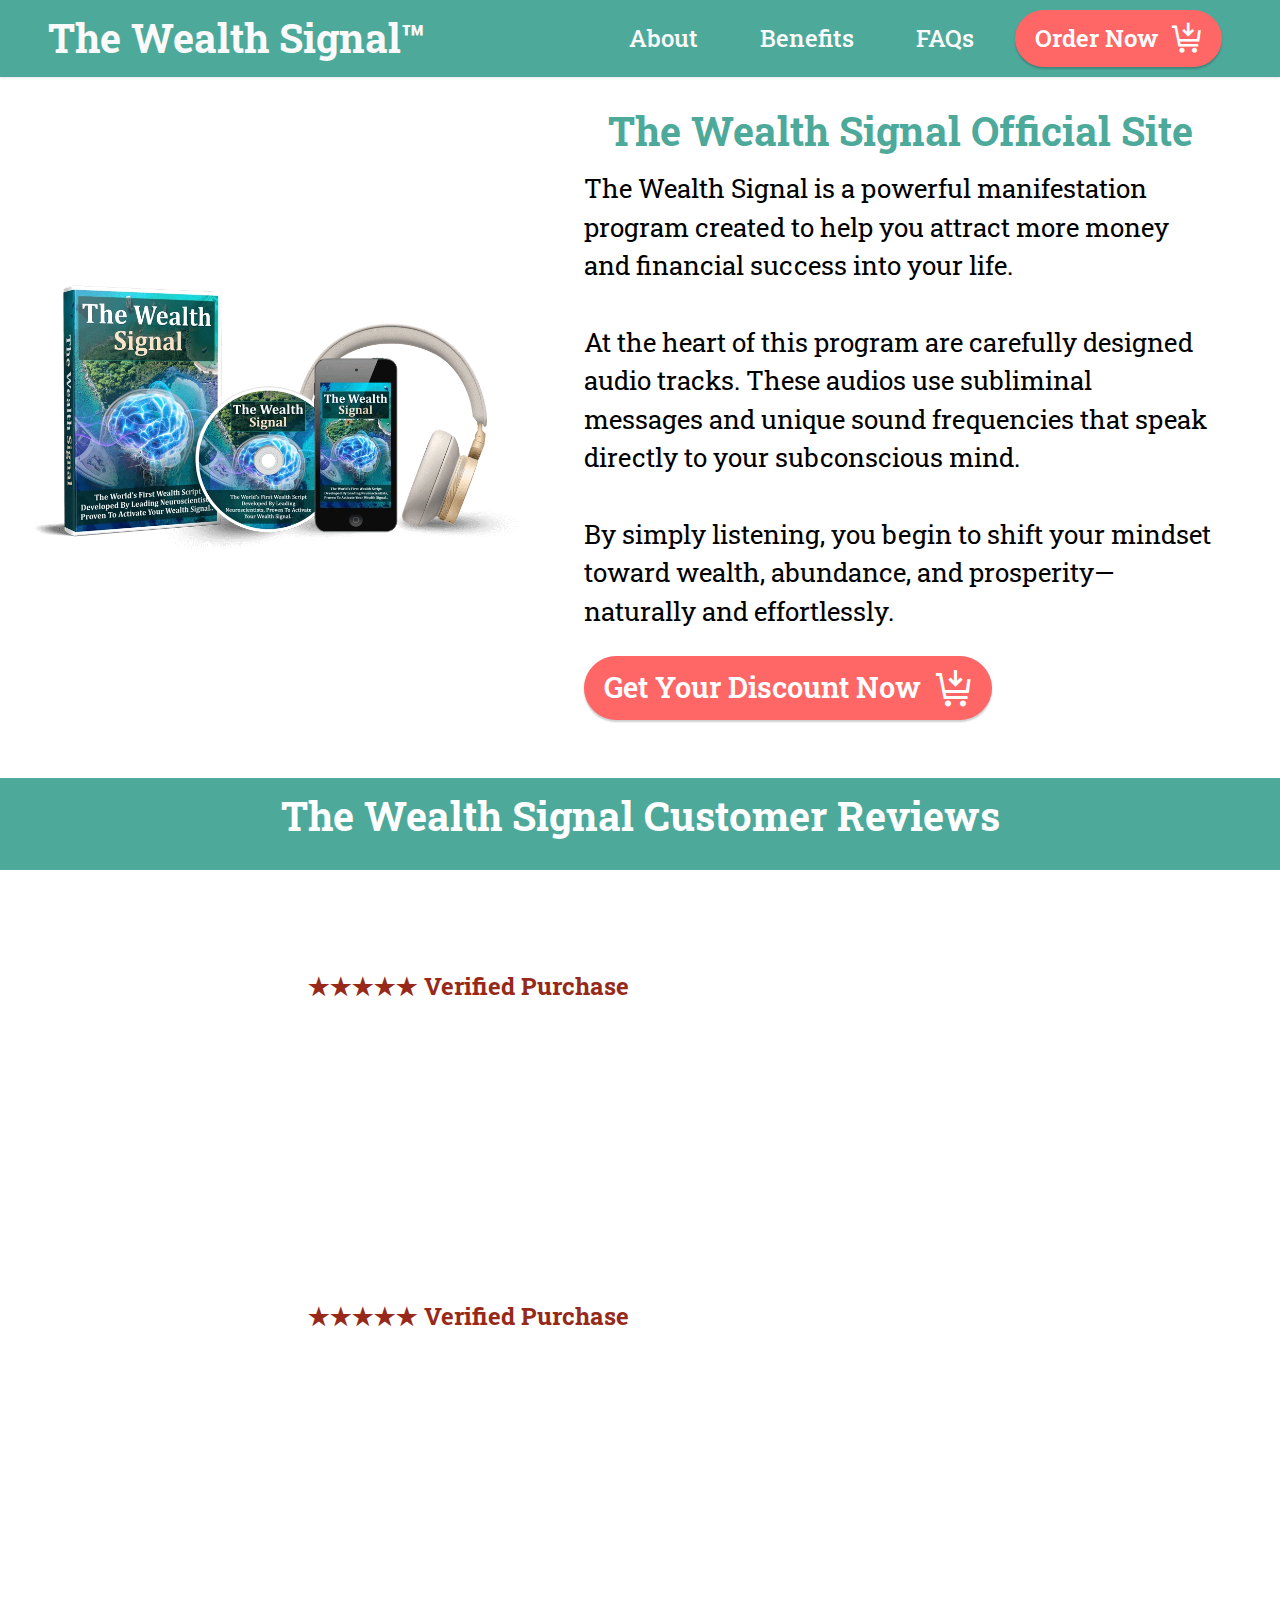
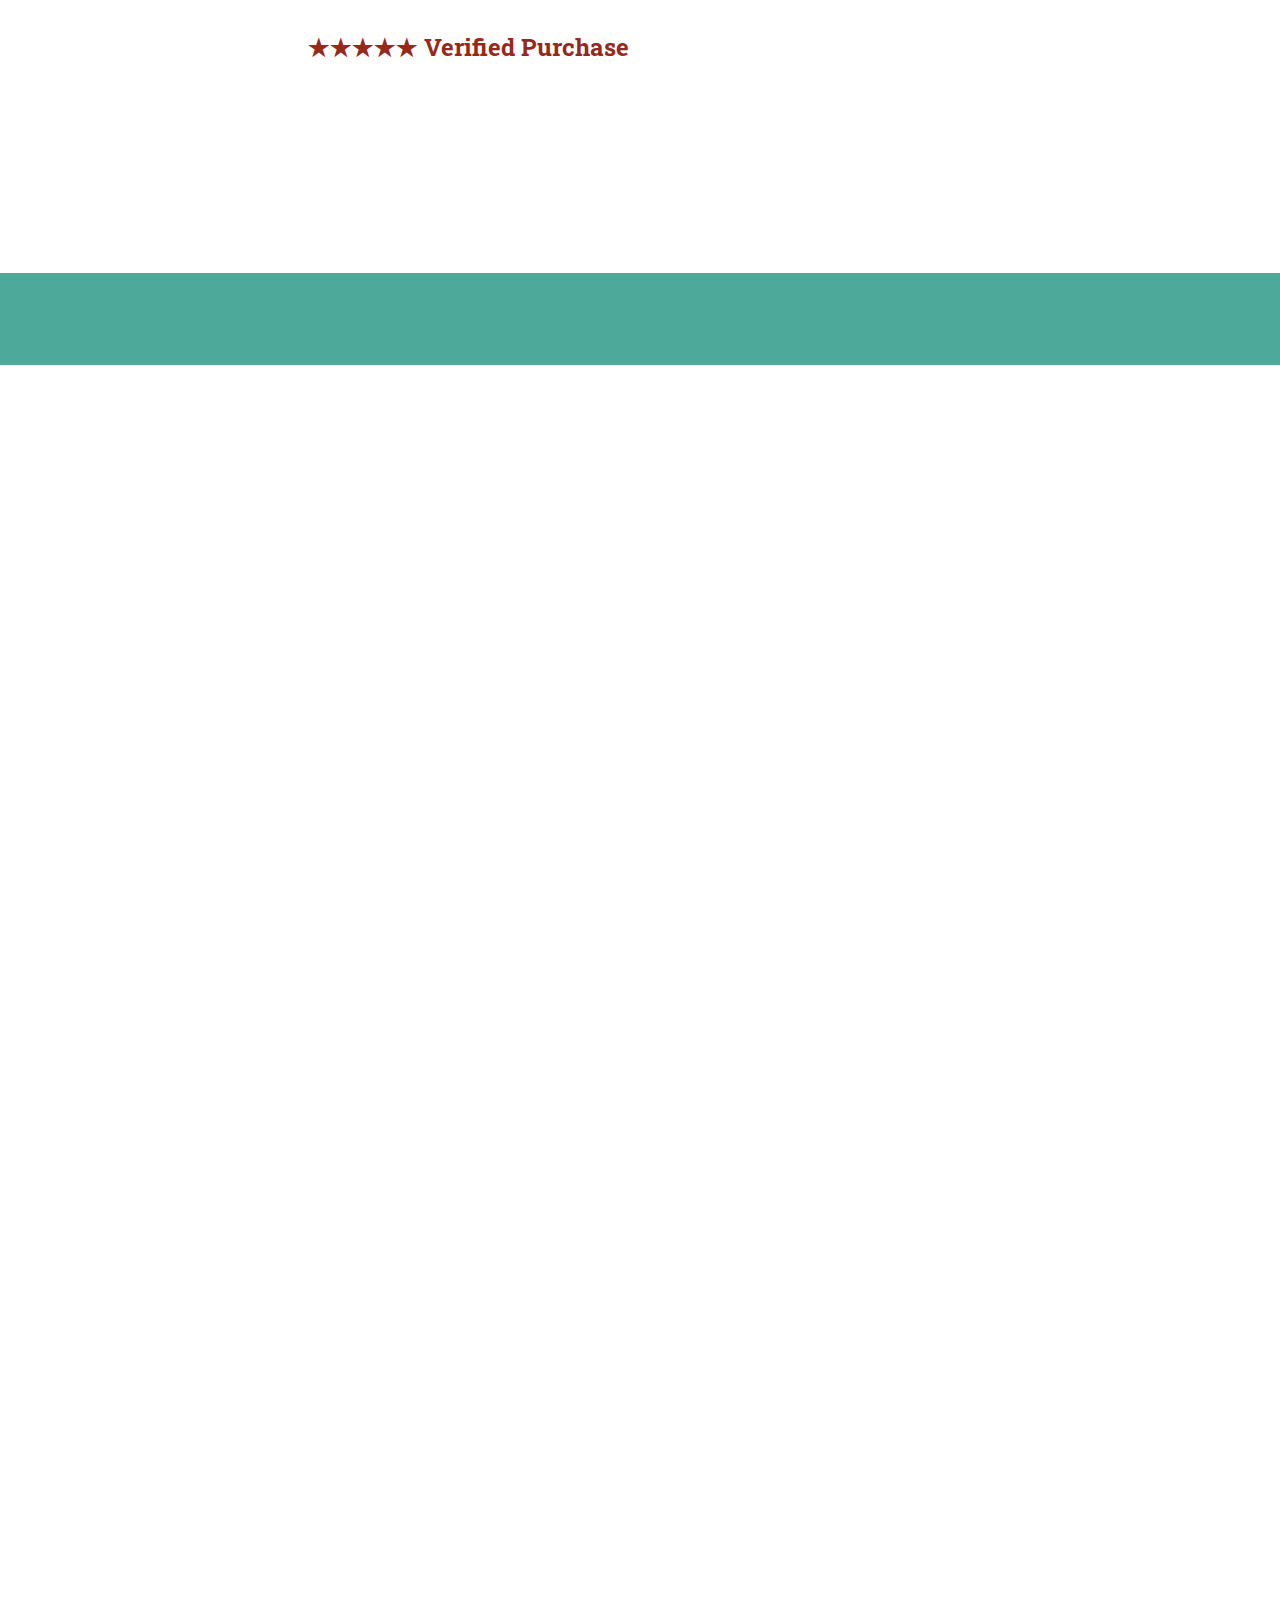
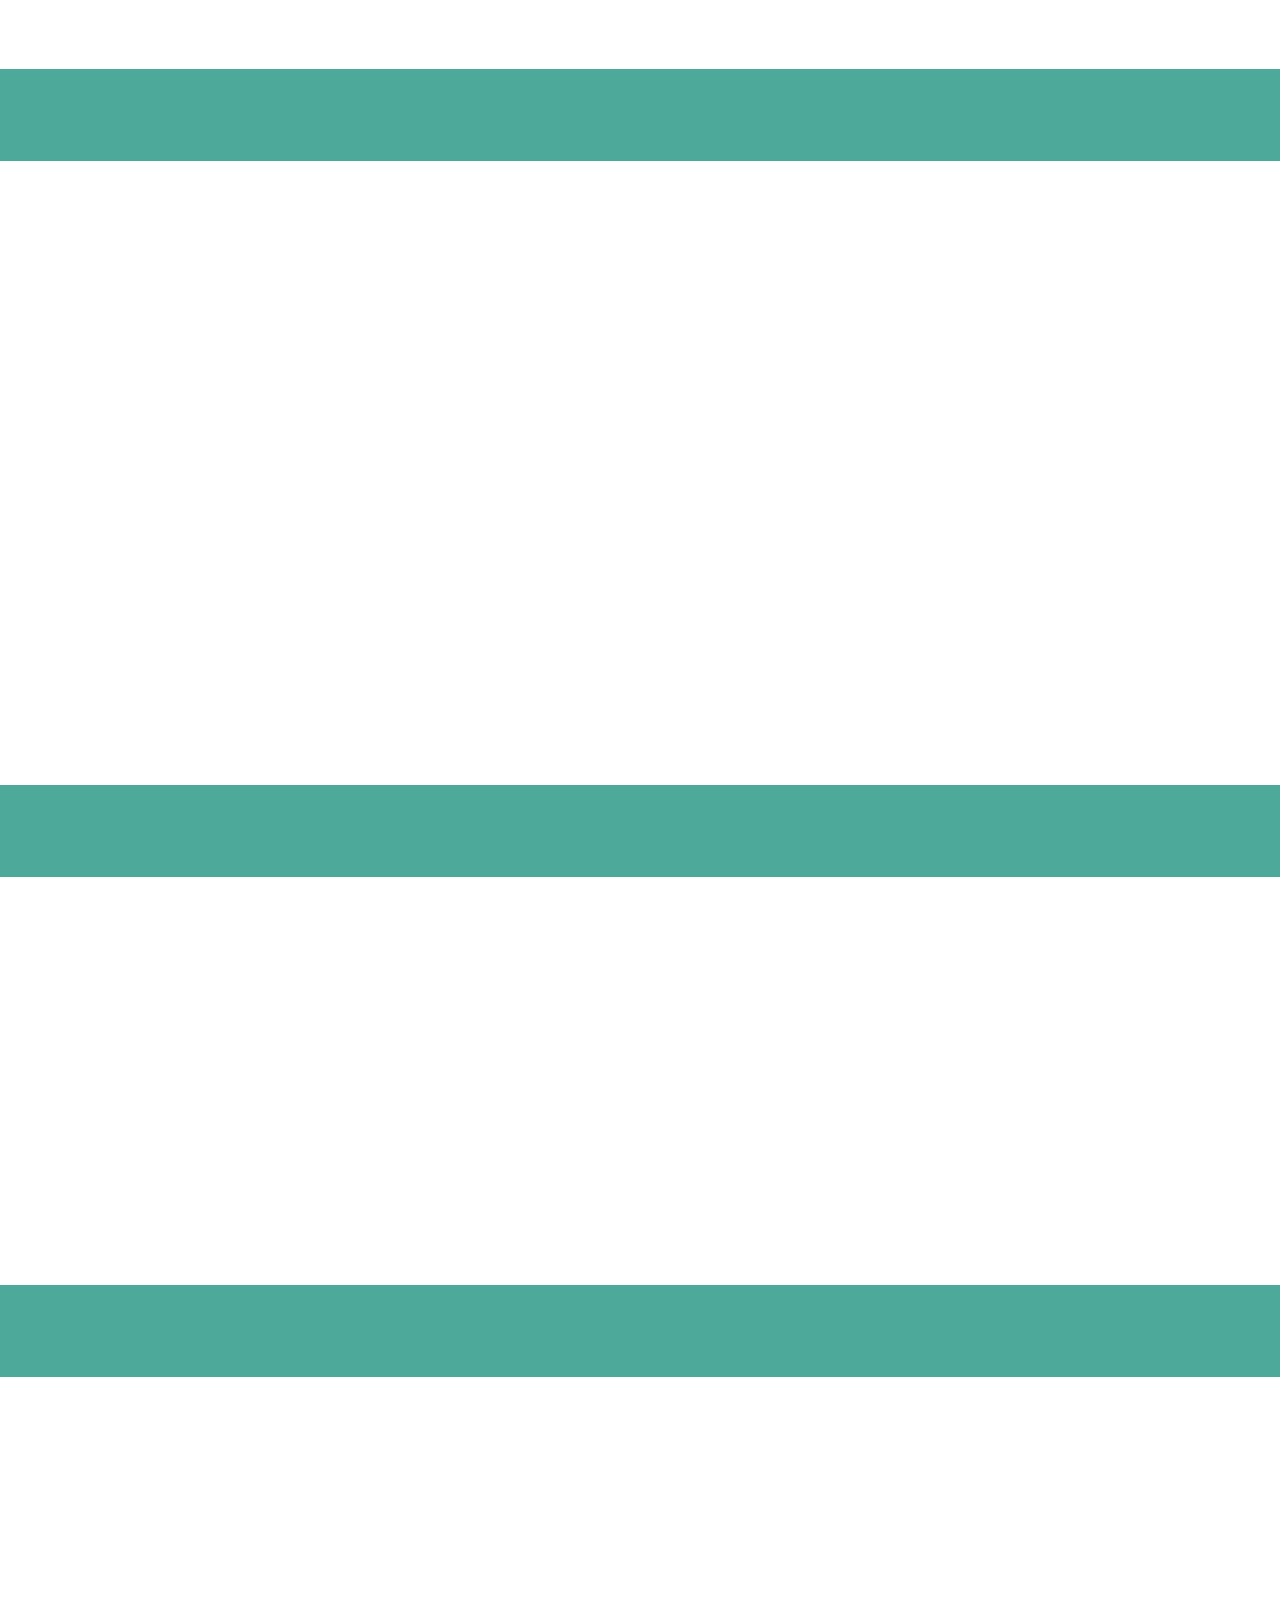
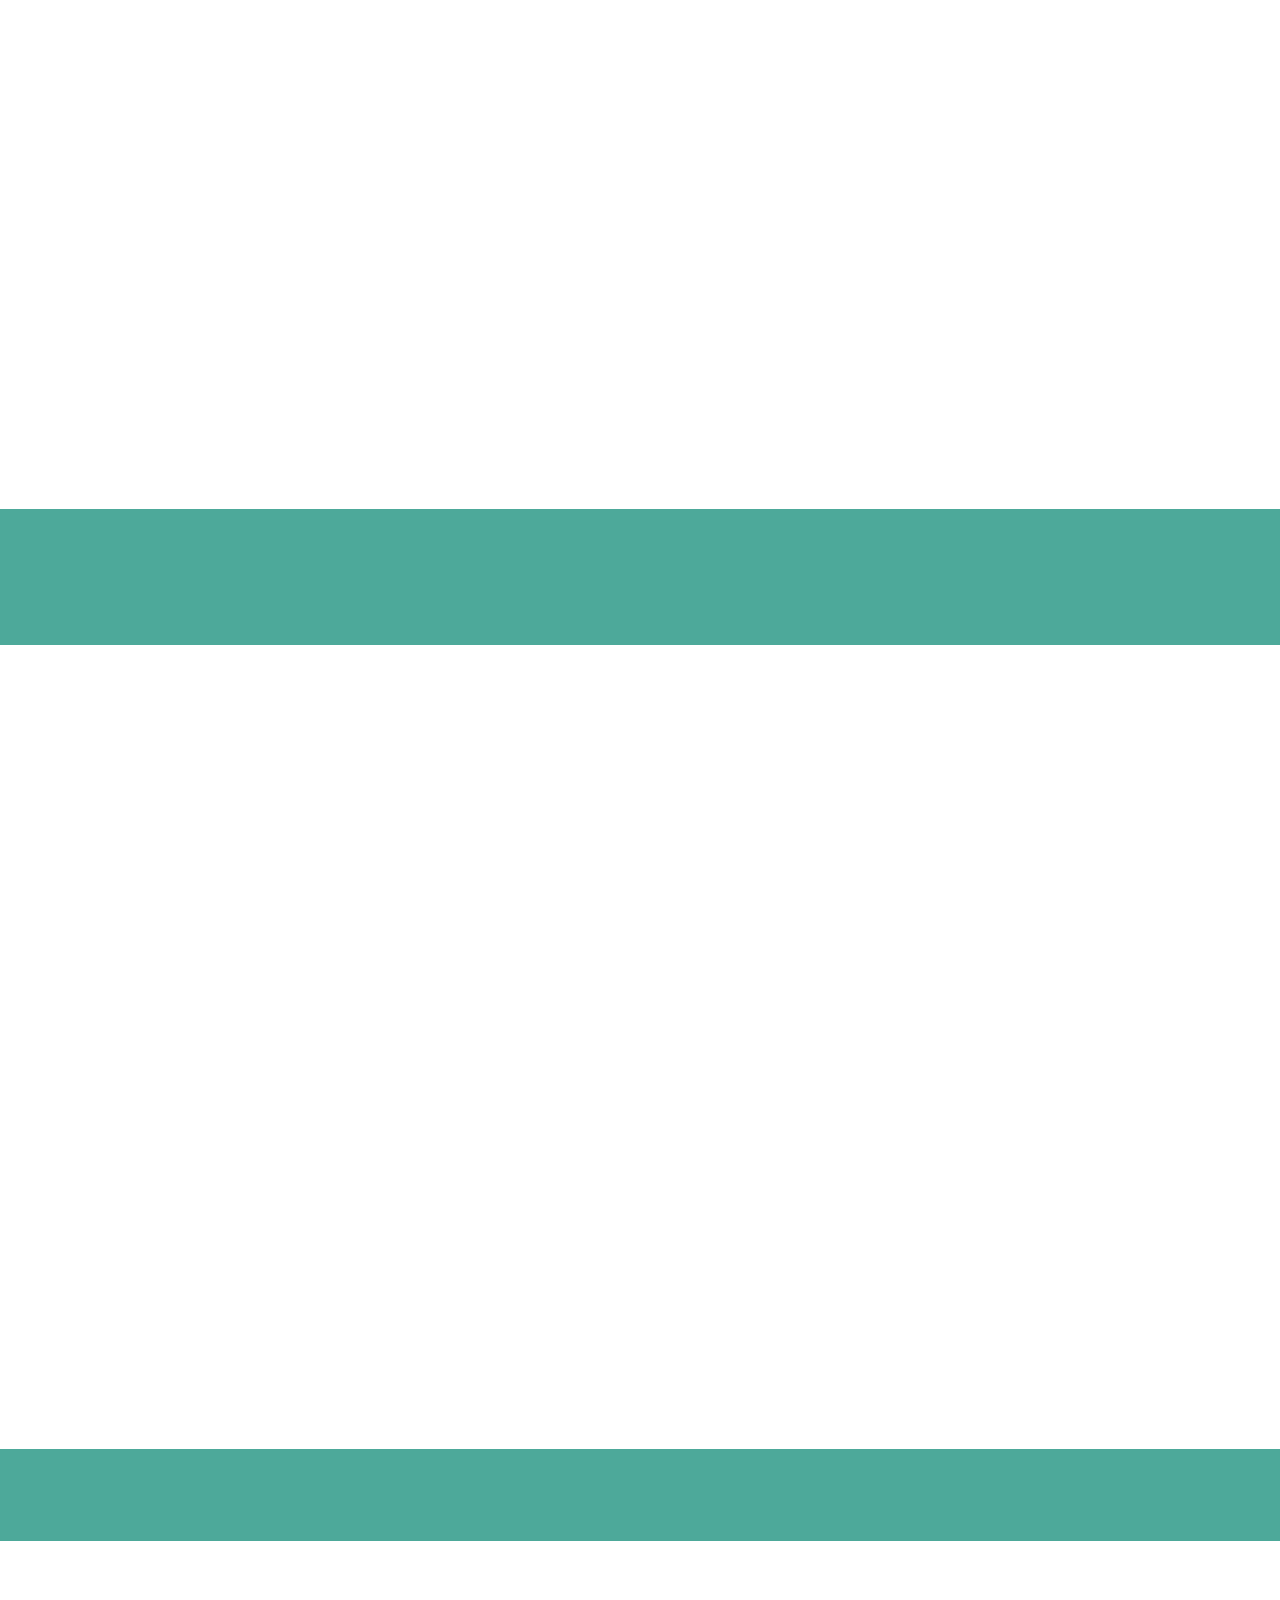
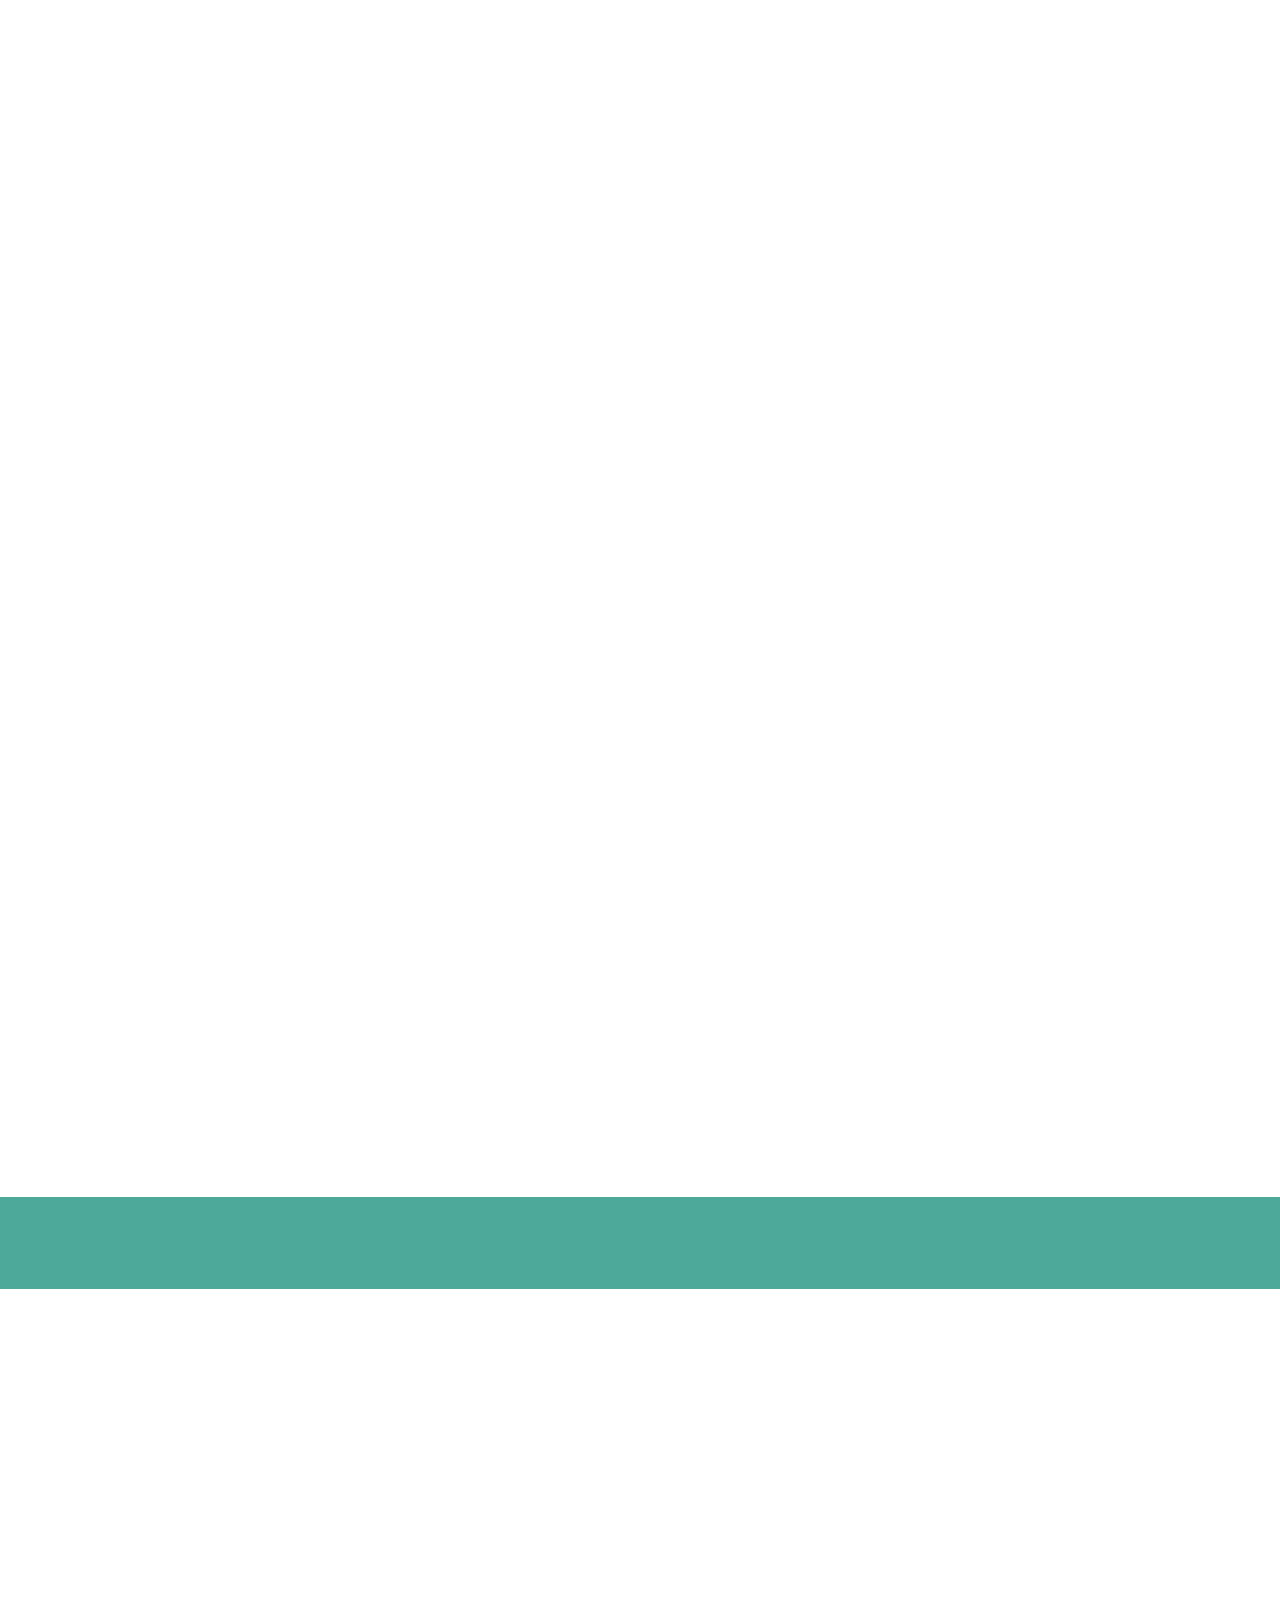
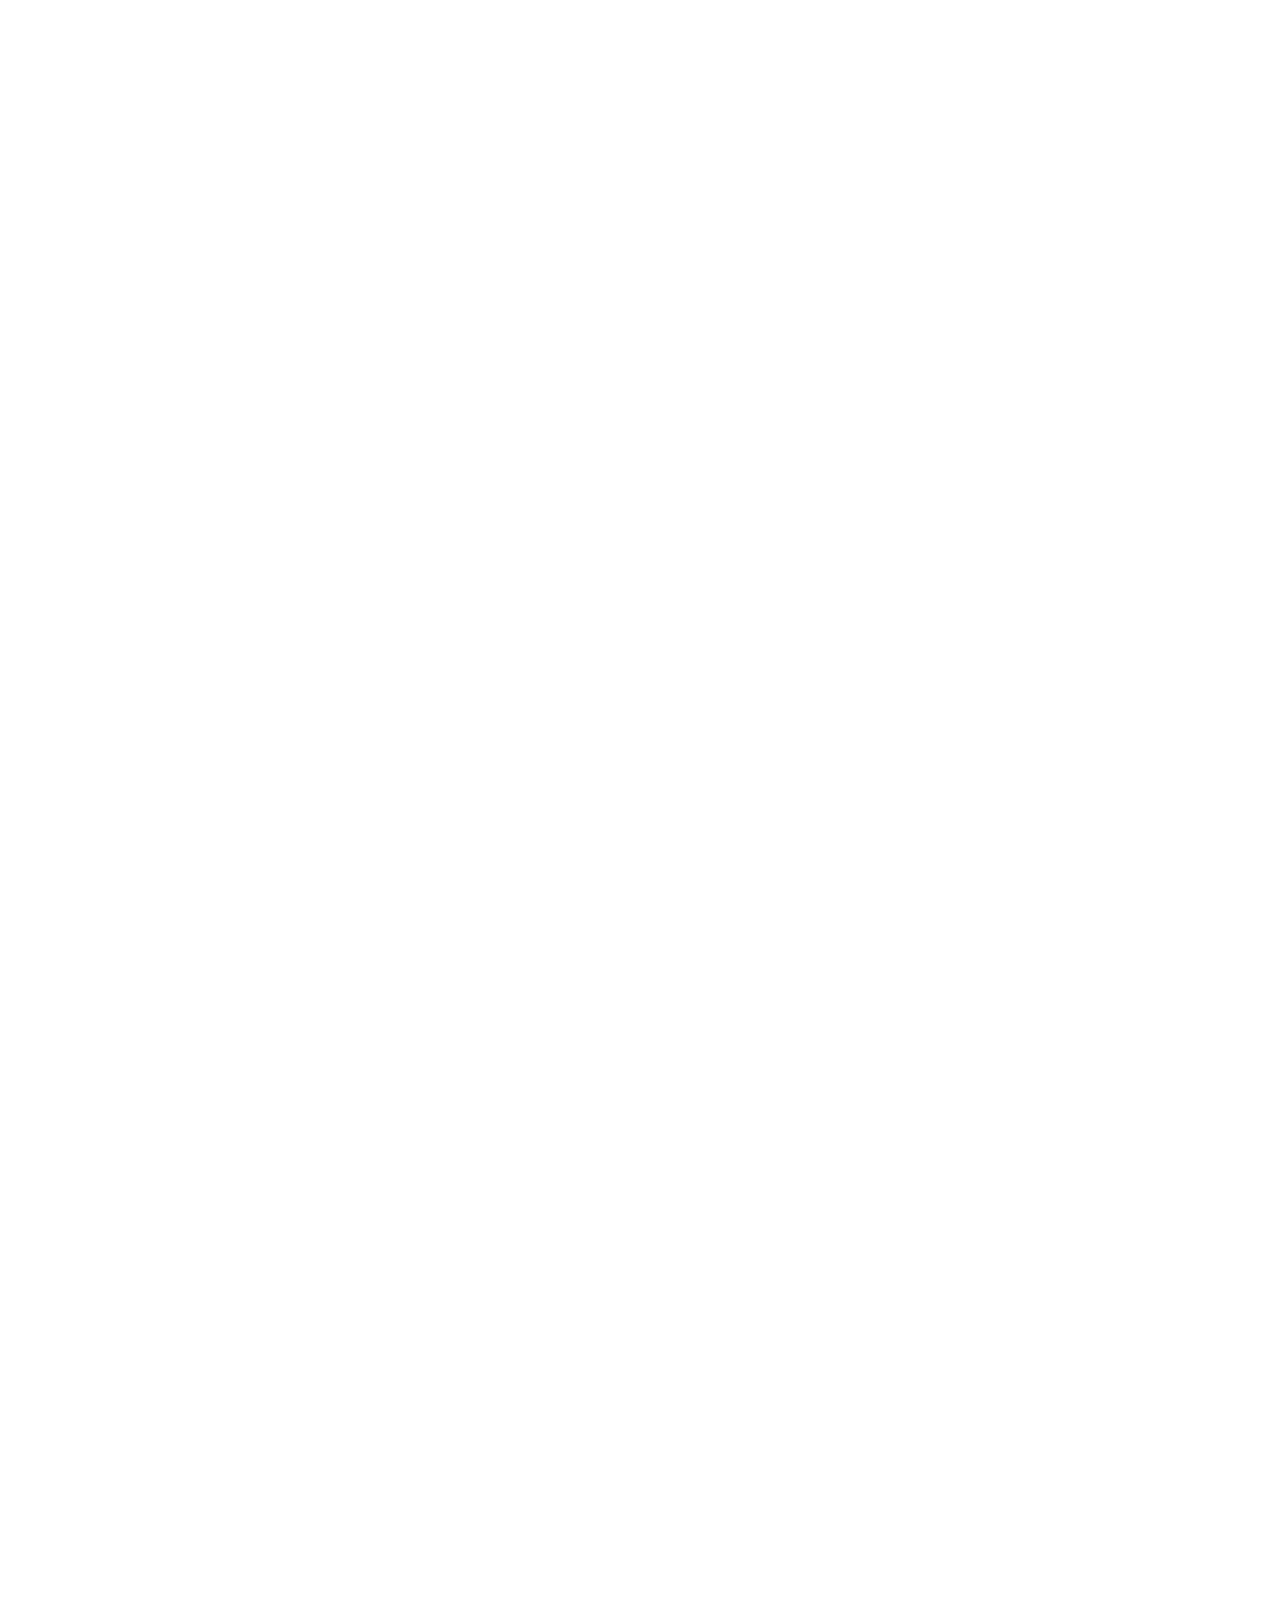
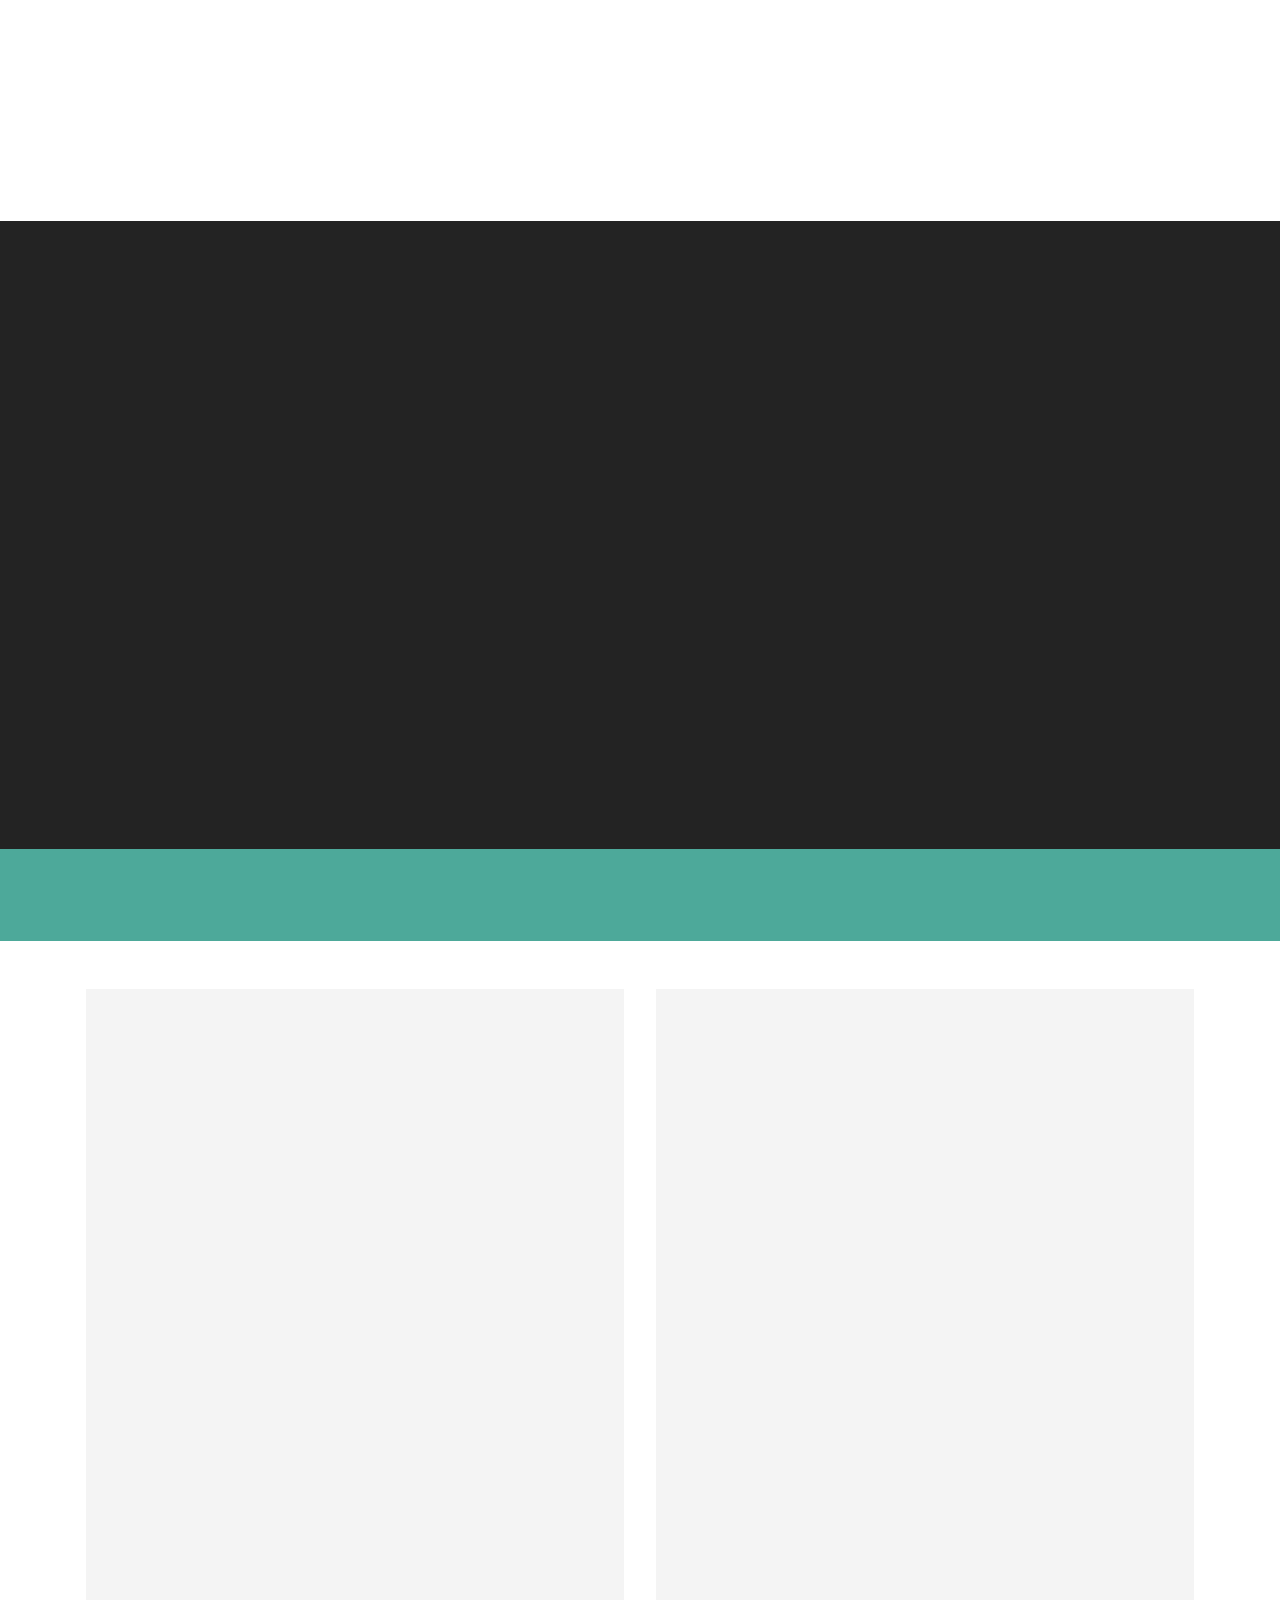
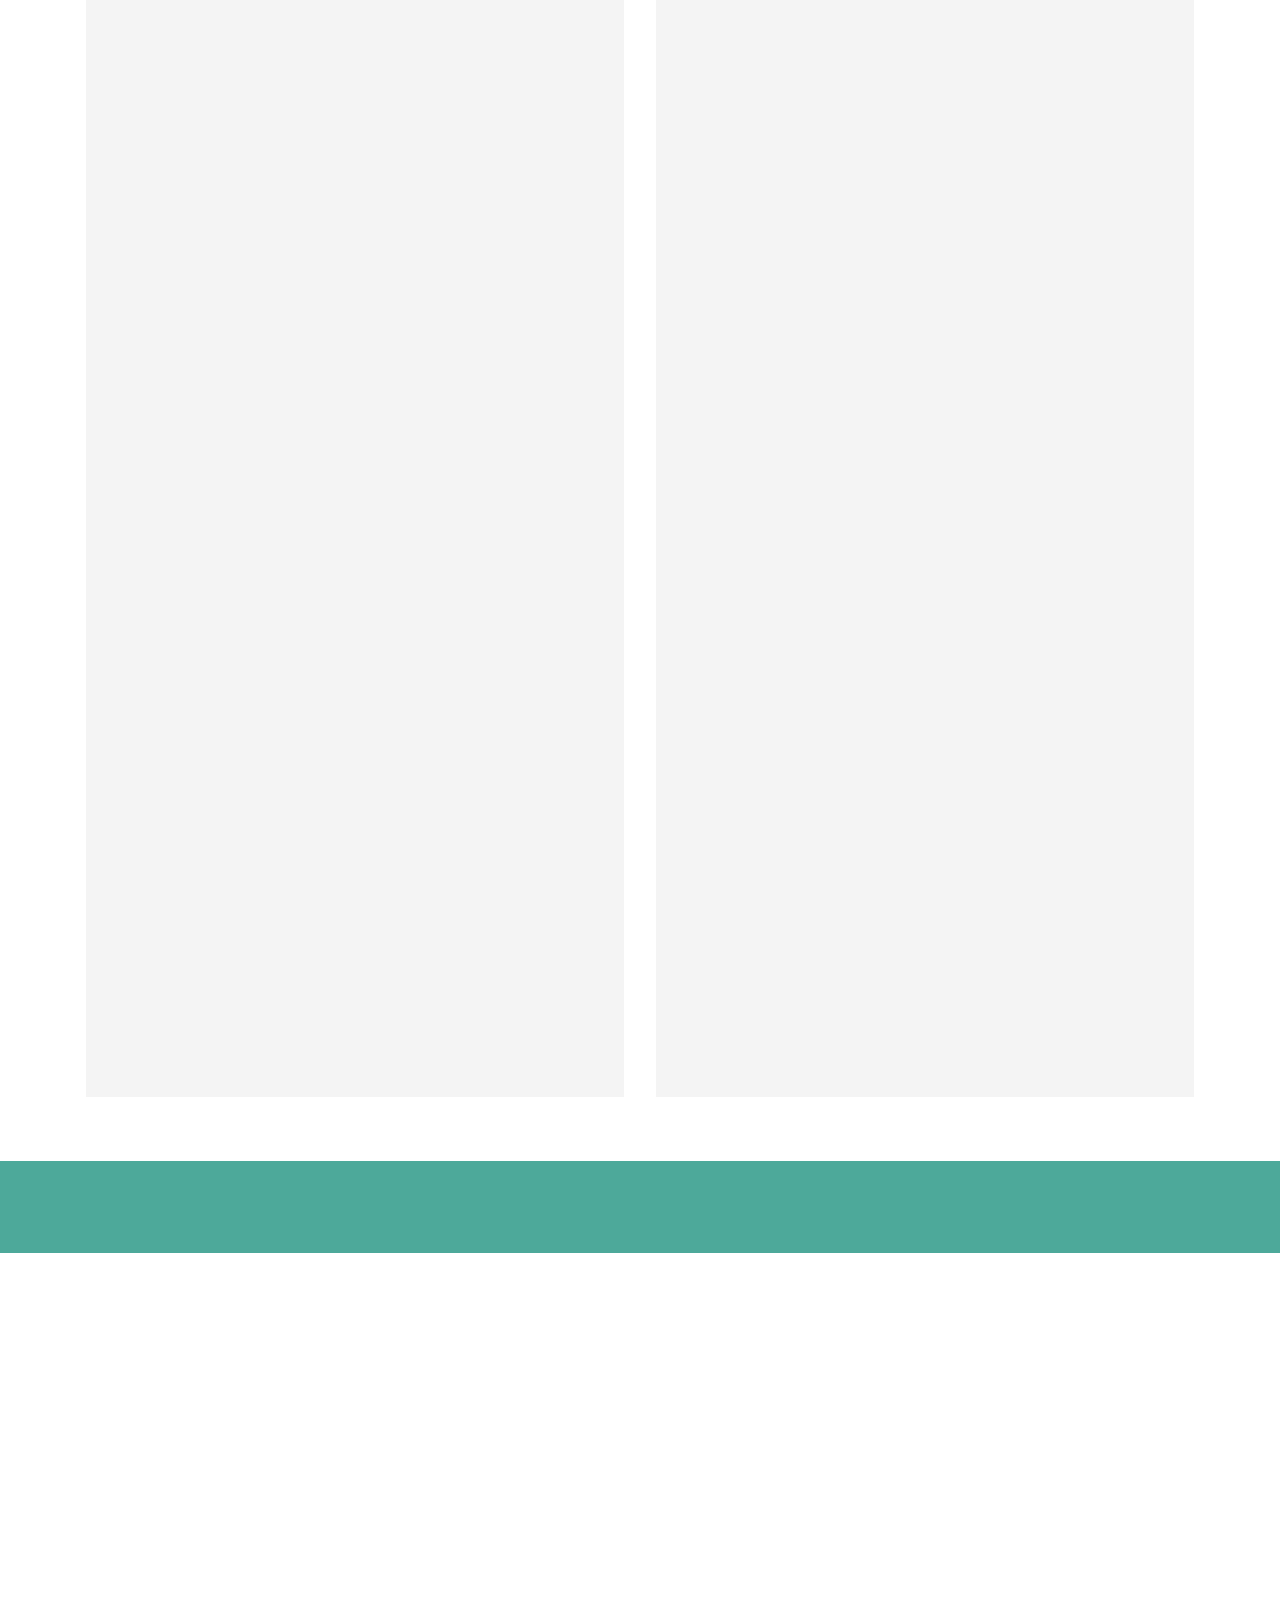
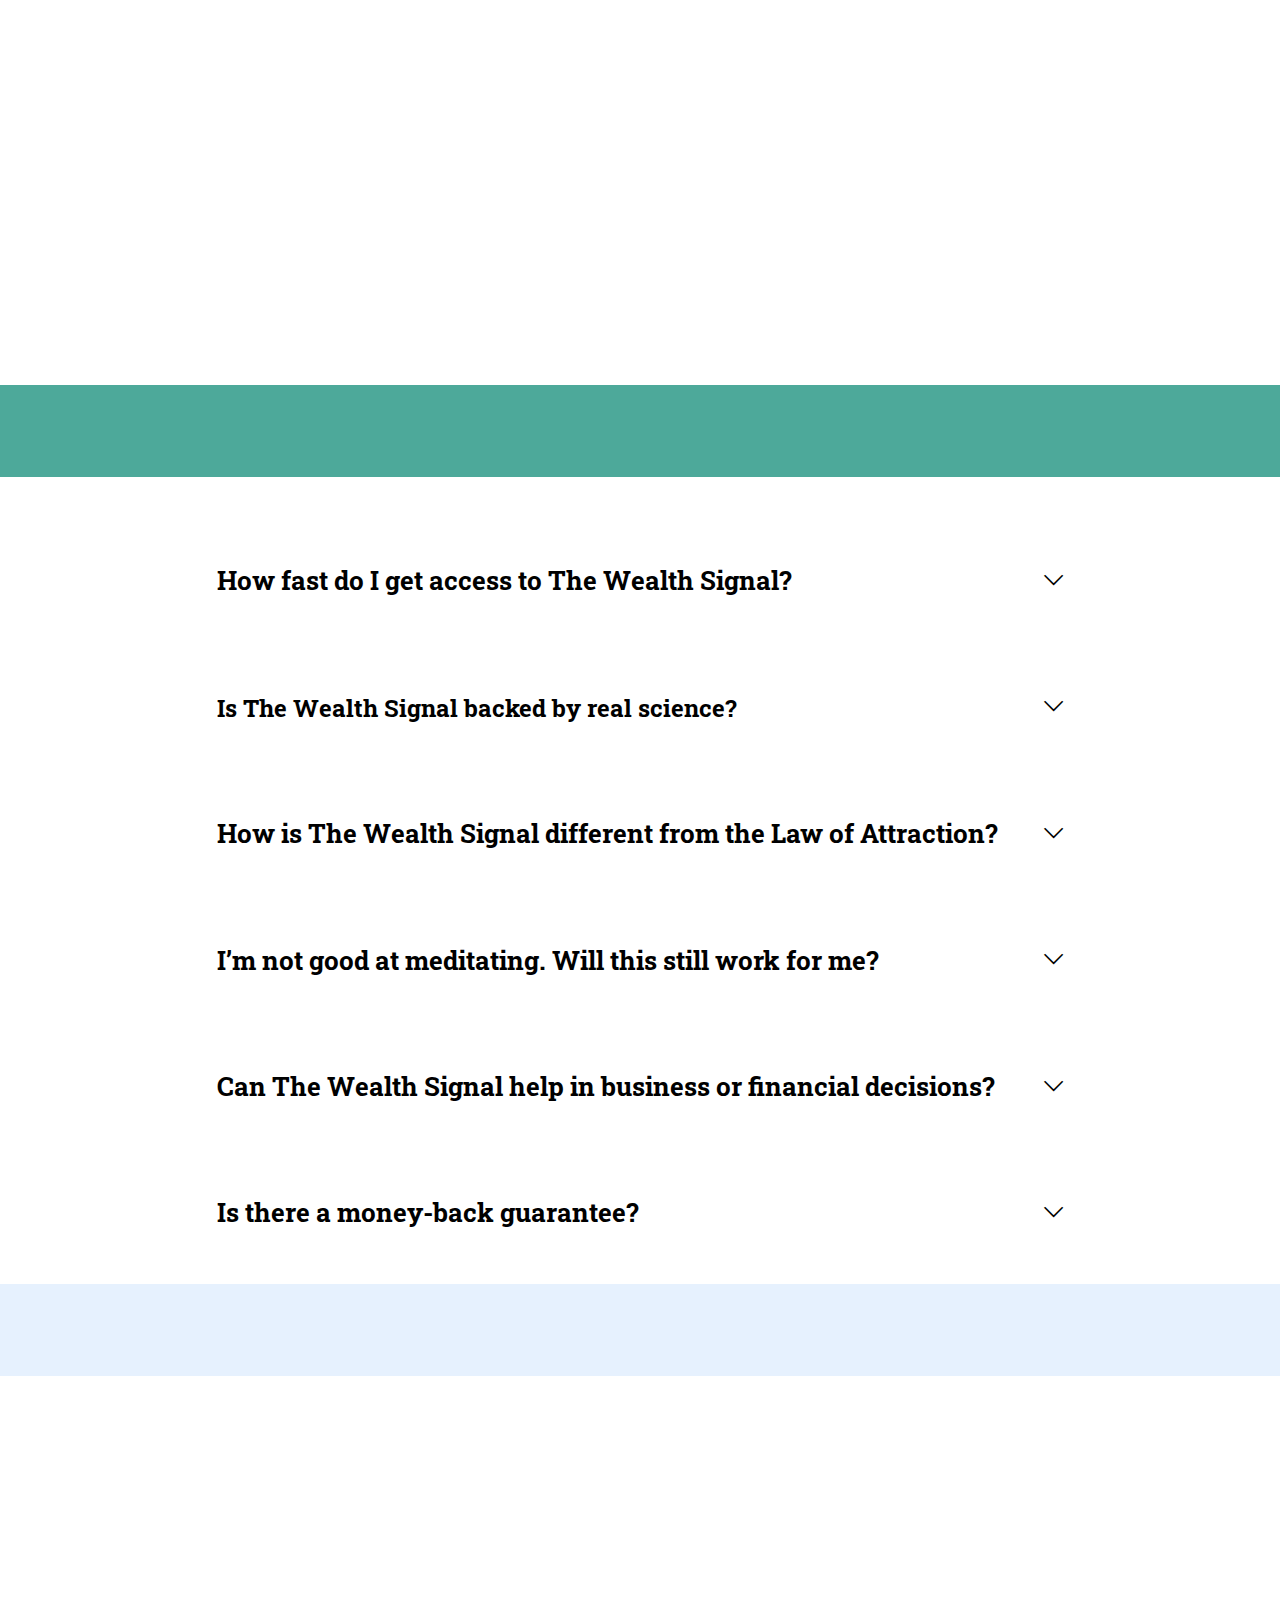
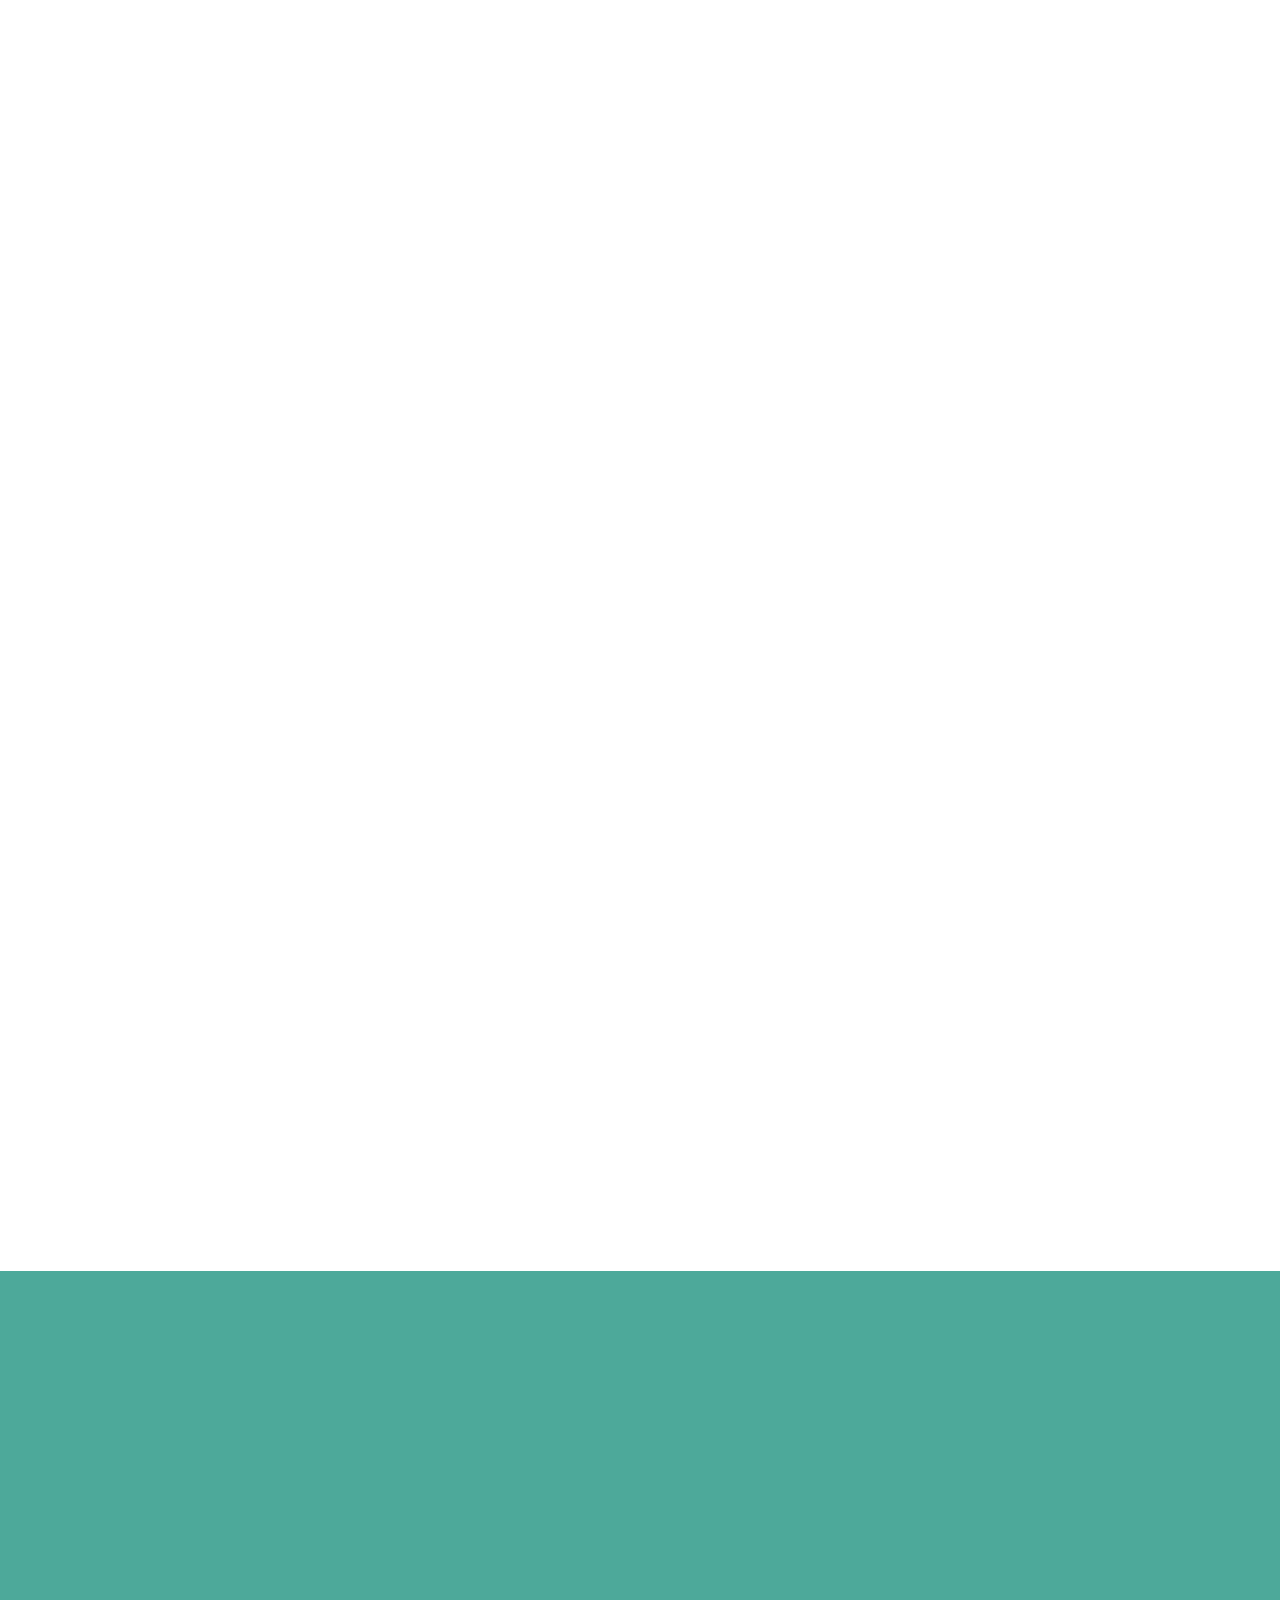
<file: index.html>
<!DOCTYPE html>
<html  lang="en-US">
   <head>
      <meta name="google-site-verification" content="3pJOj6TagjTAEyOP5D-yx1F8fmn3KxADsZ_H8kcuMG0" />
      
      <meta charset="UTF-8">
      <meta http-equiv="X-UA-Compatible" content="IE=edge">
      <meta name="generator" content="Mobirise v6.0.6, mobirise.com">
      <meta name="twitter:card" content="summary_large_image"/>
      <meta name="twitter:image:src" content="assets/images/index-meta.webp">
      <meta property="og:image" content="assets/images/index-meta.webp">
      <meta name="twitter:title" content="The Wealth Signal – Unlock Financial Freedom & Abundance in the USA">
      <meta name="viewport" content="width=device-width, initial-scale=1, minimum-scale=1">
      <link rel="shortcut icon" href="assets/images/14.webp" type="image/x-icon">
      
      <meta name="keywords" content="the wealth signal, activate your wealth signal, wealth signal, wealth signal sign in, the waelth signal, the wealth signal official website, wealth signal.com, wealth signaling">
      <meta name="description" content="Discover The Wealth Signal — a neuroscience-backed audio by Dr. Newton that helps you attract wealth. Includes instant digital access & 90-day guarantee.">
      <title>The Wealth Signal 2025: Neuroscientist-Backed Wealth Manifestation</title>
      
      <link rel="canonical" href="https://thewealthsiganal.com/">
      <link rel="stylesheet" href="assets/web/assets/mobirise-icons2/mobirise2.css">
      <link rel="stylesheet" href="assets/bootstrap/css/bootstrap.min.css">
      <link rel="stylesheet" href="assets/bootstrap/css/bootstrap-grid.min.css">
      <link rel="stylesheet" href="assets/bootstrap/css/bootstrap-reboot.min.css">
      <link rel="stylesheet" href="assets/animatecss/animate.css">
      <link rel="stylesheet" href="assets/dropdown/css/style.css">
      <link rel="stylesheet" href="assets/socicon/css/styles.css">
      <link rel="stylesheet" href="assets/theme/css/style.css">
      <link rel="preload" href="https://fonts.googleapis.com/css?family=Roboto+Slab:100,200,300,400,500,600,700,800,900&display=swap" as="style" onload="this.onload=null;this.rel='stylesheet'">
      <noscript>
         <link rel="stylesheet" href="https://fonts.googleapis.com/css?family=Roboto+Slab:100,200,300,400,500,600,700,800,900&display=swap">
      </noscript>
      <link rel="preload" as="style" href="assets/mobirise/css/mbr-additional.css?v=Vl0m8s">
      <link rel="stylesheet" href="assets/mobirise/css/mbr-additional.css?v=Vl0m8s" type="text/css">
   </head>
   <body>
      <section data-bs-version="5.1" class="menu menu1 cid-tLZhHS3VQE" once="menu" id="menu1-39">
         <nav class="navbar navbar-dropdown navbar-expand-lg">
            <div class="container-fluid">
               <div class="navbar-brand">
                  <span class="navbar-caption-wrap"><a class="navbar-caption text-white text-primary display-2" href="https://9a12el3e-v4ubo8qpyodnmocf3.hop.clickbank.net">The Wealth Signal™&nbsp;<br></a></span>
               </div>
               <button class="navbar-toggler" type="button" data-toggle="collapse" data-bs-toggle="collapse" data-target="#navbarSupportedContent" data-bs-target="#navbarSupportedContent" aria-controls="navbarNavAltMarkup" aria-expanded="false" aria-label="Toggle navigation">
                  <div class="hamburger">
                     <span></span>
                     <span></span>
                     <span></span>
                     <span></span>
                  </div>
               </button>
               <div class="collapse navbar-collapse" id="navbarSupportedContent">
                  <ul class="navbar-nav nav-dropdown" data-app-modern-menu="true">
                     <li class="nav-item"><a class="nav-link link text-white display-4" href="index.html#content4-1i">
                        About</a>
                     </li>
                     <li class="nav-item"><a class="nav-link link text-white display-4" href="index.html#content4-28">Benefits</a></li>
                     <li class="nav-item"><a class="nav-link link text-white text-primary display-4" href="index.html#list01-3w">FAQs<br></a>
                     </li>
                  </ul>
                  <div class="navbar-buttons mbr-section-btn"><a class="btn btn-danger display-4" href="https://9a12el3e-v4ubo8qpyodnmocf3.hop.clickbank.net"><span class="mobi-mbri mobi-mbri-cart-add mbr-iconfont mbr-iconfont-btn"></span>Order Now&nbsp;</a></div>
               </div>
            </div>
         </nav>
      </section>
      <section data-bs-version="5.1" class="header11 cid-tLuPqYs9AI" id="header11-1n">
         <div class="container-fluid">
            <div class="row justify-content-center">
               <div class="col-12 col-md-5 image-wrapper">
                  <img class="w-100" src="assets/images/8.webp" alt="the-wealth-signal">
               </div>
               <div class="col-12 col-md">
                  <div class="text-wrapper text-center">
                     <h1 class="mbr-section-title mbr-fonts-style mb-3 display-2"><strong>The Wealth Signal Official Site</strong></h1>
                     <p class="mbr-text mbr-fonts-style display-7">The Wealth Signal is a powerful manifestation program created to help you attract more money and financial success into your life.<br><br>At the heart of this program are carefully designed audio tracks. These audios use subliminal messages and unique sound frequencies that speak directly to your subconscious mind. <br><br>By simply listening, you begin to shift your mindset toward wealth, abundance, and prosperity—naturally and effortlessly.<br></p>
                     <div class="mbr-section-btn mt-3"><a class="btn btn-danger display-5" href="https://9a12el3e-v4ubo8qpyodnmocf3.hop.clickbank.net"><span class="mobi-mbri mobi-mbri-cart-add mbr-iconfont mbr-iconfont-btn"></span>Get Your Discount Now&nbsp;</a></div>
                  </div>
               </div>
            </div>
         </div>
      </section>
      <section data-bs-version="5.1" class="content4 cid-tLuUV4smJQ" id="content4-1q">
         <div class="container-fluid">
            <div class="row justify-content-center">
               <div class="title col-md-12 col-lg-10">
                  <h3 class="mbr-section-title mbr-fonts-style align-center mb-4 display-2"><strong>The Wealth Signal Customer Reviews</strong></h3>
               </div>
            </div>
         </div>
      </section>
      <section data-bs-version="5.1" class="team2 cid-uxvXRA8W0N" xmlns="http://www.w3.org/1999/html" id="team2-43">
         <div class="container">
            <div class="item features-image">
               <div class="item-wrapper">
                  <div class="row align-items-center">
                     <div class="col-12 col-md-2">
                        <div class="image-wrapper">
                           <img src="assets/images/testimonial-old-4.webp" alt="Customer_Reviews">
                        </div>
                     </div>
                     <div class="col-12 col-md">
                        <div class="card-box">
                           <h5 class="card-title mbr-fonts-style m-0 mb-3 display-7"><strong>Gina Torres,&nbsp;</strong></h5>
                           <h6 class="card-subtitle mbr-fonts-style mb-3 display-4"><strong>★★★★★ Verified Purchase</strong></h6>
                           <p class="mbr-text mbr-fonts-style display-4">"I was skeptical at first, but after just one week of using The Wealth Signal, I started noticing subtle changes—unexpected refunds, surprise opportunities, and a general sense of clarity. The 9-word script is so easy to use, and I love how relaxed I feel after each session. This truly shifted my mindset about money."<br></p>
                        </div>
                     </div>
                  </div>
               </div>
            </div>
            <div class="item features-image">
               <div class="item-wrapper">
                  <div class="row align-items-center">
                     <div class="col-12 col-md-2">
                        <div class="image-wrapper">
                           <img src="assets/images/testimonial-old-1.webp" alt="Customer_Reviews_2">
                        </div>
                     </div>
                     <div class="col-12 col-md">
                        <div class="card-box">
                           <h5 class="card-title mbr-fonts-style m-0 mb-3 display-7">
                              <div><strong>Jessica Perales,</strong></div>
                           </h5>
                           <h6 class="card-subtitle mbr-fonts-style mb-3 display-4"><strong>★★★★★ Verified Purchase</strong></h6>
                           <p class="mbr-text mbr-fonts-style display-4">"I’ve tried affirmations and manifestation techniques before, but nothing ever really clicked. The Wealth Signal feels different—it’s backed by science and actually works. Within the first month, I landed a new freelance gig and paid off two small debts. I now look forward to my daily session—it’s become part of my routine!"</p>
                        </div>
                     </div>
                  </div>
               </div>
            </div>
            <div class="item features-image">
               <div class="item-wrapper">
                  <div class="row align-items-center">
                     <div class="col-12 col-md-2">
                        <div class="image-wrapper">
                           <img src="assets/images/testimonial-old-2.webp" alt="Customer_Reviews3">
                        </div>
                     </div>
                     <div class="col-12 col-md">
                        <div class="card-box">
                           <h5 class="card-title mbr-fonts-style m-0 mb-3 display-7"><strong>Dr. Albin Thottiyil,&nbsp;</strong></h5>
                           <h6 class="card-subtitle mbr-fonts-style mb-3 display-4"><strong>★★★★★ Verified Purchase</strong></h6>
                           <p class="mbr-text mbr-fonts-style display-4">"This program is amazing. I’ve struggled with overthinking and stress for years, and The Wealth Signal helped me find peace and focus again. Even better, I received an unexpected $1,000 from a client I thought had ghosted me. It’s like my brain is finally aligned with abundance!"<br></p>
                        </div>
                     </div>
                  </div>
               </div>
            </div>
         </div>
      </section>
      <section data-bs-version="5.1" class="content4 cid-tLulPUuKfr" id="content4-1i">
         <div class="container-fluid">
            <div class="row justify-content-center">
               <div class="title col-md-12 col-lg-10">
                  <h3 class="mbr-section-title mbr-fonts-style align-center mb-4 display-2"><strong>What is The Wealth Signal?</strong></h3>
               </div>
            </div>
         </div>
      </section>
      <section data-bs-version="5.1" class="image2 cid-uR83Ymhrx0" id="image2-4z">
         <div class="container">
            <div class="row align-items-center">
               <div class="col-12 col-lg-5">
                  <div class="image-wrapper">
                     <img src="assets/images/8.webp" alt="the-wealth-signal">
                  </div>
               </div>
               <div class="col-12 col-lg">
                  <div class="text-wrapper">
                     <p class="mbr-text mbr-fonts-style display-4">The Wealth Signal is more than just a manifestation program — it’s a science-backed system that blends neuroscience, cognitive psychology, and financial empowerment to help you attract real, lasting wealth.<br><br>At the center of this powerful method is something called the “Wealth Signal.” This is a specific neural pathway in the brain that, once activated, can dramatically boost your ability to draw in financial success.<br><br>Unlike typical manifestation programs that rely on visualization or positive affirmations alone, The Wealth Signal introduces a breakthrough discovery — a 9-word phrase designed to awaken dormant brainwaves. According to research, this can increase your wealth-attracting potential by up to 20 times.<br><br>Developed by renowned neuroscientist Dr. Newton, this unique system is engineered to stimulate the parts of your brain linked to abundance, prosperity, and success. It’s a faster, smarter way to unlock your mind’s natural ability to create wealth.<br><br>For many people, building wealth feels like an uphill battle filled with confusion and setbacks. But now, there’s a new solution — one that cuts through the noise of financial "gurus" and outdated advice. The Wealth Signal offers a clear, science-driven path to prosperity — and it’s already transforming lives.<br></p>
                  </div>
               </div>
            </div>
         </div>
      </section>
      <section data-bs-version="5.1" class="content4 cid-tLuTpvXGyO" id="content4-1o">
         <div class="container-fluid">
            <div class="row justify-content-center">
               <div class="title col-md-12 col-lg-10">
                  <h3 class="mbr-section-title mbr-fonts-style align-center mb-4 display-2"><strong>How Does The Wealth Signal Work?</strong></h3>
               </div>
            </div>
         </div>
      </section>
      <section data-bs-version="5.1" class="content5 cid-tLuTTTP8Zb" id="content5-1p">
         <div class="container-fluid">
            <div class="row justify-content-center">
               <div class="col-md-12 col-lg-10">
                  <p class="mbr-text mbr-fonts-style display-4">The Wealth Signal program is built on groundbreaking science — especially the power of alpha brainwaves. These brainwaves are linked to a calm, focused mental state that boosts creativity, reduces stress, and sharpens your decision-making skills.<br><br>Through a simple practice of listening to and repeating a unique 9-word script, users shift their brainwaves from high-stress beta waves to the more relaxed and productive alpha state. This shift helps clear mental clutter, improve focus, and open your mind to spotting wealth-building opportunities you may have otherwise missed.<br><br>What makes The Wealth Signal so powerful is its foundation in neuroscience. It taps into the brain’s natural ability to rewire itself — a concept known as neuroplasticity. With consistent use, many users report better problem-solving, a more positive mindset, and a stronger ability to attract success and abundance.<br><br>By combining proven brain science with an easy-to-follow process, The Wealth Signal stands out as a practical and effective way to train your mind for prosperity.<br></p>
               </div>
            </div>
         </div>
      </section>
      <section data-bs-version="5.1" class="content4 cid-udG0UqvQqV" id="content4-3s">
         <div class="container-fluid">
            <div class="row justify-content-center">
               <div class="title col-md-12 col-lg-10">
                  <h3 class="mbr-section-title mbr-fonts-style align-center mb-4 display-2"><strong>Who Created The Wealth Signal?</strong></h3>
               </div>
            </div>
         </div>
      </section>
      <section data-bs-version="5.1" class="content5 cid-uRchh2piqD" id="content5-52">
         <div class="container-fluid">
            <div class="row justify-content-center">
               <div class="col-md-12 col-lg-10">
                  <p class="mbr-text mbr-fonts-style display-4">The Wealth Signal was developed by Dr. Steven Newton, a respected neuroscientist known for his groundbreaking work in brainwave research. With years of experience in studying how the brain functions, Dr. Newton designed this program to unlock the power of alpha brainwaves — helping people reduce stress, improve focus, and attract more financial success.<br><br>His goal was simple: to create a method that uses science, not guesswork, to reprogram the brain for wealth. By focusing on brainwave modulation, The Wealth Signal helps activate a powerful "wealth signal" in your subconscious mind — opening the door to abundance, opportunity, and overall well-being.<br></p>
               </div>
            </div>
         </div>
      </section>
      <section data-bs-version="5.1" class="content4 cid-uRchS7mDBS" id="content4-54">
         <div class="container-fluid">
            <div class="row justify-content-center">
               <div class="title col-md-12 col-lg-10">
                  <h3 class="mbr-section-title mbr-fonts-style align-center mb-4 display-2"><strong>The Science Behind The Wealth Signal</strong></h3>
               </div>
            </div>
         </div>
      </section>
      <section data-bs-version="5.1" class="content5 cid-uRchQACOdf" id="content5-53">
         <div class="container-fluid">
            <div class="row justify-content-center">
               <div class="col-md-12 col-lg-10">
                  <p class="mbr-text mbr-fonts-style display-4">The Wealth Signal isn’t just another “think positive” program. It’s based on real science — especially the proven impact of brainwave activity on mindset and behavior. Here's how it works:<br><br><strong>The Daily 9-Word Script<br></strong>At the heart of the program is a simple 9-word phrase. When repeated daily, this phrase is designed to trigger a neurological shift — activating your brain’s built-in “wealth signal.” It’s a quick practice that can help rewire your mindset for financial abundance.<br><br><strong>From Beta to Alpha Waves<br></strong>Most people operate in beta brainwaves, which are tied to stress, overthinking, and anxiety. The Wealth Signal helps shift your brain into alpha wave mode — a calmer, more focused mental state where clarity, creativity, and confidence thrive.<br><br><strong>Enhanced Mental Performance<br></strong>Once you're in the alpha state, your brain becomes more open to new ideas, smart decisions, and wealth-building opportunities. You’ll start thinking clearer, solving problems faster, and feeling more positive — all key ingredients for attracting success.<br><br></p>
               </div>
            </div>
         </div>
      </section>
      <section data-bs-version="5.1" class="content4 cid-tLvbWzAZVq" id="content4-1x">
         <div class="container-fluid">
            <div class="row justify-content-center">
               <div class="title col-md-12 col-lg-10">
                  <h3 class="mbr-section-title mbr-fonts-style align-center mb-4 display-2"><strong>Activate Your Wealth Mindset with The Wealth Signal</strong></h3>
               </div>
            </div>
         </div>
      </section>
      <section data-bs-version="5.1" class="content5 cid-tLvcY9TmCR" id="content5-1z">
         <div class="container">
            <div class="row justify-content-center">
               <div class="col-md-12 col-lg-10">
                  <p class="mbr-text mbr-fonts-style display-4">
                     The Wealth Signal uses specially designed sound frequencies to help shift your mind into a state of clarity, focus, and abundance. These audio patterns gently support your natural brain rhythms, helping you think clearer, feel more confident, and unlock your ability to create wealth with ease.<br><br>
                     This works through a natural process called frequency entrainment, where your brain begins to match the rhythm of the sounds you hear. Certain frequencies enhance calm focus and sharper decision-making, allowing you to step into a more productive and empowered mindset.<br><br>
                     The Wealth Signal also encourages neuroplasticity — your brain’s ability to build new and more powerful thought patterns. Over time, this can help you learn faster, adapt to challenges smoothly, and make smarter choices that align with success and financial growth.<br><br>
                     Just listen through headphones while working, relaxing, or meditating. Allow the sound frequencies to guide your mind into a calm, focused, and opportunity-ready state.<br><br>
                     Your potential has always been within you — The Wealth Signal simply helps you activate it, every day.<br>
                  </p>
               </div>
            </div>
         </div>
      </section>
      <section data-bs-version="5.1" class="content4 cid-tLvNdJMoKN" id="content4-28">
         <div class="container-fluid">
            <div class="row justify-content-center">
               <div class="title col-md-12 col-lg-10">
                  <h3 class="mbr-section-title mbr-fonts-style align-center mb-4 display-2"><strong>Benefits of The Wealth Signal™ Program</strong></h3>
               </div>
            </div>
         </div>
      </section>
      <section data-bs-version="5.1" class="content5 cid-tLTSoWBNI7" id="content5-36">
         <div class="container-fluid">
            <div class="row justify-content-center">
               <div class="col-md-12 col-lg-10">
                  <p class="mbr-text mbr-fonts-style display-4">The Wealth Signal™ isn’t just another self-help tool — it’s a science-based system designed to transform how you think, feel, and attract wealth. Here’s how it can change your life:<br></p>
               </div>
            </div>
         </div>
      </section>
      <section data-bs-version="5.1" class="content8 cid-tLvpqnNtYN" id="content8-22">
         <div class="container-fluid">
            <div class="row justify-content-center">
               <div class="counter-container col-md-12 col-lg-10">
                  <div class="mbr-text mbr-fonts-style display-4">
                     <ul>
                        <li><span style="font-size: 1.5rem;"><strong>Faster Financial Manifestation :&nbsp;</strong></span>The program helps activate your brain’s alpha waves, which are linked to focus and creativity. By using a powerful 9-word script, you align your mind with your financial goals — speeding up the process of attracting money and opportunities into your life.</li>
                        <li><span style="font-size: 1.5rem;"><strong>Sharper Focus &amp; Mental Clarity :</strong>&nbsp;</span>Repeating the daily mantra improves your ability to think clearly, stay focused, and make smarter financial decisions. Whether you're building a business or budgeting your income, this clarity gives you the edge to succeed.</li>
                        <li><span style="font-size: 1.5rem;"><strong>Lower Stress, Greater Calm :</strong>&nbsp;</span>The Wealth Signal promotes a relaxed, balanced mindset by shifting you away from stress-driven brain activity. As a result, you stay calm under pressure and approach financial challenges with confidence and resilience.</li>
                        <li><span style="font-size: 1.5rem;"><strong>Easy to Use, Fits Any Schedule :</strong>&nbsp;</span>This program is simple to follow and fits easily into your daily routine. Whether you're just starting your wealth journey or you're already experienced with manifestation practices, The Wealth Signal works seamlessly for everyone.</li>
                        <li><span style="font-size: 1.5rem;"><strong>Supportive Community &amp; Expert Guidance :</strong>&nbsp;</span>When you join The Wealth Signal, you also join a community of like-minded individuals on the same path to abundance. You’ll gain access to shared insights, motivation, and expert tips to keep you focused and on track.</li>
                        <li><span style="font-size: 1.5rem;"><strong>Backed by Science :</strong>&nbsp;</span>Unlike typical self-help methods, The Wealth Signal is rooted in real neuroscience. The use of alpha brainwave technology is scientifically proven to improve focus, emotional balance, and mental performance — all of which are essential for financial growth.</li>
                        <li><span style="font-size: 1.5rem;"><strong>A Complete Path to Prosperity :</strong>&nbsp;</span>This isn’t just about money. The Wealth Signal takes a holistic approach, helping you unlock your full potential, achieve lasting success, and create a life filled with purpose, abundance, and financial freedom.</li>
                        <li></li>
                        <li></li>
                        <li></li>
                        <li></li>
                        <li><strong>
                           </strong>
                        </li>
                        <li><strong>
                           </strong>
                        </li>
                        <li><strong>
                           </strong>
                        </li>
                        <li><strong>
                           </strong>
                        </li>
                        <li><strong>
                           </strong>
                        </li>
                        <li><strong>
                           </strong>
                        </li>
                        <li><span style="font-size: 1.5rem;">
                           </span>
                        </li>
                        <li><span style="font-size: 1.5rem;">
                           </span>
                        </li>
                        <li><span style="font-size: 1.5rem;">
                           </span>
                        </li>
                        <li><span style="font-size: 1.5rem;">
                           </span>
                        </li>
                        <li><span style="font-size: 1.5rem;">
                           </span>
                        </li>
                        <li><span style="font-size: 1.5rem;">
                           </span>
                        </li>
                        <li><span style="font-size: 1.5rem;">
                           </span>
                        </li>
                        <li><strong>
                           </strong>
                        </li>
                        <li><strong>
                           </strong>
                        </li>
                        <li><strong>
                           </strong>
                        </li>
                        <li><strong>
                           </strong>
                        </li>
                        <li><strong>
                           </strong>
                        </li>
                        <li><strong>
                           </strong>
                        </li>
                        <li><strong>
                           </strong>
                        </li>
                        <li><strong>
                           </strong>
                        </li>
                        <li><strong>
                           </strong>
                        </li>
                        <li><strong>
                           </strong>
                        </li>
                        <li><strong>
                           </strong>
                        </li>
                        <li><strong style="font-size: 1.5rem;">
                           </strong>
                        </li>
                        <li><strong style="font-size: 1.5rem;">
                           </strong>
                        </li>
                        <li><strong>
                           </strong>
                        </li>
                        <li><strong>
                           </strong>
                        </li>
                        <li><strong>
                           </strong>
                        </li>
                        <li><strong>
                           </strong>
                        </li>
                        <li><strong>
                           </strong>
                        </li>
                        <li><strong>
                           </strong>
                        </li>
                        <li><strong>
                           </strong>
                        </li>
                        <li><strong>
                           </strong>
                        </li>
                        <li><strong>
                           </strong>
                        </li>
                        <li><span style="font-size: 1.5rem;"><strong>
                           </strong></span>
                        </li>
                        <li><span style="font-size: 1.5rem;"><strong>
                           </strong></span>
                        </li>
                        <li><span style="font-size: 1.5rem;"><strong>
                           </strong></span>
                        </li>
                        <li><span style="font-size: 1.5rem;"><strong>
                           </strong></span>
                        </li>
                        <li><span style="font-size: 1.5rem;"><strong>
                           </strong></span>
                        </li>
                        <li><span style="font-size: 1.5rem;"><strong>
                           </strong></span>
                        </li>
                        <li><strong>
                           </strong>
                        </li>
                        <li><strong>
                           </strong>
                        </li>
                        <li><strong>
                           </strong>
                        </li>
                        <li><strong>
                           </strong>
                        </li>
                        <li><strong>
                           </strong>
                        </li>
                        <li><strong>
                           </strong>
                        </li>
                        <li><strong>
                           </strong>
                        </li>
                        <li><strong>
                           </strong>
                        </li>
                     </ul>
                  </div>
               </div>
            </div>
         </div>
      </section>
      <section data-bs-version="5.1" class="content4 cid-tLS5LTd4cU" id="content4-30">
         <div class="container-fluid">
            <div class="row justify-content-center">
               <div class="title col-md-12 col-lg-10">
                  <h3 class="mbr-section-title mbr-fonts-style align-center mb-4 display-2"><strong>The Wealth Signal Free Gifts And Bonuses</strong></h3>
               </div>
            </div>
         </div>
      </section>
      <section data-bs-version="5.1" class="start article2 cid-uRclng4fPr" id="article02-55">
         <div class="container">
            <div class="row justify-content-center">
               <div class="col-12 col-md-12 col-lg-4 image-wrapper">
                  <img class="w-100" src="assets/images/the-wealth-signal-bonus-1.webp" alt="the-wealth-signal-bonus-1">
               </div>
               <div class="col-12 col-md-12 col-lg">
                  <div class="text-wrapper align-left">
                     <h3 class="mbr-section-title mbr-fonts-style mb-4 display-5"><strong>Free Bonus #1: The Millionaire Quick Cash Flow Blueprint</strong></h3>
                     <p class="mbr-text align-left mbr-fonts-style mb-4 display-7">
                        Discover how many self-made millionaires collect extra monthly checks worth $3,000–$5,000 — even while relaxing at home. In this powerful guide, you’ll learn the exact smart (but simple) strategy they all use. It’s the perfect next step once The Wealth Signal starts bringing more money into your life — and it works no matter how much you're starting with.
                     </p>
                     <div class="mbr-section-btn align-left mt-3"><a class="btn btn-secondary display-7" href="https://9a12el3e-v4ubo8qpyodnmocf3.hop.clickbank.net">Downlode Now</a></div>
                  </div>
               </div>
            </div>
         </div>
      </section>
      <section data-bs-version="5.1" class="start article2 cid-uRclBXkZar" id="article02-56">
         <div class="container">
            <div class="row justify-content-center">
               <div class="col-12 col-md-12 col-lg-4 image-wrapper">
                  <img class="w-100" src="assets/images/the-wealth-signal-bonus-2.webp" alt="the-wealth-signal-bonus-2">
               </div>
               <div class="col-12 col-md-12 col-lg">
                  <div class="text-wrapper align-left">
                     <h3 class="mbr-section-title mbr-fonts-style mb-4 display-5"><strong>Free Bonus #2: The Greatest Affirmation Secret of All Time</strong></h3>
                     <p class="mbr-text align-left mbr-fonts-style mb-4 display-7">
                        Ever wonder why affirmations haven’t worked for you? This bonus video reveals a 5-second tweak that makes your affirmations instantly more powerful. It’s a game-changing tip you actually knew as a child — and once you rediscover it, you’ll finally start seeing real results from your daily affirmations.
                     </p>
                     <div class="mbr-section-btn align-left mt-3"><a class="btn btn-secondary display-7" href="https://9a12el3e-v4ubo8qpyodnmocf3.hop.clickbank.net">Downlode Now</a></div>
                  </div>
               </div>
            </div>
         </div>
      </section>
      <section data-bs-version="5.1" class="start article2 cid-uRclIuEFez" id="article02-57">
         <div class="container">
            <div class="row justify-content-center">
               <div class="col-12 col-md-12 col-lg-4 image-wrapper">
                  <img class="w-100" src="assets/images/the-wealth-signal-bonus-3.webp" alt="the-wealth-signal-bonus-3">
               </div>
               <div class="col-12 col-md-12 col-lg">
                  <div class="text-wrapper align-left">
                     <h3 class="mbr-section-title mbr-fonts-style mb-4 display-5"><strong>Free Bonus #3: 11 Easy Money Hacks Billionaires Swear By</strong></h3>
                     <p class="mbr-text align-left mbr-fonts-style mb-4 display-7">
                        Need cash fast? These 11 simple, time-saving money hacks can help you bring in extra income without working more hours. Just ask Mary from Texas, who used Hack #7 and made $1,200 in 30 minutes! These tricks are perfect for unexpected bills or when you just want a little financial breathing room.
                     </p>
                     <div class="mbr-section-btn align-left mt-3"><a class="btn btn-secondary display-7" href="https://9a12el3e-v4ubo8qpyodnmocf3.hop.clickbank.net">Downlode Now</a></div>
                  </div>
               </div>
            </div>
         </div>
      </section>
      <section data-bs-version="5.1" class="start article2 cid-uRclMWBzuy" id="article02-58">
         <div class="container">
            <div class="row justify-content-center">
               <div class="col-12 col-md-12 col-lg-4 image-wrapper">
                  <img class="w-100" src="assets/images/the-wealth-signal-bonus-4.webp" alt="the-wealth-signal-bonus-4">
               </div>
               <div class="col-12 col-md-12 col-lg">
                  <div class="text-wrapper align-left">
                     <h3 class="mbr-section-title mbr-fonts-style mb-4 display-5"><strong>Free Bonus #4: 20 Incredible Wealth Signal Success Stories</strong></h3>
                     <p class="mbr-text align-left mbr-fonts-style mb-4 display-7">
                        Feeling stuck? Get inspired with this exclusive collection of 20 real-life success stories from people who used The Wealth Signal to attract wealth, love, and opportunity. Handpicked by Dr. Newton, these stories will motivate you and show what's truly possible when you activate your Wealth Signal.
                     </p>
                     <div class="mbr-section-btn align-left mt-3"><a class="btn btn-secondary display-7" href="https://9a12el3e-v4ubo8qpyodnmocf3.hop.clickbank.net">Downlode Now</a></div>
                  </div>
               </div>
            </div>
         </div>
      </section>
      <section data-bs-version="5.1" class="content4 cid-uBU5FzOmZ6" id="content4-4m">
         <div class="container">
            <div class="row justify-content-center">
               <div class="title col-md-12 col-lg-12">
                  <h3 class="mbr-section-title mbr-fonts-style align-center mb-4 display-2"><strong>The Wealth Signal Satisfaction Guarantee</strong></h3>
               </div>
            </div>
         </div>
      </section>
      <section data-bs-version="5.1" class="header11 cid-tLv9wOUX1T" id="header11-1w">
         <div class="container">
            <div class="row justify-content-center">
               <div class="col-12 col-md-4 image-wrapper">
                  <img class="w-100" src="assets/images/f40e37851f6bde6787b2fc6f8ed8462e-1200.webp" alt="Wealth Signal 180 Days_Money_Back_Guarantee">
               </div>
               <div class="col-12 col-md">
                  <div class="text-wrapper text-center">
                     <h3 class="mbr-section-title mbr-fonts-style mb-3 display-5"><strong>90-Day Money-Back Guarantee</strong></h3>
                     <p class="mbr-text mbr-fonts-style display-7">The Wealth Signal is backed by a 100% money-back guarantee for 90 full days from your original purchase date.
                        <br>
                        <br>If you're not completely satisfied with your experience, results, or anything about The Wealth Signal within the first 90 days, simply contact us through The Wealth Signal Support Portal. We’ll process your refund within 48 hours, no questions asked!<br>
                     </p>
                     <div class="mbr-section-btn mt-3"><a class="btn btn-danger display-5" href="https://9a12el3e-v4ubo8qpyodnmocf3.hop.clickbank.net">Get Your Bottle Now!</a></div>
                  </div>
               </div>
            </div>
         </div>
      </section>
      <section data-bs-version="5.1" class="content4 cid-uxvluzMNMR" id="content4-3x">
         <div class="container">
            <div class="row justify-content-center">
               <div class="title col-md-12 col-lg-12">
                  <h3 class="mbr-section-title mbr-fonts-style align-center mb-4 display-2"><strong>The Wealth Signal Pros and Cons</strong></h3>
               </div>
            </div>
         </div>
      </section>
      <section data-bs-version="5.1" class="features032 cid-uxvlBmfM0L" id="features032-3y">
         <div class="container">
            <div class="row justify-content-center">
            </div>
            <div class="row">
               <div class="item features-without-image col-12 col-lg-6 active item-mb">
                  <div class="item-wrapper">
                     <div class="card-box align-left">
                        <h5 class="card-title mbr-fonts-style display-2">
                           <strong>Pros</strong>
                        </h5>
                        <p class="card-text mbr-fonts-style display-4"><strong>Backed by Science<br></strong>Created by neuroscientist Dr. Steven Newton, The Wealth Signal™ uses proven brainwave research—especially alpha waves—to promote relaxation, clarity, and focus.<br><br><strong>Easy and Effortless<br></strong>The daily 9-word script is simple, quick, and fits into any lifestyle, making it perfect even for the busiest schedules.<br><br><strong>Reduces Stress Naturally<br></strong>By shifting your brain from anxiety-prone beta waves to calm alpha waves, the program helps release mental blocks and ease daily stress.<br><br><strong>Boosts Focus and Mental Clarity<br></strong>With regular use, users report sharper thinking, better decision-making, and improved productivity toward financial and personal goals.<br><br><strong>Ignites Creativity and Problem-Solving<br></strong>The alpha wave state encourages innovative thinking, helping you spot new opportunities and solutions with ease.<br><br><strong>Supports Total Well-Being<br></strong>The Wealth Signal supports your mind, emotions, and finances—creating a more balanced and fulfilling life.<br><br><strong>Attracts Wealth and Abundance<br></strong>Aligns your subconscious with prosperity, making it easier to draw in new income streams and success.<br><br><strong>Risk-Free Trial<br></strong>Backed by a 60-day money-back guarantee, giving you peace of mind as you test the program’s benefits.<br></p>
                     </div>
                  </div>
               </div>
               <div class="item features-without-image col-12 col-lg-6 item-mb">
                  <div class="item-wrapper">
                     <div class="card-box align-left">
                        <h5 class="card-title mbr-fonts-style display-2">
                           <strong>Cons</strong>
                        </h5>
                        <p class="card-text mbr-fonts-style display-7"><strong>Requires Daily Commitment<br></strong>While the practice is simple, it does require consistency. Skipping days may delay results, so those who struggle with routine might find it challenging to stay on track.<br></p>
                     </div>
                  </div>
               </div>
            </div>
         </div>
      </section>
      <section data-bs-version="5.1" class="content4 cid-u5z3xF5wxe" id="content4-3q">
         <div class="container-fluid">
            <div class="row justify-content-center">
               <div class="title col-md-12 col-lg-10">
                  <h3 class="mbr-section-title mbr-fonts-style align-center mb-4 display-2"><strong>How to Use The Wealth Signal™</strong></h3>
               </div>
            </div>
         </div>
      </section>
      <section data-bs-version="5.1" class="content5 cid-uC6kRKskmE" id="content5-4v">
         <div class="container">
            <div class="row justify-content-center">
               <div class="col-md-12 col-lg-11">
                  <p class="mbr-text mbr-fonts-style display-4">Using The Wealth Signal™ starts with understanding its core element — the powerful 9-word script. This simple phrase is designed to activate your brain’s alpha waves, helping you shift into a calm, focused state that attracts wealth and abundance. Take a moment each day to reflect on its meaning and repeat it with intention.<br><br>To get the most out of the program, find a quiet, relaxing space where you can focus without distractions. Recite the 9-word script daily, either out loud or silently, and pair it with the audio tracks provided. These tracks are scientifically crafted to enhance the brainwave shift and deepen your manifestation practice.<br><br>As you speak the script, visualize your financial goals clearly. Imagine the success, freedom, and abundance you want to experience — this mental imagery aligns your thoughts and actions with real-world results. Stay consistent, and you’ll begin to notice shifts in your mindset and opportunities.<br><br>Track your progress over time and consider joining The Wealth Signal community for added support. Sharing your journey with others keeps you motivated and inspired. With daily practice, patience, and belief, you'll start unlocking your mind’s true potential to attract lasting financial success.<br></p>
               </div>
            </div>
         </div>
      </section>
      <section data-bs-version="5.1" class="content4 cid-uC6k6k2sge" id="content4-4u">
         <div class="container-fluid">
            <div class="row justify-content-center">
               <div class="title col-md-12 col-lg-10">
                  <h3 class="mbr-section-title mbr-fonts-style align-center mb-4 display-2"><strong>The Wealth Signal FAQ</strong></h3>
               </div>
            </div>
         </div>
      </section>
      <section data-bs-version="5.1" class="list1 cid-uxvdyPbmPb" id="list01-3w">
         <div class="container">
            <div class="row justify-content-center">
               <div class="col-12 col-md-12 col-lg-10 m-auto">
                  <div class="content">
                     <div id="bootstrap-accordion_29" class="panel-group accordionStyles accordion" role="tablist" aria-multiselectable="true">
                        <div class="card">
                           <div class="card-header" role="tab" id="headingOne">
                              <a role="button" class="panel-title collapsed" data-toggle="collapse" data-bs-toggle="collapse" data-core="" href="#collapse1_29" aria-expanded="false" aria-controls="collapse1">
                                 <h6 class="panel-title-edit mbr-semibold mbr-fonts-style mb-0 display-7"><strong>How fast do I get access to The Wealth Signal?</strong></h6>
                                 <span class="sign mbr-iconfont mobi-mbri-arrow-down"></span>
                              </a>
                           </div>
                           <div id="collapse1_29" class="panel-collapse noScroll collapse" role="tabpanel" aria-labelledby="headingOne" data-parent="#accordion" data-bs-parent="#bootstrap-accordion_29">
                              <div class="panel-body">
                                 <p class="mbr-fonts-style panel-text display-4">As soon as your order is complete, you’ll receive instant access via email. Since it’s a digital audio program featuring the 9-Word Shortcut, there’s no waiting — you can start using The Wealth Signal in under 2 minutes.<br></p>
                              </div>
                           </div>
                        </div>
                        <div class="card">
                           <div class="card-header" role="tab" id="headingOne">
                              <a role="button" class="panel-title collapsed" data-toggle="collapse" data-bs-toggle="collapse" data-core="" href="#collapse2_29" aria-expanded="false" aria-controls="collapse2">
                                 <h6 class="panel-title-edit mbr-semibold mbr-fonts-style mb-0 display-7">
                                    <div><span style="font-size: 24px;"><strong>Is The Wealth Signal backed by real science?</strong></span></div>
                                 </h6>
                                 <span class="sign mbr-iconfont mobi-mbri-arrow-down"></span>
                              </a>
                           </div>
                           <div id="collapse2_29" class="panel-collapse noScroll collapse" role="tabpanel" aria-labelledby="headingOne" data-parent="#accordion" data-bs-parent="#bootstrap-accordion_29">
                              <div class="panel-body">
                                 <p class="mbr-fonts-style panel-text display-4">Yes! The program is based on neuroscience, specifically targeting the Thalamus — a key part of the brain linked to focus, emotion, and manifestation. Simply put on your headphones, relax, visualize your goal, and repeat the 9-word script to activate your brain's wealth frequency.</p>
                              </div>
                           </div>
                        </div>
                        <div class="card">
                           <div class="card-header" role="tab" id="headingOne">
                              <a role="button" class="panel-title collapsed" data-toggle="collapse" data-bs-toggle="collapse" data-core="" href="#collapse3_29" aria-expanded="false" aria-controls="collapse3">
                                 <h6 class="panel-title-edit mbr-semibold mbr-fonts-style mb-0 display-7"><strong>How is The Wealth Signal different from the Law of Attraction?</strong></h6>
                                 <span class="sign mbr-iconfont mobi-mbri-arrow-down"></span>
                              </a>
                           </div>
                           <div id="collapse3_29" class="panel-collapse noScroll collapse" role="tabpanel" aria-labelledby="headingOne" data-parent="#accordion" data-bs-parent="#bootstrap-accordion_29">
                              <div class="panel-body">
                                 <p class="mbr-fonts-style panel-text display-4">Unlike the Law of Attraction, which often misses the “how,” The Wealth Signal works by shifting your brainwaves from stressful Beta waves to calming Alpha waves. This creates a mental state proven to attract wealth and opportunity more effectively.<br></p>
                              </div>
                           </div>
                        </div>
                        <div class="card">
                           <div class="card-header" role="tab" id="headingOne">
                              <a role="button" class="panel-title collapsed" data-toggle="collapse" data-bs-toggle="collapse" data-core="" href="#collapse4_29" aria-expanded="false" aria-controls="collapse4">
                                 <h6 class="panel-title-edit mbr-semibold mbr-fonts-style mb-0 display-7"><strong>I’m not good at meditating. Will this still work for me?</strong></h6>
                                 <span class="sign mbr-iconfont mobi-mbri-arrow-down"></span>
                              </a>
                           </div>
                           <div id="collapse4_29" class="panel-collapse noScroll collapse" role="tabpanel" aria-labelledby="headingOne" data-parent="#accordion" data-bs-parent="#bootstrap-accordion_29">
                              <div class="panel-body">
                                 <p class="mbr-fonts-style panel-text display-4">Absolutely! You don’t need any meditation experience. Just listen to the audio, relax, focus on one goal, and repeat the script. The process works behind the scenes, even if your mind tends to wander.<br></p>
                              </div>
                           </div>
                        </div>
                        <div class="card">
                           <div class="card-header" role="tab" id="headingOne">
                              <a role="button" class="panel-title collapsed" data-toggle="collapse" data-bs-toggle="collapse" data-core="" href="#collapse5_29" aria-expanded="false" aria-controls="collapse5">
                                 <h6 class="panel-title-edit mbr-semibold mbr-fonts-style mb-0 display-7"><strong>Can The Wealth Signal help in business or financial decisions?</strong></h6>
                                 <span class="sign mbr-iconfont mobi-mbri-arrow-down"></span>
                              </a>
                           </div>
                           <div id="collapse5_29" class="panel-collapse noScroll collapse" role="tabpanel" aria-labelledby="headingOne" data-parent="#accordion" data-bs-parent="#bootstrap-accordion_29">
                              <div class="panel-body">
                                 <p class="mbr-fonts-style panel-text display-4">Yes. Many business owners use The Wealth Signal to attract new opportunities and make better decisions. It helps clear mental blocks, reduce stress, and improve focus — all essential for financial success.</p>
                              </div>
                           </div>
                        </div>
                        <div class="card">
                           <div class="card-header" role="tab" id="headingOne">
                              <a role="button" class="panel-title collapsed" data-toggle="collapse" data-bs-toggle="collapse" data-core="" href="#collapse6_29" aria-expanded="false" aria-controls="collapse6">
                                 <h6 class="panel-title-edit mbr-semibold mbr-fonts-style mb-0 display-7"><strong>Is there a money-back guarantee?</strong></h6>
                                 <span class="sign mbr-iconfont mobi-mbri-arrow-down"></span>
                              </a>
                           </div>
                           <div id="collapse6_29" class="panel-collapse noScroll collapse" role="tabpanel" aria-labelledby="headingOne" data-parent="#accordion" data-bs-parent="#bootstrap-accordion_29">
                              <div class="panel-body">
                                 <p class="mbr-fonts-style panel-text display-4">Yes! You’re protected by a 90-day, 100% money-back guarantee. If you’re not happy with your results, simply request a full refund — no questions asked.<br></p>
                              </div>
                           </div>
                        </div>
                     </div>
                  </div>
               </div>
            </div>
         </div>
      </section>
      <section data-bs-version="5.1" class="content4 cid-tLvVnYDcew" id="content4-2c">
         <div class="container">
            <div class="row justify-content-center">
               <div class="title col-md-12 col-lg-12">
                  <h3 class="mbr-section-title mbr-fonts-style align-center mb-4 display-2"><strong>“ What Happens After I Click The “Buy Now” Button?”</strong></h3>
               </div>
            </div>
         </div>
      </section>
      <section data-bs-version="5.1" class="content5 cid-tLvVGqvRgS" id="content5-2d">
         <div class="container">
            <div class="row justify-content-center">
               <div class="col-md-12 col-lg-10">
                  <p class="mbr-text mbr-fonts-style display-7">Once you have clicked the "<strong>Buy Now</strong>" button that is right below this test, you will be taken to the secure checkout page. Just enter your information, and you will then be given instant access to the entire&nbsp;A The Wealth Signal.<br></p>
               </div>
            </div>
         </div>
      </section>
      <section data-bs-version="5.1" class="image3 cid-tLvWaPp7yp" id="image3-2e">
         <div class="container">
            <div class="row justify-content-center">
               <div class="col-12 col-lg-9">
                  <div class="image-wrapper">
                     <a href="https://9a12el3e-v4ubo8qpyodnmocf3.hop.clickbank.net"><img src="assets/images/screenshot-2025-01-10-22349-807x583.png" alt="the-wealth-signal"></a>
                  </div>
               </div>
            </div>
         </div>
      </section>
      <section data-bs-version="5.1" class="content5 cid-tLvXicWTyu" id="content5-2f">
         <div class="container-fluid">
            <div class="row justify-content-center">
               <div class="col-md-12 col-lg-10">
                  <h4 class="mbr-section-subtitle mbr-fonts-style mb-4 display-5">
                  <strong>How Safe Is My Credit Card Information on Your Website?</strong></
                  <h4>
                  <p class="mbr-text mbr-fonts-style display-7">Your online privacy is one thing you can be sure we so much prioritize here and thus do not worry about losing any sensitive credentials while making your purchase The Wealth Signal&nbsp;from us. Besides, you can bank on ClickBank’s excellent reputation and vast experience in online transactions to help you in safeguarding your purchase.&nbsp;<br></p>
               </div>
            </div>
         </div>
      </section>
      <section data-bs-version="5.1" class="content5 cid-tLvYMR7QPH" id="content5-2g">
         <div class="container-fluid">
            <div class="row justify-content-center">
               <div class="col-md-12 col-lg-10">
                  <h4 class="mbr-section-subtitle mbr-fonts-style mb-4 display-5"><strong>Remarks:</strong></h4>
                  <p class="mbr-text mbr-fonts-style display-7">The Wealth Signal 180-Day Money Back Guarantee.<br></p>
               </div>
            </div>
         </div>
      </section>
      <section data-bs-version="5.1" class="content5 cid-tLvZ1oY2hR" id="content5-2h">
         <div class="container-fluid">
            <div class="row justify-content-center">
               <div class="col-md-12 col-lg-10">
                  <h4 class="mbr-section-subtitle mbr-fonts-style mb-4 display-5"><strong>The Wealth Signal™ Refund Policy:</strong></h4>
                  <p class="mbr-text mbr-fonts-style display-7">If within the first 90 days of receipt you are not satisfied with&nbsp;The Wealth Signal , you can request a refund by sending an email to the address given inside the product and we will immediately refund your entire purchase price, with no questions asked.&nbsp;<br></p>
               </div>
            </div>
         </div>
      </section>
      <section data-bs-version="5.1" class="content4 cid-tLw34lctBm" id="content4-2j">
         <div class="container-fluid">
            <div class="row justify-content-center">
               <div class="title col-md-12 col-lg-10">
                  <h3 class="mbr-section-title mbr-fonts-style align-center mb-4 display-2"><strong>Don't Wait Any Longer! Order Your Discounted Bottle Now!</strong></h3>
               </div>
            </div>
         </div>
      </section>
      <section data-bs-version="5.1" class="image3 cid-tLw3eVqFiP" id="image3-2k">
         <div class="container">
            <div class="row justify-content-center">
               <div class="col-12 col-lg-6">
                  <div class="image-wrapper">
                     <img src="assets/images/8.webp" alt="the-wealth-signal">
                     <p class="mbr-description mbr-fonts-style mt-2 align-center display-5"><strong>Regular Price: $199 Program</strong></p>
                  </div>
               </div>
            </div>
         </div>
      </section>
      <section data-bs-version="5.1" class="header18 cid-tLw77WeYpz" id="header18-2q">
         <div class="align-center container-fluid">
            <div class="row justify-content-center">
               <div class="col-12 col-lg-10">
                  <p class="mbr-text mbr-fonts-style mbr-white display-2"><strong><a href="https://2642bpkld733yeofvrdfd61k5m.hop.clickbank.net" class="text-white">Today's Price: $39</a>&nbsp;</strong><strong><a href="https://2642bpkld733yeofvrdfd61k5m.hop.clickbank.net" class="text-white">P</a>rogram</strong><br></p>
                  <div class="mbr-section-btn mt-3"><a class="btn btn-danger display-5" href="https://9a12el3e-v4ubo8qpyodnmocf3.hop.clickbank.net"><span class="mobi-mbri mobi-mbri-cart-add mbr-iconfont mbr-iconfont-btn"></span>GET YOUR DISCOUNT NOW&nbsp;</a></div>
               </div>
            </div>
         </div>
      </section>
      <section data-bs-version="5.1" class="footer3 cid-tLwQuQyLCE" once="footers" id="footer3-2y">
         <div class="container">
            <div class="media-container-row align-center mbr-white">
               <div class="row row-links">
                  <ul class="foot-menu">
                     <li class="foot-menu-item mbr-fonts-style display-7"><a href="privacy-policy.html" class="text-white text-primary">Privacy Policy</a></li>
                     <li class="foot-menu-item mbr-fonts-style display-7"><a href="disclaimer.html" class="text-white text-primary">Disclaimer</a></li>
                     <li class="foot-menu-item mbr-fonts-style display-7"><a href="terms-and-conditions.html" class="text-white text-primary">Terms</a></li>
                  </ul>
               </div>
               <div class="row row-copirayt">
                  <p class="mbr-text mb-0 mbr-fonts-style mbr-white align-center display-7">
                     © Copyright 2025&nbsp;The Wealth Signal. All Rights Reserved.
                  </p>
               </div>
            </div>
         </div>
      </section>
      <script src="assets/bootstrap/js/bootstrap.bundle.min.js"></script>  <script src="assets/smoothscroll/smooth-scroll.js"></script>  <script src="assets/ytplayer/index.js"></script>  <script src="assets/dropdown/js/navbar-dropdown.js"></script>  <script src="assets/mbr-switch-arrow/mbr-switch-arrow.js"></script>  <script src="assets/theme/js/script.js"></script>  
      <div id="scrollToTop" class="scrollToTop mbr-arrow-up"><a style="text-align: center;"><i class="mbr-arrow-up-icon mbr-arrow-up-icon-cm cm-icon cm-icon-smallarrow-up"></i></a></div>
      <input name="animation" type="hidden">
   </body>
</html>
</file>
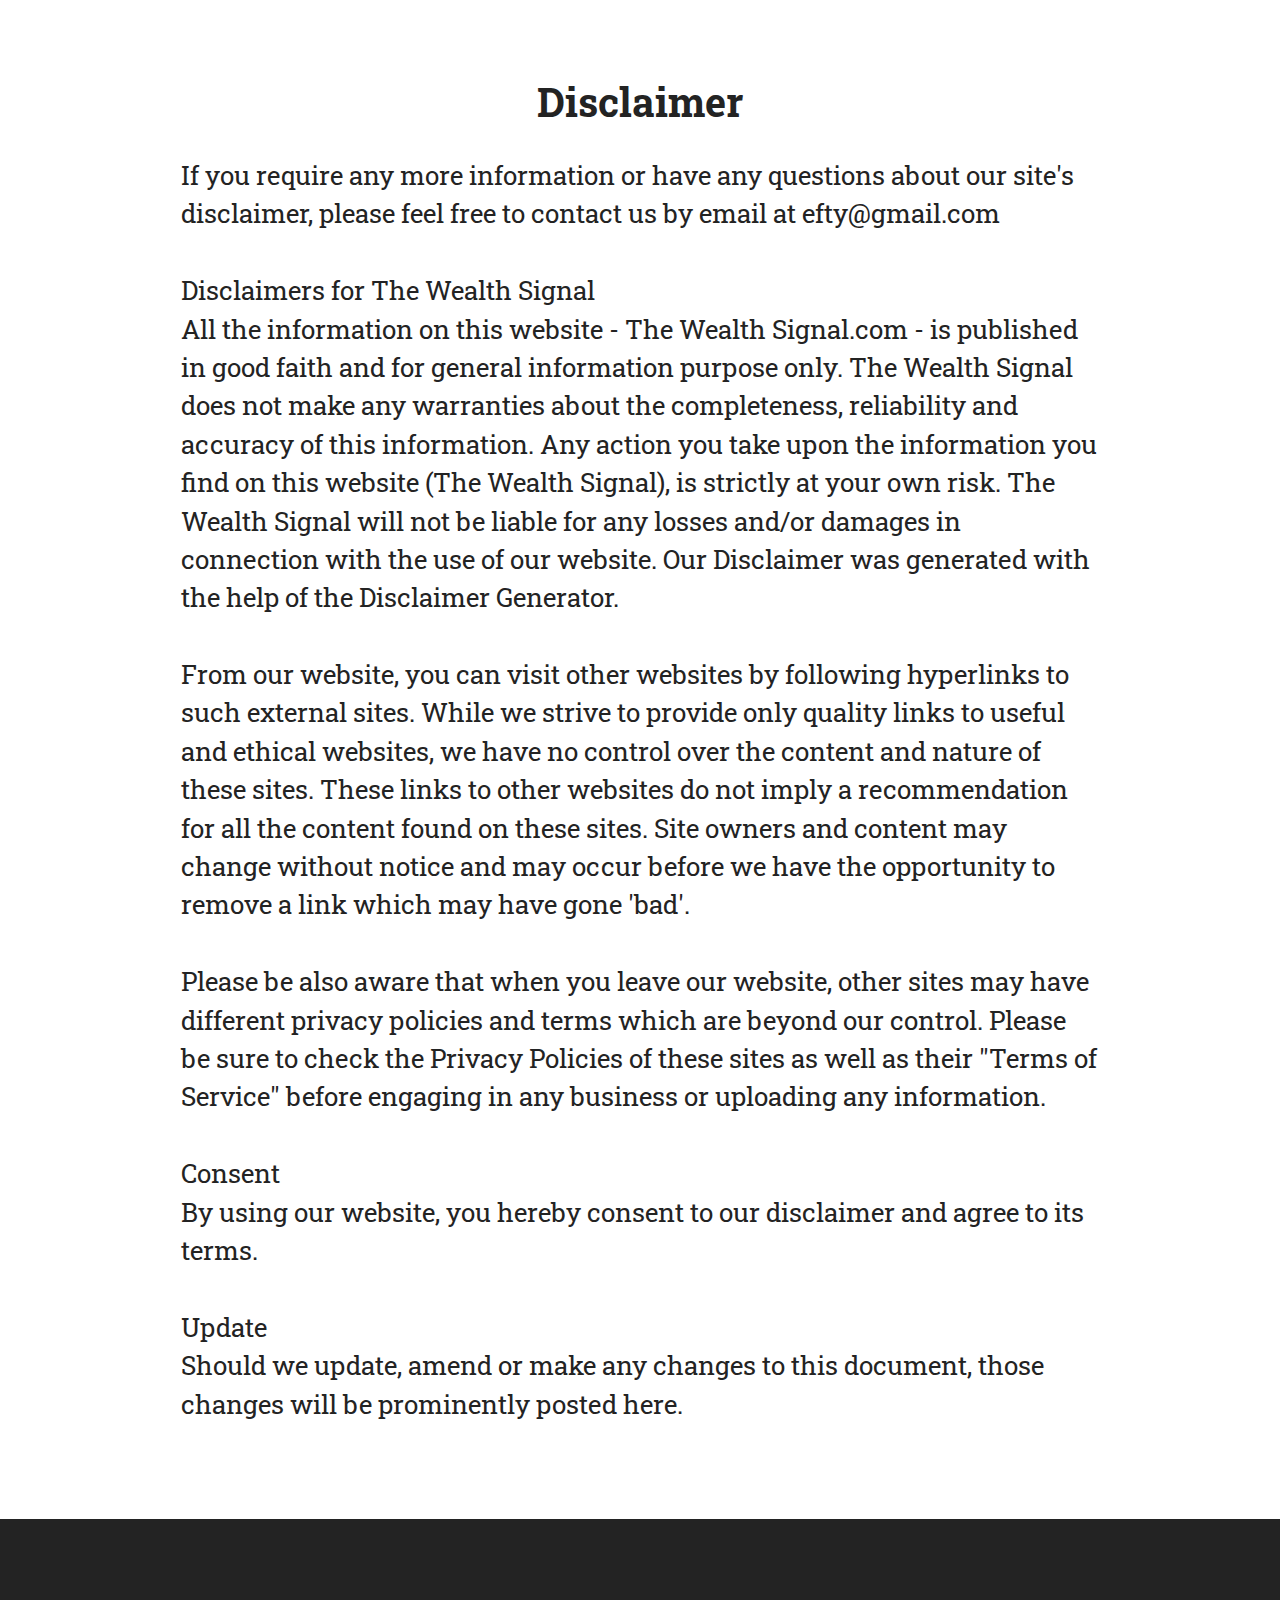
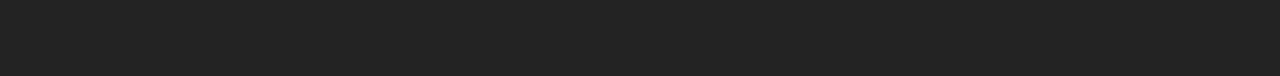
<file: disclaimer.html>
<!DOCTYPE html>
<html>
    <head>
        <!-- Site made with Mobirise Website Builder v6.0.6, https://mobirise.com -->
        <meta charset="UTF-8" />
        <meta http-equiv="X-UA-Compatible" content="IE=edge" />
        <meta name="generator" content="Mobirise v6.0.6, mobirise.com" />
        <meta name="viewport" content="width=device-width, initial-scale=1, minimum-scale=1" />
        <link rel="shortcut icon" href="assets/images/14.webp" type="image/x-icon" />
        <meta name="description" content="Disclaimer for The Wealth Signal" />

        <title>Disclaimer</title>
        <link rel="stylesheet" href="assets/bootstrap/css/bootstrap.min.css" />
        <link rel="stylesheet" href="assets/bootstrap/css/bootstrap-grid.min.css" />
        <link rel="stylesheet" href="assets/bootstrap/css/bootstrap-reboot.min.css" />
        <link rel="stylesheet" href="assets/animatecss/animate.css" />
        <link rel="stylesheet" href="assets/socicon/css/styles.css" />
        <link rel="stylesheet" href="assets/theme/css/style.css" />
        <link rel="preload" href="https://fonts.googleapis.com/css?family=Roboto+Slab:100,200,300,400,500,600,700,800,900&display=swap" as="style" onload="this.onload=null;this.rel='stylesheet'" />
        <noscript><link rel="stylesheet" href="https://fonts.googleapis.com/css?family=Roboto+Slab:100,200,300,400,500,600,700,800,900&display=swap" /></noscript>
        <link rel="preload" as="style" href="assets/mobirise/css/mbr-additional.css?v=FsScSS" />
        <link rel="stylesheet" href="assets/mobirise/css/mbr-additional.css?v=FsScSS" type="text/css" />
    </head>
    <body>
        <section data-bs-version="5.1" class="content5 cid-tLwOqR04Lz" id="content5-2x">
            <div class="container">
                <div class="row justify-content-center">
                    <div class="col-md-12 col-lg-10">
                        <h1 class="mbr-section-subtitle mbr-fonts-style mb-4 display-2"><strong>Disclaimer</strong></h1>

                        <p class="mbr-text mbr-fonts-style display-7">
                            If you require any more information or have any questions about our site's disclaimer, please feel free to contact us by email at efty@gmail.com<br />
                            <br />
                            Disclaimers for The Wealth Signal<br />
                            All the information on this website - The Wealth Signal.com - is published in good faith and for general information purpose only. The Wealth Signal does not make any warranties about the completeness,
                            reliability and accuracy of this information. Any action you take upon the information you find on this website (The Wealth Signal), is strictly at your own risk. The Wealth Signal will not be liable for any
                            losses and/or damages in connection with the use of our website. Our Disclaimer was generated with the help of the Disclaimer Generator.<br />
                            <br />
                            From our website, you can visit other websites by following hyperlinks to such external sites. While we strive to provide only quality links to useful and ethical websites, we have no control over the content and
                            nature of these sites. These links to other websites do not imply a recommendation for all the content found on these sites. Site owners and content may change without notice and may occur before we have the
                            opportunity to remove a link which may have gone 'bad'.<br />
                            <br />
                            Please be also aware that when you leave our website, other sites may have different privacy policies and terms which are beyond our control. Please be sure to check the Privacy Policies of these sites as well as
                            their "Terms of Service" before engaging in any business or uploading any information.<br />
                            <br />
                            Consent<br />
                            By using our website, you hereby consent to our disclaimer and agree to its terms.<br />
                            <br />
                            Update<br />
                            Should we update, amend or make any changes to this document, those changes will be prominently posted here.<br />
                        </p>
                    </div>
                </div>
            </div>
        </section>

        <section data-bs-version="5.1" class="footer3 cid-tLwQuQyLCE" once="footers" id="footer3-2y">
            <div class="container">
                <div class="media-container-row align-center mbr-white">
                    <div class="row row-links">
                        <ul class="foot-menu">
                            <li class="foot-menu-item mbr-fonts-style display-7"><a href="privacy-policy.html" class="text-white text-primary">Privacy Policy</a></li>
                            <li class="foot-menu-item mbr-fonts-style display-7"><a href="disclaimer.html" class="text-white text-primary">Disclaimer</a></li>
                            <li class="foot-menu-item mbr-fonts-style display-7"><a href="terms-and-conditions.html" class="text-white text-primary">Terms</a></li>
                        </ul>
                    </div>

                    <div class="row row-copirayt">
                        <p class="mbr-text mb-0 mbr-fonts-style mbr-white align-center display-7">
                            © Copyright 2025&nbsp;The Wealth Signal. All Rights Reserved.
                        </p>
                    </div>
                </div>
            </div>
        </section>
        <script src="assets/bootstrap/js/bootstrap.bundle.min.js"></script>
        <script src="assets/smoothscroll/smooth-scroll.js"></script>
        <script src="assets/ytplayer/index.js"></script>
        <script src="assets/theme/js/script.js"></script>

        <div id="scrollToTop" class="scrollToTop mbr-arrow-up">
            <a style="text-align: center;"><i class="mbr-arrow-up-icon mbr-arrow-up-icon-cm cm-icon cm-icon-smallarrow-up"></i></a>
        </div>
        <input name="animation" type="hidden" />
    </body>
</html>
</file>
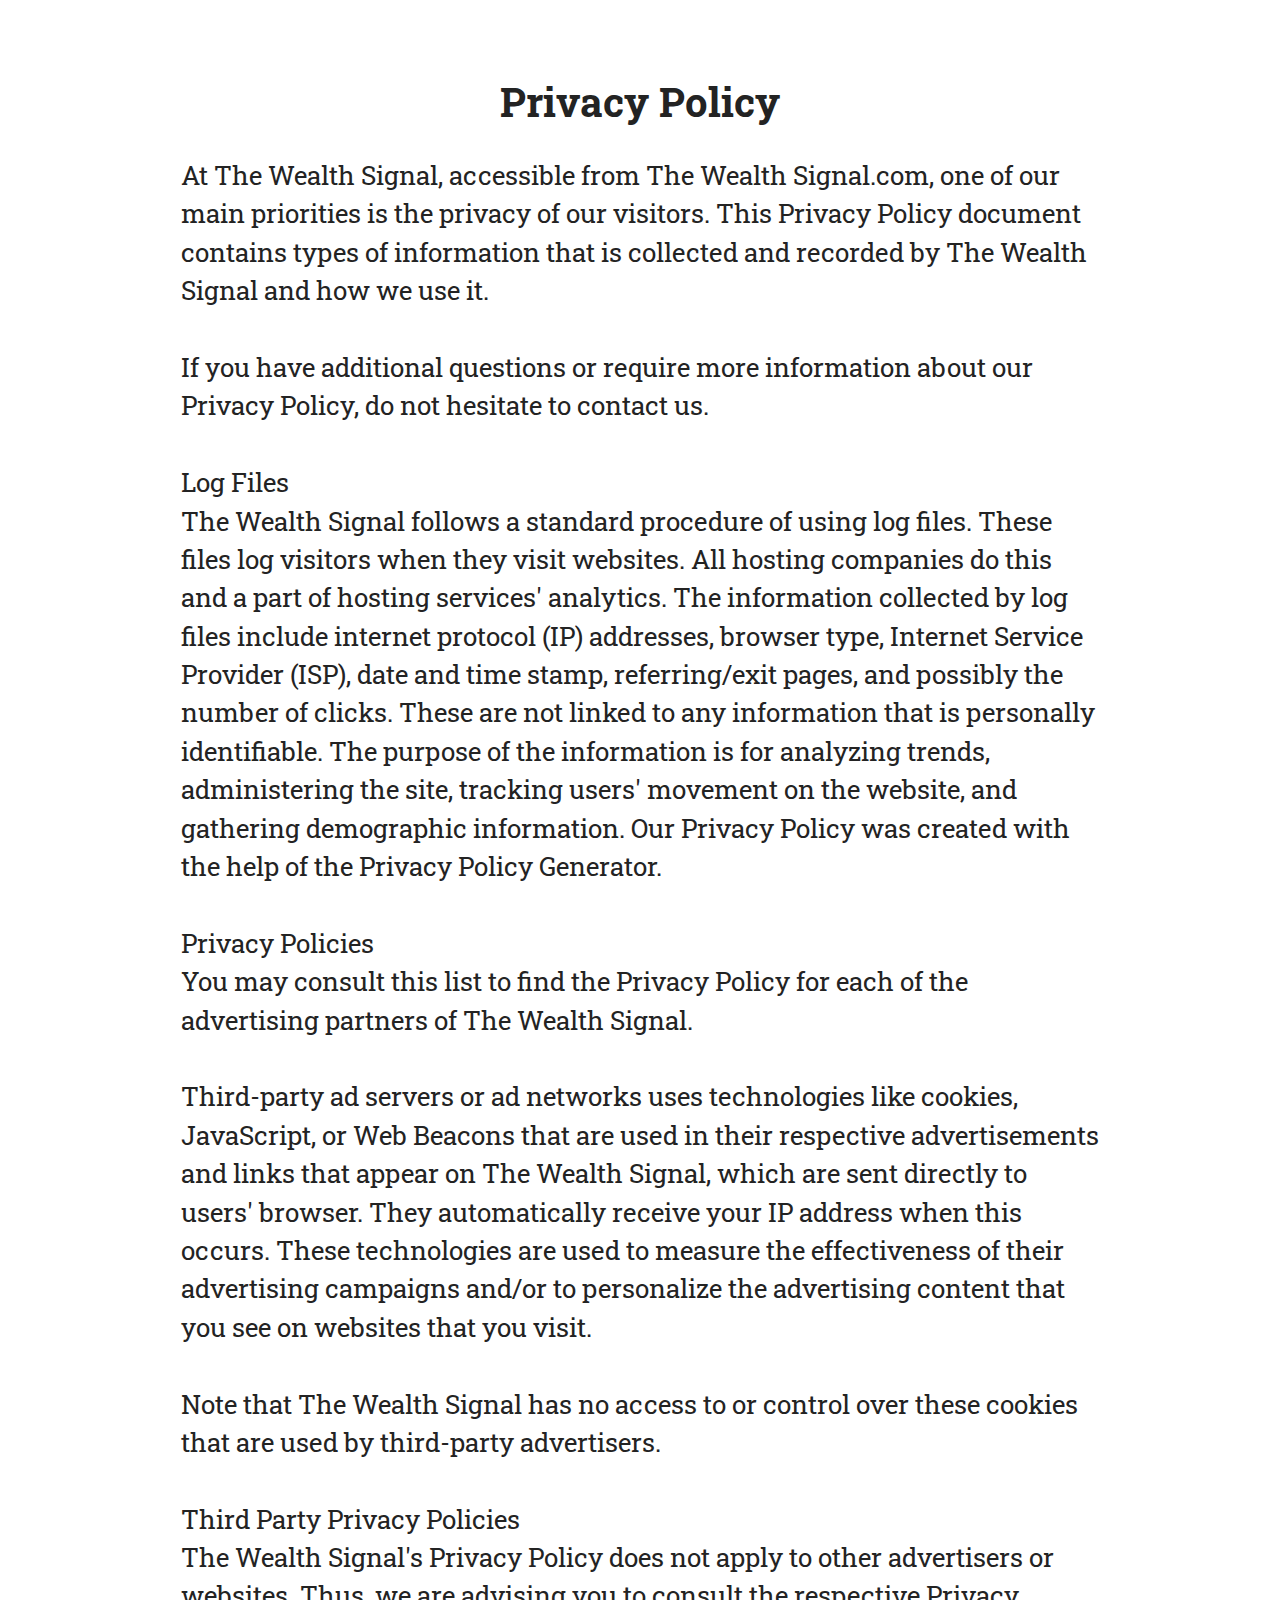
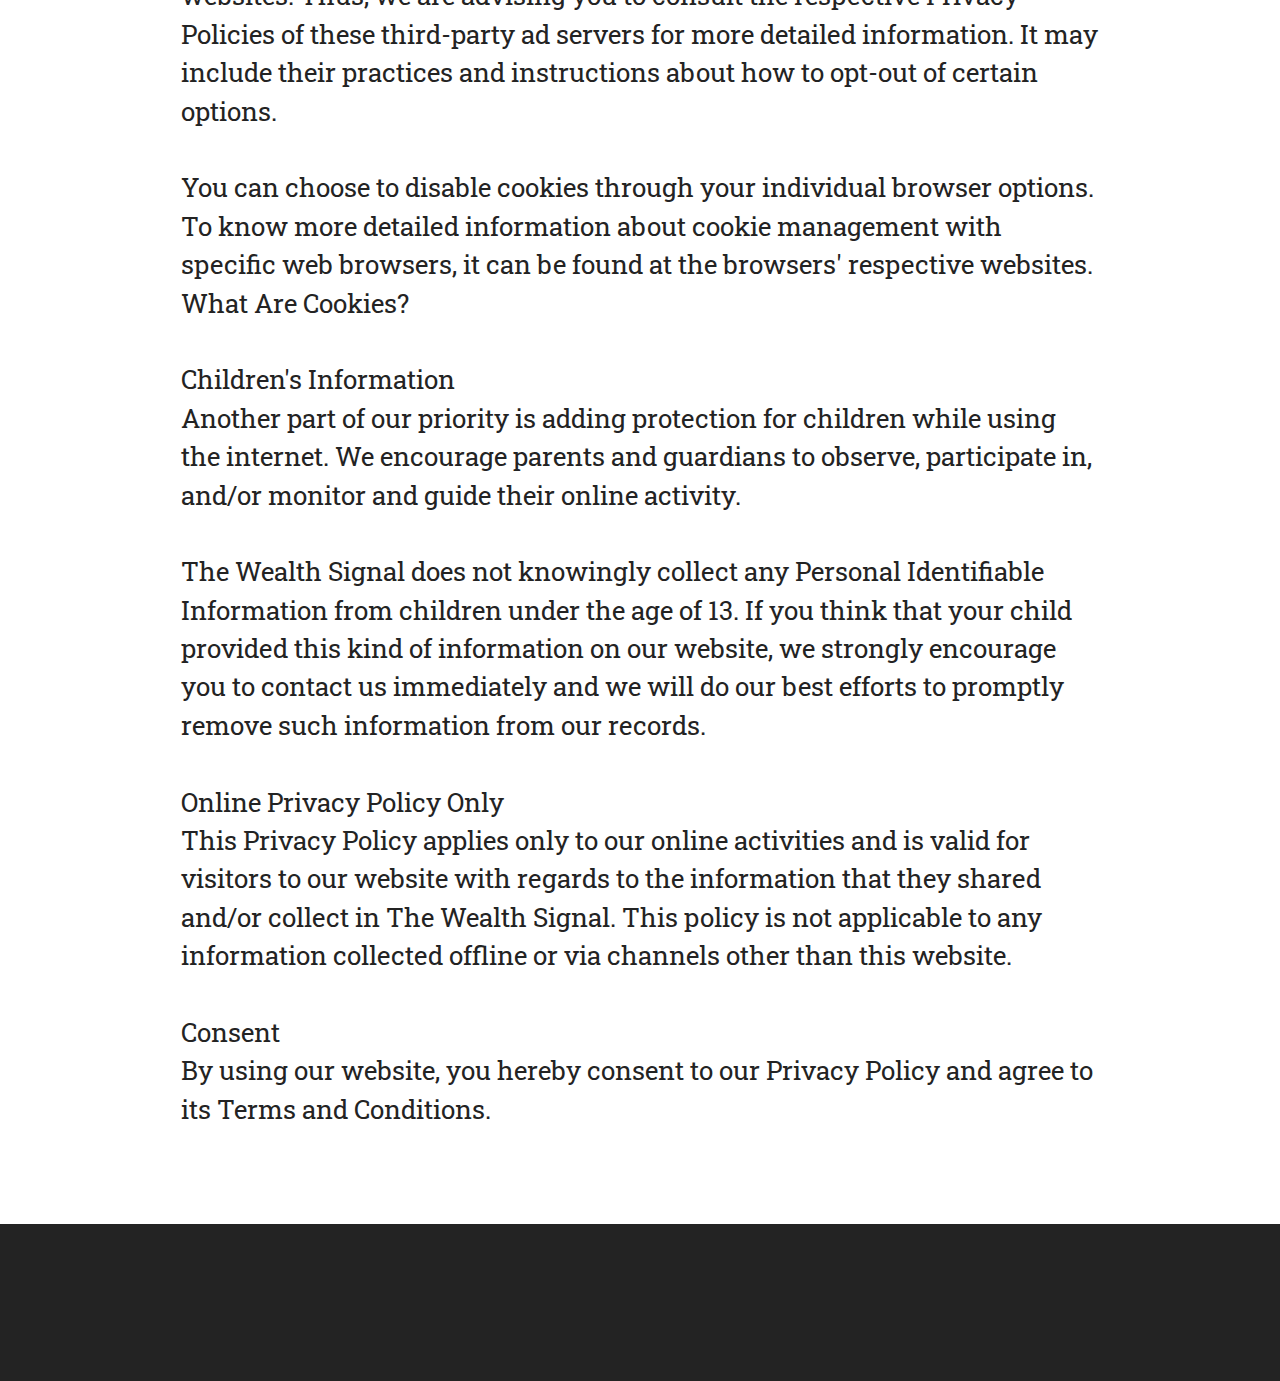
<file: privacy-policy.html>
<!DOCTYPE html>
<html  >
<head>
  <!-- Site made with Mobirise Website Builder v6.0.6, https://mobirise.com -->
  <meta charset="UTF-8">
  <meta http-equiv="X-UA-Compatible" content="IE=edge">
  <meta name="generator" content="Mobirise v6.0.6, mobirise.com">
  <meta name="viewport" content="width=device-width, initial-scale=1, minimum-scale=1">
  <link rel="shortcut icon" href="assets/images/14.webp" type="image/x-icon">
  <meta name="description" content="Privacy Policy for The Wealth Signal">
  
  
  <title>Privacy Policy</title>
  <link rel="stylesheet" href="assets/bootstrap/css/bootstrap.min.css">
  <link rel="stylesheet" href="assets/bootstrap/css/bootstrap-grid.min.css">
  <link rel="stylesheet" href="assets/bootstrap/css/bootstrap-reboot.min.css">
  <link rel="stylesheet" href="assets/animatecss/animate.css">
  <link rel="stylesheet" href="assets/socicon/css/styles.css">
  <link rel="stylesheet" href="assets/theme/css/style.css">
  <link rel="preload" href="https://fonts.googleapis.com/css?family=Roboto+Slab:100,200,300,400,500,600,700,800,900&display=swap" as="style" onload="this.onload=null;this.rel='stylesheet'">
  <noscript><link rel="stylesheet" href="https://fonts.googleapis.com/css?family=Roboto+Slab:100,200,300,400,500,600,700,800,900&display=swap"></noscript>
  <link rel="preload" as="style" href="assets/mobirise/css/mbr-additional.css?v=hwUH3A"><link rel="stylesheet" href="assets/mobirise/css/mbr-additional.css?v=hwUH3A" type="text/css">

  
  
  
</head>
<body>
  
  <section data-bs-version="5.1" class="content5 cid-tLwJ2tPhAO" id="content5-2v">
    
    <div class="container">
        <div class="row justify-content-center">
            <div class="col-md-12 col-lg-10">
                
                <h1 class="mbr-section-subtitle mbr-fonts-style mb-4 display-2"><strong>Privacy Policy</strong></h1>
                
                <p class="mbr-text mbr-fonts-style display-7">At The Wealth Signal, accessible from The Wealth Signal.com, one of our main priorities is the privacy of our visitors. This Privacy Policy document contains types of information that is collected and recorded by The Wealth Signal and how we use it.<br><br>If you have additional questions or require more information about our Privacy Policy, do not hesitate to contact us.<br><br>Log Files<br>The Wealth Signal follows a standard procedure of using log files. These files log visitors when they visit websites. All hosting companies do this and a part of hosting services' analytics. The information collected by log files include internet protocol (IP) addresses, browser type, Internet Service Provider (ISP), date and time stamp, referring/exit pages, and possibly the number of clicks. These are not linked to any information that is personally identifiable. The purpose of the information is for analyzing trends, administering the site, tracking users' movement on the website, and gathering demographic information. Our Privacy Policy was created with the help of the Privacy Policy Generator.<br><br>Privacy Policies<br>You may consult this list to find the Privacy Policy for each of the advertising partners of The Wealth Signal.<br><br>Third-party ad servers or ad networks uses technologies like cookies, JavaScript, or Web Beacons that are used in their respective advertisements and links that appear on The Wealth Signal, which are sent directly to users' browser. They automatically receive your IP address when this occurs. These technologies are used to measure the effectiveness of their advertising campaigns and/or to personalize the advertising content that you see on websites that you visit.<br><br>Note that The Wealth Signal has no access to or control over these cookies that are used by third-party advertisers.<br><br>Third Party Privacy Policies<br>The Wealth Signal's Privacy Policy does not apply to other advertisers or websites. Thus, we are advising you to consult the respective Privacy Policies of these third-party ad servers for more detailed information. It may include their practices and instructions about how to opt-out of certain options.<br><br>You can choose to disable cookies through your individual browser options. To know more detailed information about cookie management with specific web browsers, it can be found at the browsers' respective websites. What Are Cookies?<br><br>Children's Information<br>Another part of our priority is adding protection for children while using the internet. We encourage parents and guardians to observe, participate in, and/or monitor and guide their online activity.<br><br>The Wealth Signal does not knowingly collect any Personal Identifiable Information from children under the age of 13. If you think that your child provided this kind of information on our website, we strongly encourage you to contact us immediately and we will do our best efforts to promptly remove such information from our records.<br><br>Online Privacy Policy Only<br>This Privacy Policy applies only to our online activities and is valid for visitors to our website with regards to the information that they shared and/or collect in The Wealth Signal. This policy is not applicable to any information collected offline or via channels other than this website.<br><br>Consent<br>By using our website, you hereby consent to our Privacy Policy and agree to its Terms and Conditions.<br></p>
            </div>
        </div>
    </div>
</section>

<section data-bs-version="5.1" class="footer3 cid-tLwQuQyLCE" once="footers" id="footer3-2y">

    

    

    <div class="container">
        <div class="media-container-row align-center mbr-white">
            <div class="row row-links">
                <ul class="foot-menu">
                    
                    
                    
                    
                    
                <li class="foot-menu-item mbr-fonts-style display-7"><a href="privacy-policy.html" class="text-white text-primary">Privacy Policy</a></li><li class="foot-menu-item mbr-fonts-style display-7"><a href="disclaimer.html" class="text-white text-primary">Disclaimer</a></li><li class="foot-menu-item mbr-fonts-style display-7"><a href="terms-and-conditions.html" class="text-white text-primary">Terms</a></li></ul>
            </div>
            
            <div class="row row-copirayt">
                <p class="mbr-text mb-0 mbr-fonts-style mbr-white align-center display-7">
                    © Copyright 2025&nbsp;The Wealth Signal. All Rights Reserved.
                </p>
            </div>
        </div>
    </div>
</section><script src="assets/bootstrap/js/bootstrap.bundle.min.js"></script>  <script src="assets/smoothscroll/smooth-scroll.js"></script>  <script src="assets/ytplayer/index.js"></script>  <script src="assets/theme/js/script.js"></script>  
  
  
 <div id="scrollToTop" class="scrollToTop mbr-arrow-up"><a style="text-align: center;"><i class="mbr-arrow-up-icon mbr-arrow-up-icon-cm cm-icon cm-icon-smallarrow-up"></i></a></div>
    <input name="animation" type="hidden">
  </body>
</html>
</file>
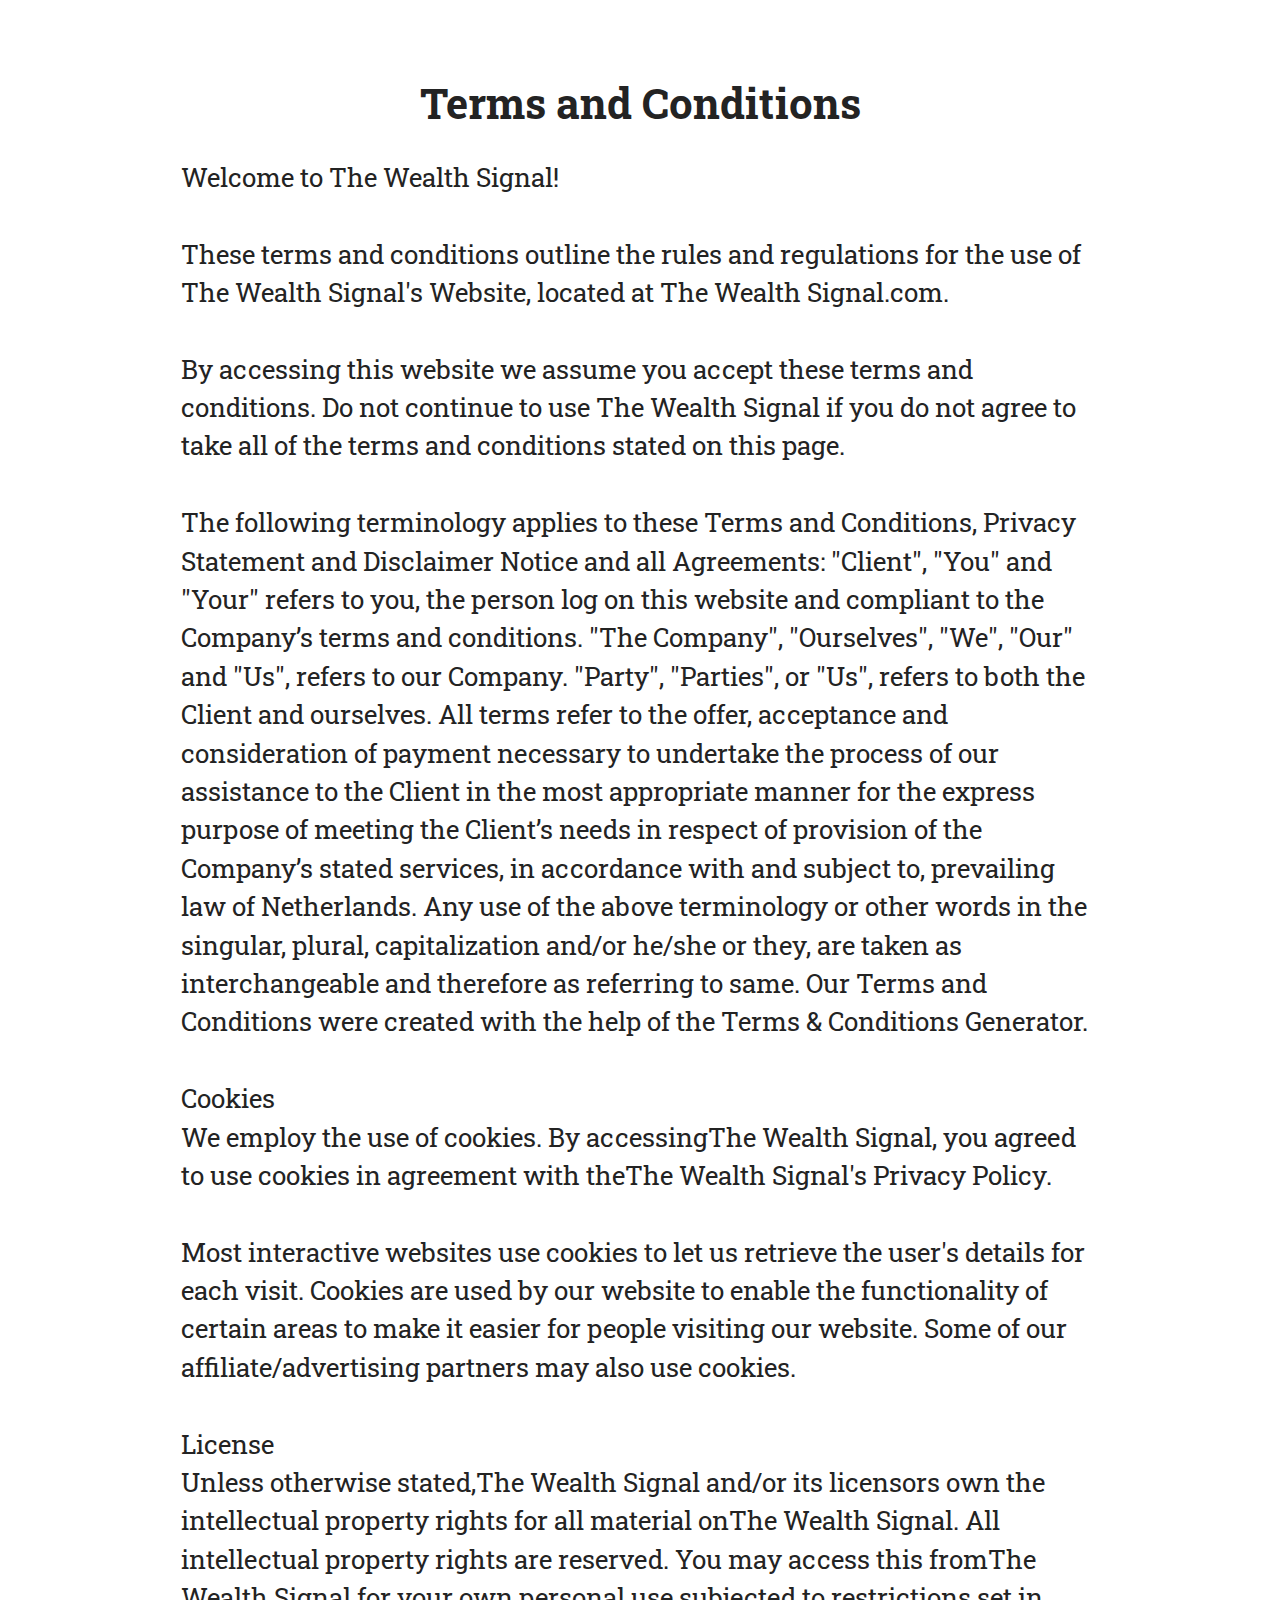
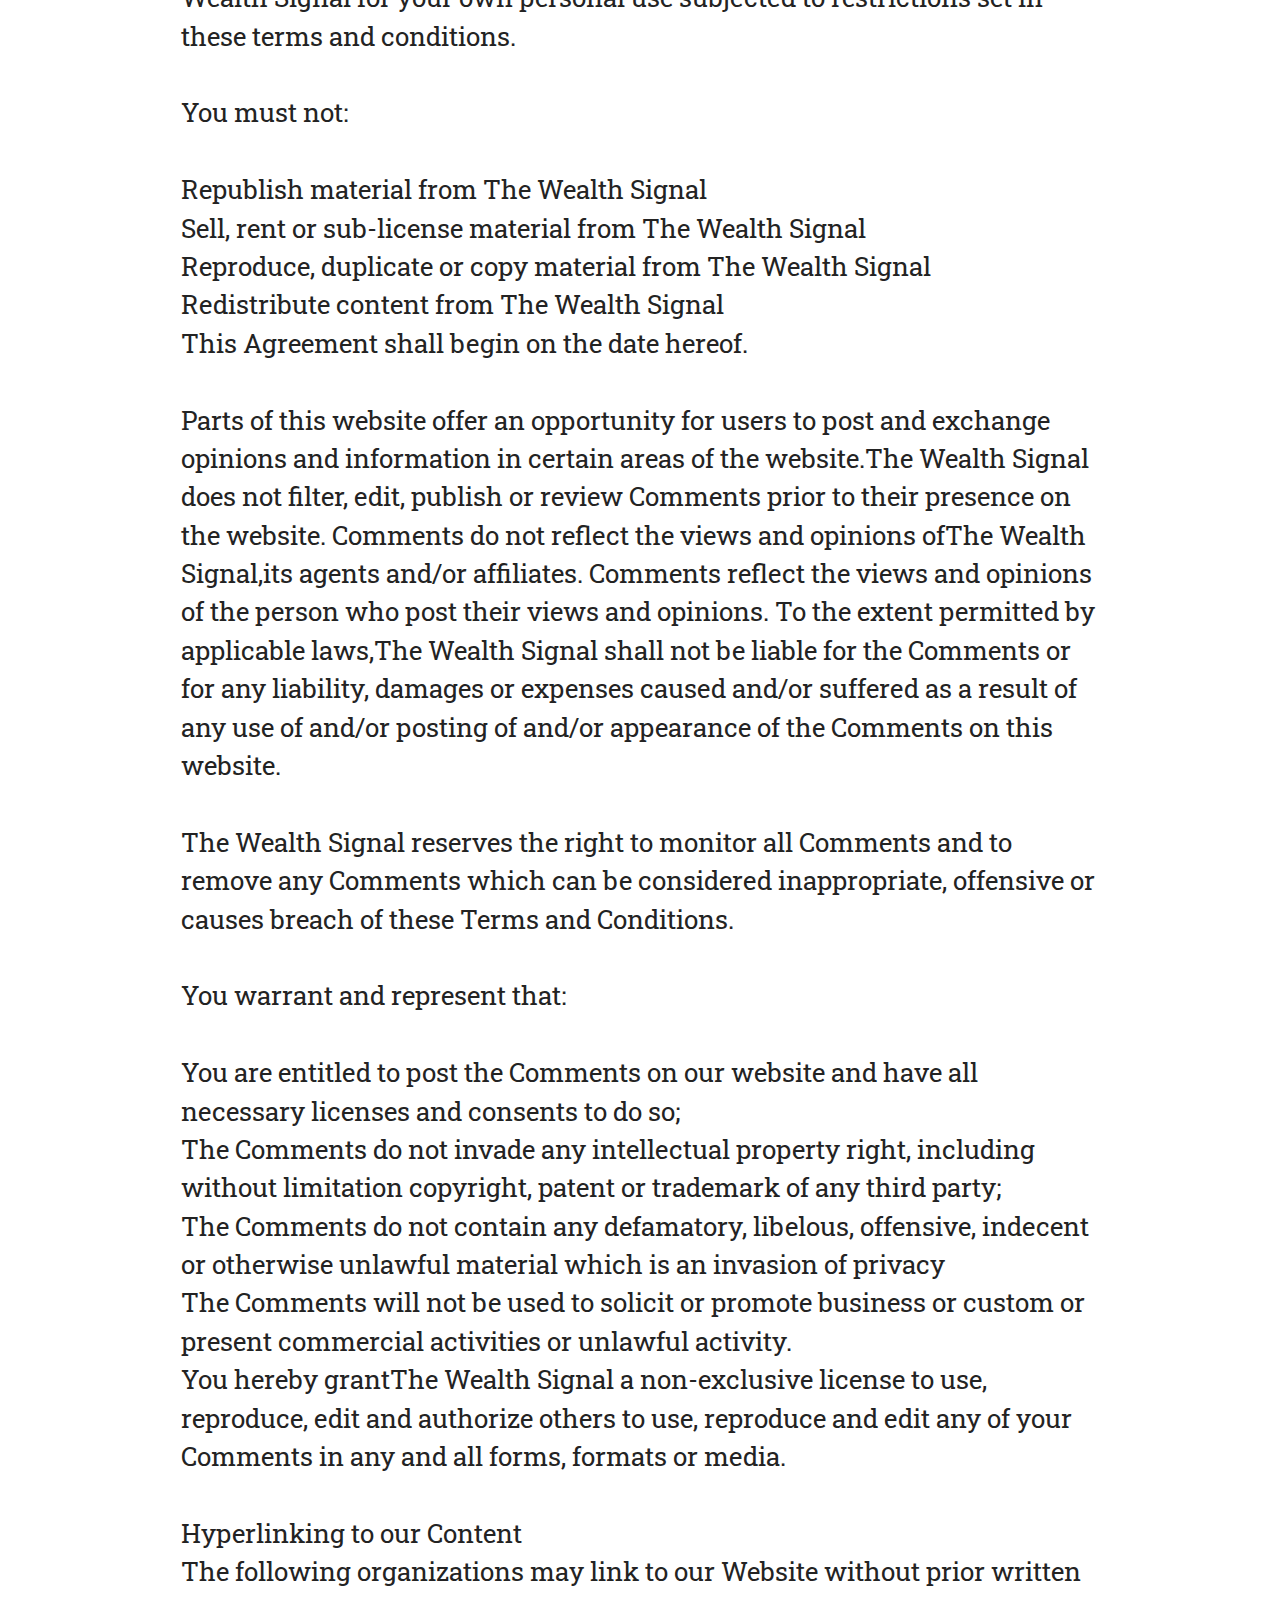
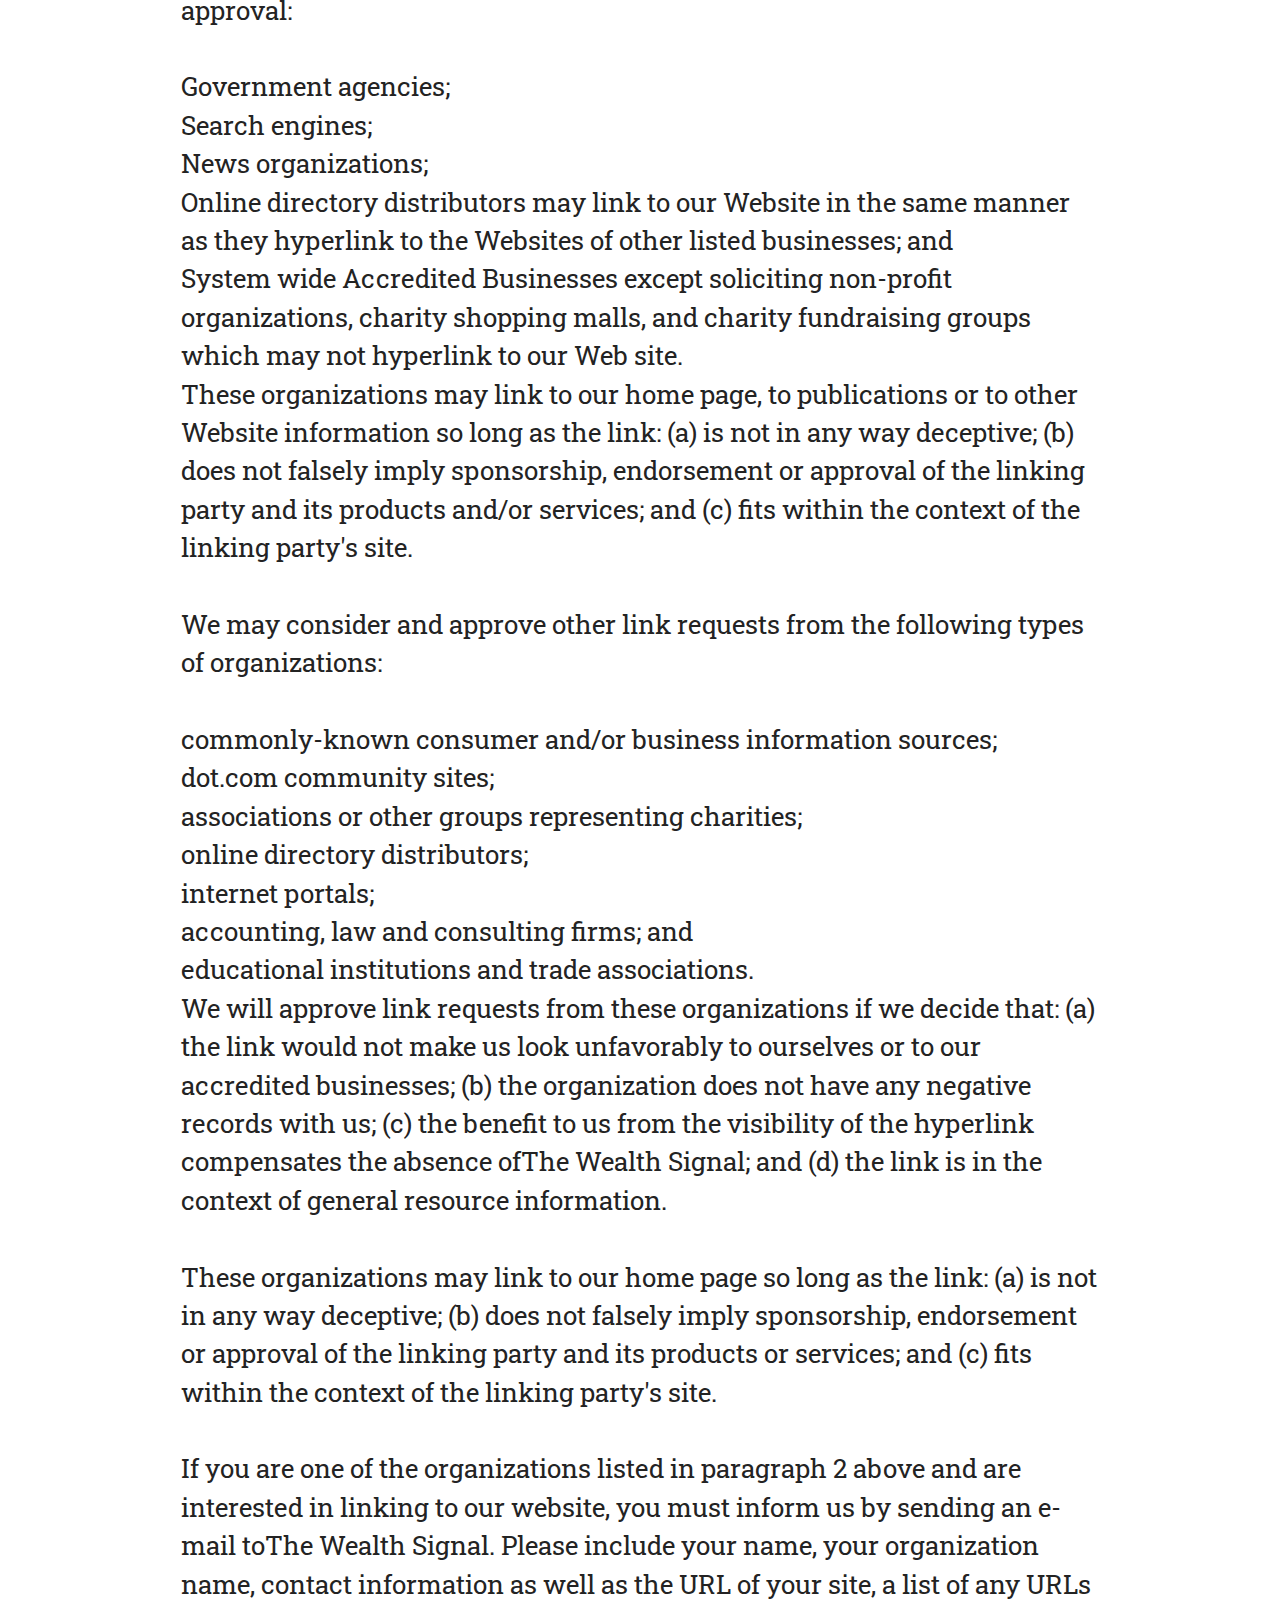
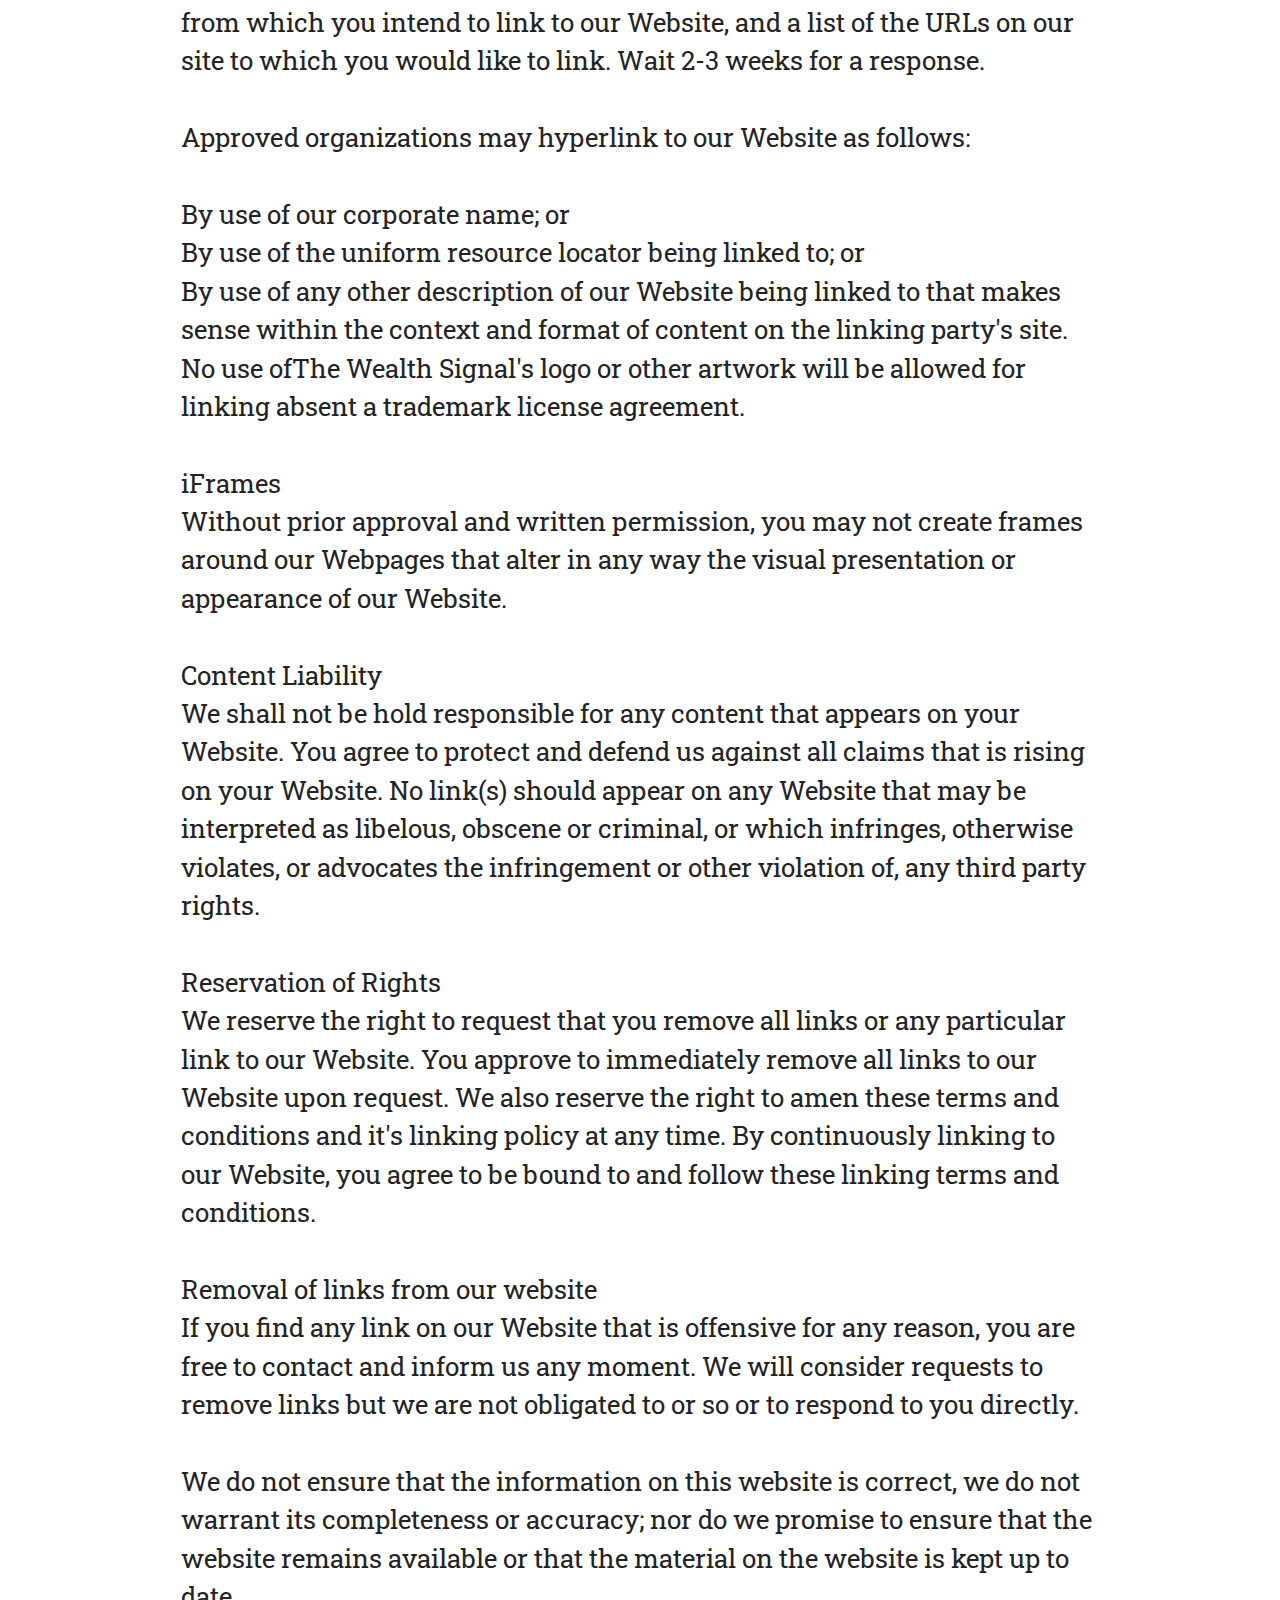
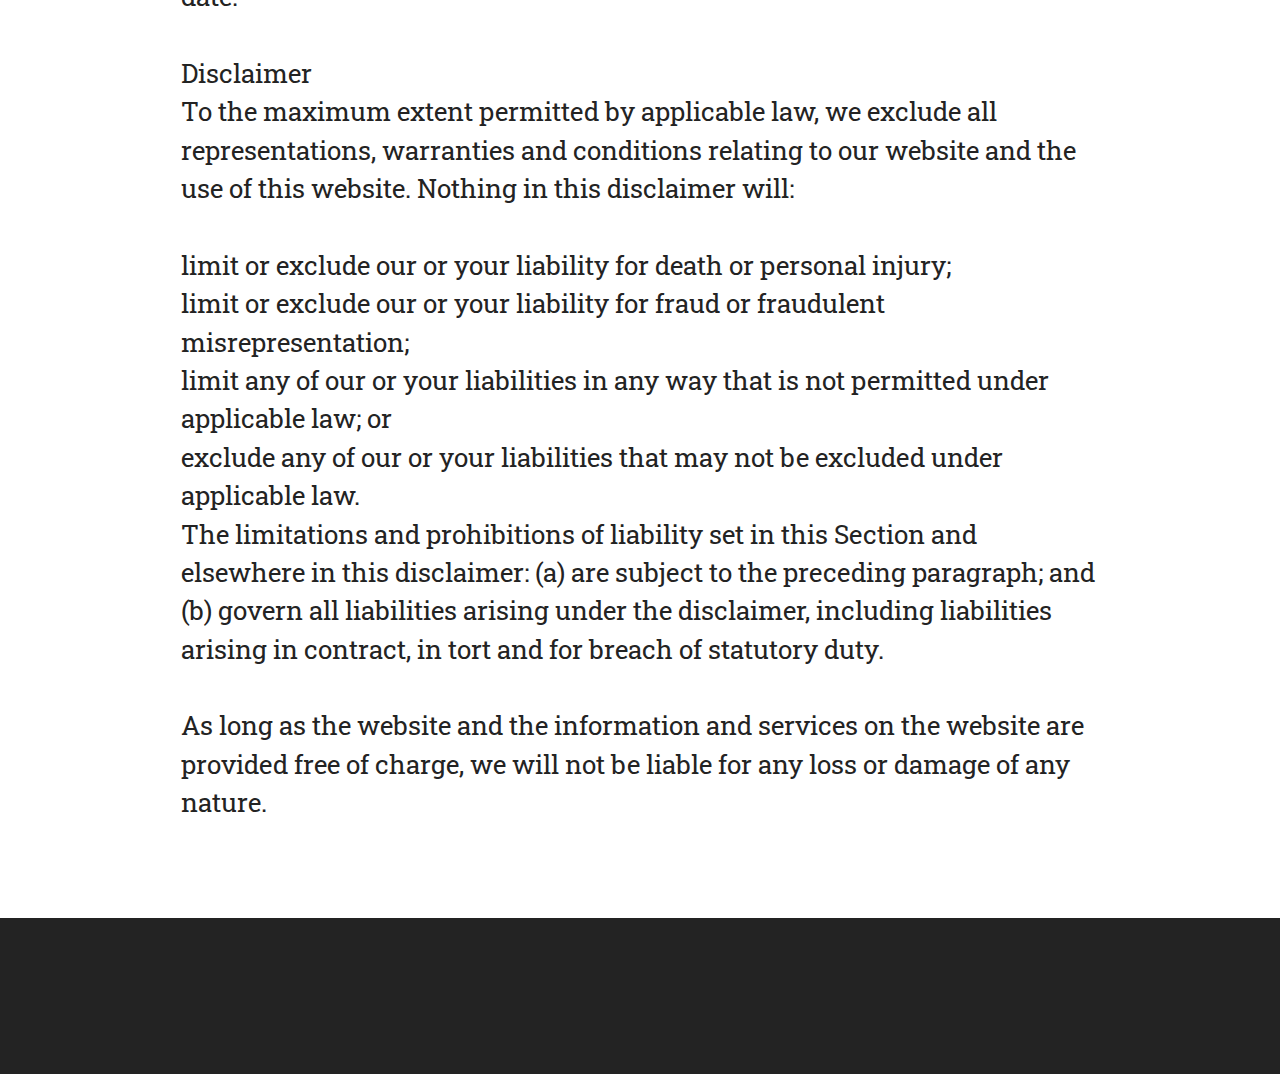
<file: terms-and-conditions.html>
<!DOCTYPE html>
<html  >
<head>
  <meta charset="UTF-8">
  <meta http-equiv="X-UA-Compatible" content="IE=edge">
  <meta name="generator" content="Mobirise v6.0.6, mobirise.com">
  <meta name="viewport" content="width=device-width, initial-scale=1, minimum-scale=1">
  <link rel="shortcut icon" href="assets/images/14.webp" type="image/x-icon">
  <meta name="description" content="Terms and Conditions for The Wealth Signal">
  
  
  <title>Terms and Conditions</title>
  <link rel="stylesheet" href="assets/bootstrap/css/bootstrap.min.css">
  <link rel="stylesheet" href="assets/bootstrap/css/bootstrap-grid.min.css">
  <link rel="stylesheet" href="assets/bootstrap/css/bootstrap-reboot.min.css">
  <link rel="stylesheet" href="assets/animatecss/animate.css">
  <link rel="stylesheet" href="assets/socicon/css/styles.css">
  <link rel="stylesheet" href="assets/theme/css/style.css">
  <link rel="preload" href="https://fonts.googleapis.com/css?family=Roboto+Slab:100,200,300,400,500,600,700,800,900&display=swap" as="style" onload="this.onload=null;this.rel='stylesheet'">
  <noscript><link rel="stylesheet" href="https://fonts.googleapis.com/css?family=Roboto+Slab:100,200,300,400,500,600,700,800,900&display=swap"></noscript>
  <link rel="preload" as="style" href="assets/mobirise/css/mbr-additional.css?v=EIqfaW"><link rel="stylesheet" href="assets/mobirise/css/mbr-additional.css?v=EIqfaW" type="text/css">

  
  
  
</head>
<body>
  
  <section data-bs-version="5.1" class="content5 cid-tLwMDsiyG7" id="content5-2w">
    
    <div class="container">
        <div class="row justify-content-center">
            <div class="col-md-12 col-lg-10">
                
                <h1 class="mbr-section-subtitle mbr-fonts-style mb-4 display-1"><strong>Terms and Conditions</strong></h1>
                
                <p class="mbr-text mbr-fonts-style display-7">Welcome to The Wealth Signal!<br><br>These terms and conditions outline the rules and regulations for the use of The Wealth Signal's Website, located at The Wealth Signal.com.<br><br>By accessing this website we assume you accept these terms and conditions. Do not continue to use The Wealth Signal if you do not agree to take all of the terms and conditions stated on this page.<br><br>The following terminology applies to these Terms and Conditions, Privacy Statement and Disclaimer Notice and all Agreements: "Client", "You" and "Your" refers to you, the person log on this website and compliant to the Company’s terms and conditions. "The Company", "Ourselves", "We", "Our" and "Us", refers to our Company. "Party", "Parties", or "Us", refers to both the Client and ourselves. All terms refer to the offer, acceptance and consideration of payment necessary to undertake the process of our assistance to the Client in the most appropriate manner for the express purpose of meeting the Client’s needs in respect of provision of the Company’s stated services, in accordance with and subject to, prevailing law of Netherlands. Any use of the above terminology or other words in the singular, plural, capitalization and/or he/she or they, are taken as interchangeable and therefore as referring to same. Our Terms and Conditions were created with the help of the Terms &amp; Conditions Generator.<br><br>Cookies<br>We employ the use of cookies. By accessingThe Wealth Signal, you agreed to use cookies in agreement with theThe Wealth Signal's Privacy Policy.<br><br>Most interactive websites use cookies to let us retrieve the user's details for each visit. Cookies are used by our website to enable the functionality of certain areas to make it easier for people visiting our website. Some of our affiliate/advertising partners may also use cookies.<br><br>License<br>Unless otherwise stated,The Wealth Signal and/or its licensors own the intellectual property rights for all material onThe Wealth Signal. All intellectual property rights are reserved. You may access this fromThe Wealth Signal for your own personal use subjected to restrictions set in these terms and conditions.<br><br>You must not:<br><br>Republish material from The Wealth Signal<br>Sell, rent or sub-license material from The Wealth Signal<br>Reproduce, duplicate or copy material from The Wealth Signal<br>Redistribute content from The Wealth Signal<br>This Agreement shall begin on the date hereof.<br><br>Parts of this website offer an opportunity for users to post and exchange opinions and information in certain areas of the website.The Wealth Signal does not filter, edit, publish or review Comments prior to their presence on the website. Comments do not reflect the views and opinions ofThe Wealth Signal,its agents and/or affiliates. Comments reflect the views and opinions of the person who post their views and opinions. To the extent permitted by applicable laws,The Wealth Signal shall not be liable for the Comments or for any liability, damages or expenses caused and/or suffered as a result of any use of and/or posting of and/or appearance of the Comments on this website.<br><br>The Wealth Signal reserves the right to monitor all Comments and to remove any Comments which can be considered inappropriate, offensive or causes breach of these Terms and Conditions.<br><br>You warrant and represent that:<br><br>You are entitled to post the Comments on our website and have all necessary licenses and consents to do so;<br>The Comments do not invade any intellectual property right, including without limitation copyright, patent or trademark of any third party;<br>The Comments do not contain any defamatory, libelous, offensive, indecent or otherwise unlawful material which is an invasion of privacy<br>The Comments will not be used to solicit or promote business or custom or present commercial activities or unlawful activity.<br>You hereby grantThe Wealth Signal a non-exclusive license to use, reproduce, edit and authorize others to use, reproduce and edit any of your Comments in any and all forms, formats or media.<br><br>Hyperlinking to our Content<br>The following organizations may link to our Website without prior written approval:<br><br>Government agencies;<br>Search engines;<br>News organizations;<br>Online directory distributors may link to our Website in the same manner as they hyperlink to the Websites of other listed businesses; and<br>System wide Accredited Businesses except soliciting non-profit organizations, charity shopping malls, and charity fundraising groups which may not hyperlink to our Web site.<br>These organizations may link to our home page, to publications or to other Website information so long as the link: (a) is not in any way deceptive; (b) does not falsely imply sponsorship, endorsement or approval of the linking party and its products and/or services; and (c) fits within the context of the linking party's site.<br><br>We may consider and approve other link requests from the following types of organizations:<br><br>commonly-known consumer and/or business information sources;<br>dot.com community sites;<br>associations or other groups representing charities;<br>online directory distributors;<br>internet portals;<br>accounting, law and consulting firms; and<br>educational institutions and trade associations.<br>We will approve link requests from these organizations if we decide that: (a) the link would not make us look unfavorably to ourselves or to our accredited businesses; (b) the organization does not have any negative records with us; (c) the benefit to us from the visibility of the hyperlink compensates the absence ofThe Wealth Signal; and (d) the link is in the context of general resource information.<br><br>These organizations may link to our home page so long as the link: (a) is not in any way deceptive; (b) does not falsely imply sponsorship, endorsement or approval of the linking party and its products or services; and (c) fits within the context of the linking party's site.<br><br>If you are one of the organizations listed in paragraph 2 above and are interested in linking to our website, you must inform us by sending an e-mail toThe Wealth Signal. Please include your name, your organization name, contact information as well as the URL of your site, a list of any URLs from which you intend to link to our Website, and a list of the URLs on our site to which you would like to link. Wait 2-3 weeks for a response.<br><br>Approved organizations may hyperlink to our Website as follows:<br><br>By use of our corporate name; or<br>By use of the uniform resource locator being linked to; or<br>By use of any other description of our Website being linked to that makes sense within the context and format of content on the linking party's site.<br>No use ofThe Wealth Signal's logo or other artwork will be allowed for linking absent a trademark license agreement.<br><br>iFrames<br>Without prior approval and written permission, you may not create frames around our Webpages that alter in any way the visual presentation or appearance of our Website.<br><br>Content Liability<br>We shall not be hold responsible for any content that appears on your Website. You agree to protect and defend us against all claims that is rising on your Website. No link(s) should appear on any Website that may be interpreted as libelous, obscene or criminal, or which infringes, otherwise violates, or advocates the infringement or other violation of, any third party rights.<br><br>Reservation of Rights<br>We reserve the right to request that you remove all links or any particular link to our Website. You approve to immediately remove all links to our Website upon request. We also reserve the right to amen these terms and conditions and it's linking policy at any time. By continuously linking to our Website, you agree to be bound to and follow these linking terms and conditions.<br><br>Removal of links from our website<br>If you find any link on our Website that is offensive for any reason, you are free to contact and inform us any moment. We will consider requests to remove links but we are not obligated to or so or to respond to you directly.<br><br>We do not ensure that the information on this website is correct, we do not warrant its completeness or accuracy; nor do we promise to ensure that the website remains available or that the material on the website is kept up to date.<br><br>Disclaimer<br>To the maximum extent permitted by applicable law, we exclude all representations, warranties and conditions relating to our website and the use of this website. Nothing in this disclaimer will:<br><br>limit or exclude our or your liability for death or personal injury;<br>limit or exclude our or your liability for fraud or fraudulent misrepresentation;<br>limit any of our or your liabilities in any way that is not permitted under applicable law; or<br>exclude any of our or your liabilities that may not be excluded under applicable law.<br>The limitations and prohibitions of liability set in this Section and elsewhere in this disclaimer: (a) are subject to the preceding paragraph; and (b) govern all liabilities arising under the disclaimer, including liabilities arising in contract, in tort and for breach of statutory duty.<br><br>As long as the website and the information and services on the website are provided free of charge, we will not be liable for any loss or damage of any nature.<br></p>
            </div>
        </div>
    </div>
</section>

<section data-bs-version="5.1" class="footer3 cid-tLwQuQyLCE" once="footers" id="footer3-2y">

    

    

    <div class="container">
        <div class="media-container-row align-center mbr-white">
            <div class="row row-links">
                <ul class="foot-menu">
                    
                    
                    
                    
                    
                <li class="foot-menu-item mbr-fonts-style display-7"><a href="privacy-policy.html" class="text-white text-primary">Privacy Policy</a></li><li class="foot-menu-item mbr-fonts-style display-7"><a href="disclaimer.html" class="text-white text-primary">Disclaimer</a></li><li class="foot-menu-item mbr-fonts-style display-7"><a href="terms-and-conditions.html" class="text-white text-primary">Terms</a></li></ul>
            </div>
            
            <div class="row row-copirayt">
                <p class="mbr-text mb-0 mbr-fonts-style mbr-white align-center display-7">
                    © Copyright 2025&nbsp;The Wealth Signal. All Rights Reserved.
                </p>
            </div>
        </div>
    </div>
</section><script src="assets/bootstrap/js/bootstrap.bundle.min.js"></script>  <script src="assets/smoothscroll/smooth-scroll.js"></script>  <script src="assets/ytplayer/index.js"></script>  <script src="assets/theme/js/script.js"></script>  
  
  
 <div id="scrollToTop" class="scrollToTop mbr-arrow-up"><a style="text-align: center;"><i class="mbr-arrow-up-icon mbr-arrow-up-icon-cm cm-icon cm-icon-smallarrow-up"></i></a></div>
    <input name="animation" type="hidden">
  </body>
</html>
</file>
<file: assets/web/assets/mobirise-icons2/mobirise2.css>
@font-face {
  font-family: 'Moririse2';
  font-display: swap;
  src:  url('mobirise2.eot?f2bix4');
  src:  url('mobirise2.eot?f2bix4#iefix') format('embedded-opentype'),
    url('mobirise2.ttf?f2bix4') format('truetype'),
    url('mobirise2.woff?f2bix4') format('woff'),
    url('mobirise2.svg?f2bix4#mobirise2') format('svg');
  font-weight: normal;
  font-style: normal;
}

[class^="mobi-"], [class*=" mobi-"] {
  /* use !important to prevent issues with browser extensions that change fonts */
  font-family: 'Moririse2' !important;
  speak: none;
  font-style: normal;
  font-weight: normal;
  font-variant: normal;
  text-transform: none;
  line-height: 1;

  /* Better Font Rendering =========== */
  -webkit-font-smoothing: antialiased;
  -moz-osx-font-smoothing: grayscale;
}

.mobi-mbri-add-submenu:before {
  content: "\e900";
}
.mobi-mbri-alert:before {
  content: "\e901";
}
.mobi-mbri-align-center:before {
  content: "\e902";
}
.mobi-mbri-align-justify:before {
  content: "\e903";
}
.mobi-mbri-align-left:before {
  content: "\e904";
}
.mobi-mbri-align-right:before {
  content: "\e905";
}
.mobi-mbri-android:before {
  content: "\e906";
}
.mobi-mbri-apple:before {
  content: "\e907";
}
.mobi-mbri-arrow-down:before {
  content: "\e908";
}
.mobi-mbri-arrow-next:before {
  content: "\e909";
}
.mobi-mbri-arrow-prev:before {
  content: "\e90a";
}
.mobi-mbri-arrow-up:before {
  content: "\e90b";
}
.mobi-mbri-bold:before {
  content: "\e90c";
}
.mobi-mbri-bookmark:before {
  content: "\e90d";
}
.mobi-mbri-bootstrap:before {
  content: "\e90e";
}
.mobi-mbri-briefcase:before {
  content: "\e90f";
}
.mobi-mbri-browse:before {
  content: "\e910";
}
.mobi-mbri-bulleted-list:before {
  content: "\e911";
}
.mobi-mbri-calendar:before {
  content: "\e912";
}
.mobi-mbri-camera:before {
  content: "\e913";
}
.mobi-mbri-cart-add:before {
  content: "\e914";
}
.mobi-mbri-cart-full:before {
  content: "\e915";
}
.mobi-mbri-cash:before {
  content: "\e916";
}
.mobi-mbri-change-style:before {
  content: "\e917";
}
.mobi-mbri-chat:before {
  content: "\e918";
}
.mobi-mbri-clock:before {
  content: "\e919";
}
.mobi-mbri-close:before {
  content: "\e91a";
}
.mobi-mbri-cloud:before {
  content: "\e91b";
}
.mobi-mbri-code:before {
  content: "\e91c";
}
.mobi-mbri-contact-form:before {
  content: "\e91d";
}
.mobi-mbri-credit-card:before {
  content: "\e91e";
}
.mobi-mbri-cursor-click:before {
  content: "\e91f";
}
.mobi-mbri-cust-feedback:before {
  content: "\e920";
}
.mobi-mbri-database:before {
  content: "\e921";
}
.mobi-mbri-delivery:before {
  content: "\e922";
}
.mobi-mbri-desktop:before {
  content: "\e923";
}
.mobi-mbri-devices:before {
  content: "\e924";
}
.mobi-mbri-down:before {
  content: "\e925";
}
.mobi-mbri-download-2:before {
  content: "\e926";
}
.mobi-mbri-download:before {
  content: "\e927";
}
.mobi-mbri-drag-n-drop-2:before {
  content: "\e928";
}
.mobi-mbri-drag-n-drop:before {
  content: "\e929";
}
.mobi-mbri-edit-2:before {
  content: "\e92a";
}
.mobi-mbri-edit:before {
  content: "\e92b";
}
.mobi-mbri-error:before {
  content: "\e92c";
}
.mobi-mbri-extension:before {
  content: "\e92d";
}
.mobi-mbri-features:before {
  content: "\e92e";
}
.mobi-mbri-file:before {
  content: "\e92f";
}
.mobi-mbri-flag:before {
  content: "\e930";
}
.mobi-mbri-folder:before {
  content: "\e931";
}
.mobi-mbri-gift:before {
  content: "\e932";
}
.mobi-mbri-github:before {
  content: "\e933";
}
.mobi-mbri-globe-2:before {
  content: "\e934";
}
.mobi-mbri-globe:before {
  content: "\e935";
}
.mobi-mbri-growing-chart:before {
  content: "\e936";
}
.mobi-mbri-hearth:before {
  content: "\e937";
}
.mobi-mbri-help:before {
  content: "\e938";
}
.mobi-mbri-home:before {
  content: "\e939";
}
.mobi-mbri-hot-cup:before {
  content: "\e93a";
}
.mobi-mbri-idea:before {
  content: "\e93b";
}
.mobi-mbri-image-gallery:before {
  content: "\e93c";
}
.mobi-mbri-image-slider:before {
  content: "\e93d";
}
.mobi-mbri-info:before {
  content: "\e93e";
}
.mobi-mbri-italic:before {
  content: "\e93f";
}
.mobi-mbri-key:before {
  content: "\e940";
}
.mobi-mbri-laptop:before {
  content: "\e941";
}
.mobi-mbri-layers:before {
  content: "\e942";
}
.mobi-mbri-left-right:before {
  content: "\e943";
}
.mobi-mbri-left:before {
  content: "\e944";
}
.mobi-mbri-letter:before {
  content: "\e945";
}
.mobi-mbri-like:before {
  content: "\e946";
}
.mobi-mbri-link:before {
  content: "\e947";
}
.mobi-mbri-lock:before {
  content: "\e948";
}
.mobi-mbri-login:before {
  content: "\e949";
}
.mobi-mbri-logout:before {
  content: "\e94a";
}
.mobi-mbri-magic-stick:before {
  content: "\e94b";
}
.mobi-mbri-map-pin:before {
  content: "\e94c";
}
.mobi-mbri-menu:before {
  content: "\e94d";
}
.mobi-mbri-mobile-2:before {
  content: "\e94e";
}
.mobi-mbri-mobile-horizontal:before {
  content: "\e94f";
}
.mobi-mbri-mobile:before {
  content: "\e950";
}
.mobi-mbri-mobirise:before {
  content: "\e951";
}
.mobi-mbri-more-horizontal:before {
  content: "\e952";
}
.mobi-mbri-more-vertical:before {
  content: "\e953";
}
.mobi-mbri-music:before {
  content: "\e954";
}
.mobi-mbri-new-file:before {
  content: "\e955";
}
.mobi-mbri-numbered-list:before {
  content: "\e956";
}
.mobi-mbri-opened-folder:before {
  content: "\e957";
}
.mobi-mbri-pages:before {
  content: "\e958";
}
.mobi-mbri-paper-plane:before {
  content: "\e959";
}
.mobi-mbri-paperclip:before {
  content: "\e95a";
}
.mobi-mbri-phone:before {
  content: "\e95b";
}
.mobi-mbri-photo:before {
  content: "\e95c";
}
.mobi-mbri-photos:before {
  content: "\e95d";
}
.mobi-mbri-pin:before {
  content: "\e95e";
}
.mobi-mbri-play:before {
  content: "\e95f";
}
.mobi-mbri-plus:before {
  content: "\e960";
}
.mobi-mbri-preview:before {
  content: "\e961";
}
.mobi-mbri-print:before {
  content: "\e962";
}
.mobi-mbri-protect:before {
  content: "\e963";
}
.mobi-mbri-question:before {
  content: "\e964";
}
.mobi-mbri-quote-left:before {
  content: "\e965";
}
.mobi-mbri-quote-right:before {
  content: "\e966";
}
.mobi-mbri-redo:before {
  content: "\e967";
}
.mobi-mbri-refresh:before {
  content: "\e968";
}
.mobi-mbri-responsive-2:before {
  content: "\e969";
}
.mobi-mbri-responsive:before {
  content: "\e96a";
}
.mobi-mbri-right:before {
  content: "\e96b";
}
.mobi-mbri-rocket:before {
  content: "\e96c";
}
.mobi-mbri-sad-face:before {
  content: "\e96d";
}
.mobi-mbri-sale:before {
  content: "\e96e";
}
.mobi-mbri-save:before {
  content: "\e96f";
}
.mobi-mbri-search:before {
  content: "\e970";
}
.mobi-mbri-setting-2:before {
  content: "\e971";
}
.mobi-mbri-setting-3:before {
  content: "\e972";
}
.mobi-mbri-setting:before {
  content: "\e973";
}
.mobi-mbri-share:before {
  content: "\e974";
}
.mobi-mbri-shopping-bag:before {
  content: "\e975";
}
.mobi-mbri-shopping-basket:before {
  content: "\e976";
}
.mobi-mbri-shopping-cart:before {
  content: "\e977";
}
.mobi-mbri-sites:before {
  content: "\e978";
}
.mobi-mbri-smile-face:before {
  content: "\e979";
}
.mobi-mbri-speed:before {
  content: "\e97a";
}
.mobi-mbri-star:before {
  content: "\e97b";
}
.mobi-mbri-success:before {
  content: "\e97c";
}
.mobi-mbri-sun:before {
  content: "\e97d";
}
.mobi-mbri-sun2:before {
  content: "\e97e";
}
.mobi-mbri-tablet-vertical:before {
  content: "\e97f";
}
.mobi-mbri-tablet:before {
  content: "\e980";
}
.mobi-mbri-target:before {
  content: "\e981";
}
.mobi-mbri-timer:before {
  content: "\e982";
}
.mobi-mbri-to-ftp:before {
  content: "\e983";
}
.mobi-mbri-to-local-drive:before {
  content: "\e984";
}
.mobi-mbri-touch-swipe:before {
  content: "\e985";
}
.mobi-mbri-touch:before {
  content: "\e986";
}
.mobi-mbri-trash:before {
  content: "\e987";
}
.mobi-mbri-underline:before {
  content: "\e988";
}
.mobi-mbri-undo:before {
  content: "\e989";
}
.mobi-mbri-unlink:before {
  content: "\e98a";
}
.mobi-mbri-unlock:before {
  content: "\e98b";
}
.mobi-mbri-up-down:before {
  content: "\e98c";
}
.mobi-mbri-up:before {
  content: "\e98d";
}
.mobi-mbri-update:before {
  content: "\e98e";
}
.mobi-mbri-upload-2:before {
  content: "\e98f";
}
.mobi-mbri-upload:before {
  content: "\e990";
}
.mobi-mbri-user-2:before {
  content: "\e991";
}
.mobi-mbri-user:before {
  content: "\e992";
}
.mobi-mbri-users:before {
  content: "\e993";
}
.mobi-mbri-video-play:before {
  content: "\e994";
}
.mobi-mbri-video:before {
  content: "\e995";
}
.mobi-mbri-watch:before {
  content: "\e996";
}
.mobi-mbri-website-theme-2:before {
  content: "\e997";
}
.mobi-mbri-website-theme:before {
  content: "\e998";
}
.mobi-mbri-wifi:before {
  content: "\e999";
}
.mobi-mbri-windows:before {
  content: "\e99a";
}
.mobi-mbri-zoom-in:before {
  content: "\e99b";
}
.mobi-mbri-zoom-out:before {
  content: "\e99c";
}
</file>
<file: assets/dropdown/css/style.css>
.navbar-dropdown {
  left: 0;
  padding: 0;
  position: absolute;
  right: 0;
  top: 0;
  transition: all 0.45s ease;
  z-index: 1030;
  background: #282828; }
  .navbar-dropdown .navbar-logo {
    margin-right: 0.8rem;
    transition: margin 0.3s ease-in-out;
    vertical-align: middle; }
    .navbar-dropdown .navbar-logo img {
      height: 3.125rem;
      transition: all 0.3s ease-in-out; }
    .navbar-dropdown .navbar-logo.mbr-iconfont {
      font-size: 3.125rem;
      line-height: 3.125rem; }
  .navbar-dropdown .navbar-caption {
    font-weight: 700;
    white-space: normal;
    vertical-align: -4px;
    line-height: 3.125rem !important; }
    .navbar-dropdown .navbar-caption, .navbar-dropdown .navbar-caption:hover {
      color: inherit;
      text-decoration: none; }
  .navbar-dropdown .mbr-iconfont + .navbar-caption {
    vertical-align: -1px; }
  .navbar-dropdown.navbar-fixed-top {
    position: fixed; }
  .navbar-dropdown .navbar-brand span {
    vertical-align: -4px; }
  .navbar-dropdown.bg-color.transparent {
    background: none; }
  .navbar-dropdown.navbar-short .navbar-brand {
    padding: 0.625rem 0; }
    .navbar-dropdown.navbar-short .navbar-brand span {
      vertical-align: -1px; }
  .navbar-dropdown.navbar-short .navbar-caption {
    line-height: 2.375rem !important;
    vertical-align: -2px; }
  .navbar-dropdown.navbar-short .navbar-logo {
    margin-right: 0.5rem; }
    .navbar-dropdown.navbar-short .navbar-logo img {
      height: 2.375rem; }
    .navbar-dropdown.navbar-short .navbar-logo.mbr-iconfont {
      font-size: 2.375rem;
      line-height: 2.375rem; }
  .navbar-dropdown.navbar-short .mbr-table-cell {
    height: 3.625rem; }
  .navbar-dropdown .navbar-close {
    left: 0.6875rem;
    position: fixed;
    top: 0.75rem;
    z-index: 1000; }
  .navbar-dropdown .hamburger-icon {
    content: "";
    display: inline-block;
    vertical-align: middle;
    width: 16px;
    -webkit-box-shadow: 0 -6px 0 1px #282828,0 0 0 1px #282828,0 6px 0 1px #282828;
    -moz-box-shadow: 0 -6px 0 1px #282828,0 0 0 1px #282828,0 6px 0 1px #282828;
    box-shadow: 0 -6px 0 1px #282828,0 0 0 1px #282828,0 6px 0 1px #282828; }

.dropdown-menu .dropdown-toggle[data-toggle="dropdown-submenu"]::after {
  border-bottom: 0.35em solid transparent;
  border-left: 0.35em solid;
  border-right: 0;
  border-top: 0.35em solid transparent;
  margin-left: 0.3rem; }

.dropdown-menu .dropdown-item:focus {
  outline: 0; }

.nav-dropdown {
  font-size: 0.75rem;
  font-weight: 500;
  height: auto !important; }
  .nav-dropdown .nav-btn {
    padding-left: 1rem; }
  .nav-dropdown .link {
    margin: .667em 1.667em;
    font-weight: 500;
    padding: 0;
    transition: color .2s ease-in-out; }
    .nav-dropdown .link.dropdown-toggle {
      margin-right: 2.583em; }
      .nav-dropdown .link.dropdown-toggle::after {
        margin-left: .25rem;
        border-top: 0.35em solid;
        border-right: 0.35em solid transparent;
        border-left: 0.35em solid transparent;
        border-bottom: 0; }
      .nav-dropdown .link.dropdown-toggle[aria-expanded="true"] {
        margin: 0;
        padding: 0.667em 3.263em  0.667em 1.667em; }
  .nav-dropdown .link::after,
  .nav-dropdown .dropdown-item::after {
    color: inherit; }
  .nav-dropdown .btn {
    font-size: 0.75rem;
    font-weight: 700;
    letter-spacing: 0;
    margin-bottom: 0;
    padding-left: 1.25rem;
    padding-right: 1.25rem; }
  .nav-dropdown .dropdown-menu {
    border-radius: 0;
    border: 0;
    left: 0;
    margin: 0;
    padding-bottom: 1.25rem;
    padding-top: 1.25rem;
    position: relative; }
  .nav-dropdown .dropdown-submenu {
    margin-left: 0.125rem;
    top: 0; }
  .nav-dropdown .dropdown-item {
    font-weight: 500;
    line-height: 2;
    padding: 0.3846em 4.615em 0.3846em 1.5385em;
    position: relative;
    transition: color .2s ease-in-out, background-color .2s ease-in-out; }
    .nav-dropdown .dropdown-item::after {
      margin-top: -0.3077em;
      position: absolute;
      right: 1.1538em;
      top: 50%; }
    .nav-dropdown .dropdown-item:focus, .nav-dropdown .dropdown-item:hover {
      background: none; }

@media (max-width: 767px) {
  .nav-dropdown.navbar-toggleable-sm {
    bottom: 0;
    display: none;
    left: 0;
    overflow-x: hidden;
    position: fixed;
    top: 0;
    transform: translateX(-100%);
    -ms-transform: translateX(-100%);
    -webkit-transform: translateX(-100%);
    width: 18.75rem;
    z-index: 999; } }
.nav-dropdown.navbar-toggleable-xl {
  bottom: 0;
  display: none;
  left: 0;
  overflow-x: hidden;
  position: fixed;
  top: 0;
  transform: translateX(-100%);
  -ms-transform: translateX(-100%);
  -webkit-transform: translateX(-100%);
  width: 18.75rem;
  z-index: 999; }

.nav-dropdown-sm {
  display: block !important;
  overflow-x: hidden;
  overflow: auto;
  padding-top: 3.875rem; }
  .nav-dropdown-sm::after {
    content: "";
    display: block;
    height: 3rem;
    width: 100%; }
  .nav-dropdown-sm.collapse.in ~ .navbar-close {
    display: block !important; }
  .nav-dropdown-sm.collapsing, .nav-dropdown-sm.collapse.in {
    transform: translateX(0);
    -ms-transform: translateX(0);
    -webkit-transform: translateX(0);
    transition: all 0.25s ease-out;
    -webkit-transition: all 0.25s ease-out;
    background: #282828; }
  .nav-dropdown-sm.collapsing[aria-expanded="false"] {
    transform: translateX(-100%);
    -ms-transform: translateX(-100%);
    -webkit-transform: translateX(-100%); }
  .nav-dropdown-sm .nav-item {
    display: block;
    margin-left: 0 !important;
    padding-left: 0; }
  .nav-dropdown-sm .link,
  .nav-dropdown-sm .dropdown-item {
    border-top: 1px dotted rgba(255, 255, 255, 0.1);
    font-size: 0.8125rem;
    line-height: 1.6;
    margin: 0 !important;
    padding: 0.875rem 2.4rem 0.875rem 1.5625rem !important;
    position: relative;
    white-space: normal; }
    .nav-dropdown-sm .link:focus, .nav-dropdown-sm .link:hover,
    .nav-dropdown-sm .dropdown-item:focus,
    .nav-dropdown-sm .dropdown-item:hover {
      background: rgba(0, 0, 0, 0.2) !important;
      color: #c0a375; }
  .nav-dropdown-sm .nav-btn {
    position: relative;
    padding: 1.5625rem 1.5625rem 0 1.5625rem; }
    .nav-dropdown-sm .nav-btn::before {
      border-top: 1px dotted rgba(255, 255, 255, 0.1);
      content: "";
      left: 0;
      position: absolute;
      top: 0;
      width: 100%; }
    .nav-dropdown-sm .nav-btn + .nav-btn {
      padding-top: 0.625rem; }
      .nav-dropdown-sm .nav-btn + .nav-btn::before {
        display: none; }
  .nav-dropdown-sm .btn {
    padding: 0.625rem 0; }
  .nav-dropdown-sm .dropdown-toggle[data-toggle="dropdown-submenu"]::after {
    margin-left: .25rem;
    border-top: 0.35em solid;
    border-right: 0.35em solid transparent;
    border-left: 0.35em solid transparent;
    border-bottom: 0; }
  .nav-dropdown-sm .dropdown-toggle[data-toggle="dropdown-submenu"][aria-expanded="true"]::after {
    border-top: 0;
    border-right: 0.35em solid transparent;
    border-left: 0.35em solid transparent;
    border-bottom: 0.35em solid; }
  .nav-dropdown-sm .dropdown-menu {
    margin: 0;
    padding: 0;
    position: relative;
    top: 0;
    left: 0;
    width: 100%;
    border: 0;
    float: none;
    border-radius: 0;
    background: none; }
  .nav-dropdown-sm .dropdown-submenu {
    left: 100%;
    margin-left: 0.125rem;
    margin-top: -1.25rem;
    top: 0; }

.navbar-toggleable-sm .nav-dropdown .dropdown-menu {
  position: absolute; }

.navbar-toggleable-sm .nav-dropdown .dropdown-submenu {
  left: 100%;
  margin-left: 0.125rem;
  margin-top: -1.25rem;
  top: 0; }

.navbar-toggleable-sm.opened .nav-dropdown .dropdown-menu {
  position: relative; }

.navbar-toggleable-sm.opened .nav-dropdown .dropdown-submenu {
  left: 0;
  margin-left: 00rem;
  margin-top: 0rem;
  top: 0; }

.is-builder .nav-dropdown.collapsing {
  transition: none !important; }
</file>
<file: assets/socicon/css/styles.css>
@charset "UTF-8";

@font-face {
  font-family: 'Socicon';
  src:  url('../fonts/socicon.eot');
  src:  url('../fonts/socicon.eot?#iefix') format('embedded-opentype'),
    url('../fonts/socicon.woff2') format('woff2'),
    url('../fonts/socicon.ttf') format('truetype'),
    url('../fonts/socicon.woff') format('woff'),
    url('../fonts/socicon.svg#socicon') format('svg');
  font-weight: normal;
  font-style: normal;
  font-display: swap;
}

[data-icon]:before {
  font-family: "socicon" !important;
  content: attr(data-icon);
  font-style: normal !important;
  font-weight: normal !important;
  font-variant: normal !important;
  text-transform: none !important;
  speak: none;
  line-height: 1;
  -webkit-font-smoothing: antialiased;
  -moz-osx-font-smoothing: grayscale;
}

[class^="socicon-"], [class*=" socicon-"] {
  /* use !important to prevent issues with browser extensions that change fonts */
  font-family: 'Socicon' !important;
  speak: none;
  font-style: normal;
  font-weight: normal;
  font-variant: normal;
  text-transform: none;
  line-height: 1;

  /* Better Font Rendering =========== */
  -webkit-font-smoothing: antialiased;
  -moz-osx-font-smoothing: grayscale;
}

.socicon-500px:before {
  content: "\e000";
}
.socicon-8tracks:before {
  content: "\e001";
}
.socicon-airbnb:before {
  content: "\e002";
}
.socicon-alliance:before {
  content: "\e003";
}
.socicon-amazon:before {
  content: "\e004";
}
.socicon-amplement:before {
  content: "\e005";
}
.socicon-android:before {
  content: "\e006";
}
.socicon-angellist:before {
  content: "\e007";
}
.socicon-apple:before {
  content: "\e008";
}
.socicon-appnet:before {
  content: "\e009";
}
.socicon-baidu:before {
  content: "\e00a";
}
.socicon-bandcamp:before {
  content: "\e00b";
}
.socicon-battlenet:before {
  content: "\e00c";
}
.socicon-mixer:before {
  content: "\e00d";
}
.socicon-bebee:before {
  content: "\e00e";
}
.socicon-bebo:before {
  content: "\e00f";
}
.socicon-behance:before {
  content: "\e010";
}
.socicon-blizzard:before {
  content: "\e011";
}
.socicon-blogger:before {
  content: "\e012";
}
.socicon-buffer:before {
  content: "\e013";
}
.socicon-chrome:before {
  content: "\e014";
}
.socicon-coderwall:before {
  content: "\e015";
}
.socicon-curse:before {
  content: "\e016";
}
.socicon-dailymotion:before {
  content: "\e017";
}
.socicon-deezer:before {
  content: "\e018";
}
.socicon-delicious:before {
  content: "\e019";
}
.socicon-deviantart:before {
  content: "\e01a";
}
.socicon-diablo:before {
  content: "\e01b";
}
.socicon-digg:before {
  content: "\e01c";
}
.socicon-discord:before {
  content: "\e01d";
}
.socicon-disqus:before {
  content: "\e01e";
}
.socicon-douban:before {
  content: "\e01f";
}
.socicon-draugiem:before {
  content: "\e020";
}
.socicon-dribbble:before {
  content: "\e021";
}
.socicon-drupal:before {
  content: "\e022";
}
.socicon-ebay:before {
  content: "\e023";
}
.socicon-ello:before {
  content: "\e024";
}
.socicon-endomodo:before {
  content: "\e025";
}
.socicon-envato:before {
  content: "\e026";
}
.socicon-etsy:before {
  content: "\e027";
}
.socicon-facebook:before {
  content: "\e028";
}
.socicon-feedburner:before {
  content: "\e029";
}
.socicon-filmweb:before {
  content: "\e02a";
}
.socicon-firefox:before {
  content: "\e02b";
}
.socicon-flattr:before {
  content: "\e02c";
}
.socicon-flickr:before {
  content: "\e02d";
}
.socicon-formulr:before {
  content: "\e02e";
}
.socicon-forrst:before {
  content: "\e02f";
}
.socicon-foursquare:before {
  content: "\e030";
}
.socicon-friendfeed:before {
  content: "\e031";
}
.socicon-github:before {
  content: "\e032";
}
.socicon-goodreads:before {
  content: "\e033";
}
.socicon-google:before {
  content: "\e034";
}
.socicon-googlescholar:before {
  content: "\e035";
}
.socicon-googlegroups:before {
  content: "\e036";
}
.socicon-googlephotos:before {
  content: "\e037";
}
.socicon-googleplus:before {
  content: "\e038";
}
.socicon-grooveshark:before {
  content: "\e039";
}
.socicon-hackerrank:before {
  content: "\e03a";
}
.socicon-hearthstone:before {
  content: "\e03b";
}
.socicon-hellocoton:before {
  content: "\e03c";
}
.socicon-heroes:before {
  content: "\e03d";
}
.socicon-smashcast:before {
  content: "\e03e";
}
.socicon-horde:before {
  content: "\e03f";
}
.socicon-houzz:before {
  content: "\e040";
}
.socicon-icq:before {
  content: "\e041";
}
.socicon-identica:before {
  content: "\e042";
}
.socicon-imdb:before {
  content: "\e043";
}
.socicon-instagram:before {
  content: "\e044";
}
.socicon-issuu:before {
  content: "\e045";
}
.socicon-istock:before {
  content: "\e046";
}
.socicon-itunes:before {
  content: "\e047";
}
.socicon-keybase:before {
  content: "\e048";
}
.socicon-lanyrd:before {
  content: "\e049";
}
.socicon-lastfm:before {
  content: "\e04a";
}
.socicon-line:before {
  content: "\e04b";
}
.socicon-linkedin:before {
  content: "\e04c";
}
.socicon-livejournal:before {
  content: "\e04d";
}
.socicon-lyft:before {
  content: "\e04e";
}
.socicon-macos:before {
  content: "\e04f";
}
.socicon-mail:before {
  content: "\e050";
}
.socicon-medium:before {
  content: "\e051";
}
.socicon-meetup:before {
  content: "\e052";
}
.socicon-mixcloud:before {
  content: "\e053";
}
.socicon-modelmayhem:before {
  content: "\e054";
}
.socicon-mumble:before {
  content: "\e055";
}
.socicon-myspace:before {
  content: "\e056";
}
.socicon-newsvine:before {
  content: "\e057";
}
.socicon-nintendo:before {
  content: "\e058";
}
.socicon-npm:before {
  content: "\e059";
}
.socicon-odnoklassniki:before {
  content: "\e05a";
}
.socicon-openid:before {
  content: "\e05b";
}
.socicon-opera:before {
  content: "\e05c";
}
.socicon-outlook:before {
  content: "\e05d";
}
.socicon-overwatch:before {
  content: "\e05e";
}
.socicon-patreon:before {
  content: "\e05f";
}
.socicon-paypal:before {
  content: "\e060";
}
.socicon-periscope:before {
  content: "\e061";
}
.socicon-persona:before {
  content: "\e062";
}
.socicon-pinterest:before {
  content: "\e063";
}
.socicon-play:before {
  content: "\e064";
}
.socicon-player:before {
  content: "\e065";
}
.socicon-playstation:before {
  content: "\e066";
}
.socicon-pocket:before {
  content: "\e067";
}
.socicon-qq:before {
  content: "\e068";
}
.socicon-quora:before {
  content: "\e069";
}
.socicon-raidcall:before {
  content: "\e06a";
}
.socicon-ravelry:before {
  content: "\e06b";
}
.socicon-reddit:before {
  content: "\e06c";
}
.socicon-renren:before {
  content: "\e06d";
}
.socicon-researchgate:before {
  content: "\e06e";
}
.socicon-residentadvisor:before {
  content: "\e06f";
}
.socicon-reverbnation:before {
  content: "\e070";
}
.socicon-rss:before {
  content: "\e071";
}
.socicon-sharethis:before {
  content: "\e072";
}
.socicon-skype:before {
  content: "\e073";
}
.socicon-slideshare:before {
  content: "\e074";
}
.socicon-smugmug:before {
  content: "\e075";
}
.socicon-snapchat:before {
  content: "\e076";
}
.socicon-songkick:before {
  content: "\e077";
}
.socicon-soundcloud:before {
  content: "\e078";
}
.socicon-spotify:before {
  content: "\e079";
}
.socicon-stackexchange:before {
  content: "\e07a";
}
.socicon-stackoverflow:before {
  content: "\e07b";
}
.socicon-starcraft:before {
  content: "\e07c";
}
.socicon-stayfriends:before {
  content: "\e07d";
}
.socicon-steam:before {
  content: "\e07e";
}
.socicon-storehouse:before {
  content: "\e07f";
}
.socicon-strava:before {
  content: "\e080";
}
.socicon-streamjar:before {
  content: "\e081";
}
.socicon-stumbleupon:before {
  content: "\e082";
}
.socicon-swarm:before {
  content: "\e083";
}
.socicon-teamspeak:before {
  content: "\e084";
}
.socicon-teamviewer:before {
  content: "\e085";
}
.socicon-technorati:before {
  content: "\e086";
}
.socicon-telegram:before {
  content: "\e087";
}
.socicon-tripadvisor:before {
  content: "\e088";
}
.socicon-tripit:before {
  content: "\e089";
}
.socicon-triplej:before {
  content: "\e08a";
}
.socicon-tumblr:before {
  content: "\e08b";
}
.socicon-twitch:before {
  content: "\e08c";
}
.socicon-twitter:before {
  content: "\e08d";
}
.socicon-uber:before {
  content: "\e08e";
}
.socicon-ventrilo:before {
  content: "\e08f";
}
.socicon-viadeo:before {
  content: "\e090";
}
.socicon-viber:before {
  content: "\e091";
}
.socicon-viewbug:before {
  content: "\e092";
}
.socicon-vimeo:before {
  content: "\e093";
}
.socicon-vine:before {
  content: "\e094";
}
.socicon-vkontakte:before {
  content: "\e095";
}
.socicon-warcraft:before {
  content: "\e096";
}
.socicon-wechat:before {
  content: "\e097";
}
.socicon-weibo:before {
  content: "\e098";
}
.socicon-whatsapp:before {
  content: "\e099";
}
.socicon-wikipedia:before {
  content: "\e09a";
}
.socicon-windows:before {
  content: "\e09b";
}
.socicon-wordpress:before {
  content: "\e09c";
}
.socicon-wykop:before {
  content: "\e09d";
}
.socicon-xbox:before {
  content: "\e09e";
}
.socicon-xing:before {
  content: "\e09f";
}
.socicon-yahoo:before {
  content: "\e0a0";
}
.socicon-yammer:before {
  content: "\e0a1";
}
.socicon-yandex:before {
  content: "\e0a2";
}
.socicon-yelp:before {
  content: "\e0a3";
}
.socicon-younow:before {
  content: "\e0a4";
}
.socicon-youtube:before {
  content: "\e0a5";
}
.socicon-zapier:before {
  content: "\e0a6";
}
.socicon-zerply:before {
  content: "\e0a7";
}
.socicon-zomato:before {
  content: "\e0a8";
}
.socicon-zynga:before {
  content: "\e0a9";
}
.socicon-bluesky:before {
  content: "\e0aa";
}
.socicon-threads:before {
  content: "\e0ab";
}
.socicon-spreadshirt:before {
  content: "\e901";
}
.socicon-gamejolt:before {
  content: "\e902";
}
.socicon-trello:before {
  content: "\e903";
}
.socicon-tunein:before {
  content: "\e904";
}
.socicon-bloglovin:before {
  content: "\e905";
}
.socicon-gamewisp:before {
  content: "\e906";
}
.socicon-messenger:before {
  content: "\e907";
}
.socicon-pandora:before {
  content: "\e908";
}
.socicon-augment:before {
  content: "\e909";
}
.socicon-bitbucket:before {
  content: "\e90a";
}
.socicon-fyuse:before {
  content: "\e90b";
}
.socicon-yt-gaming:before {
  content: "\e90c";
}
.socicon-sketchfab:before {
  content: "\e90d";
}
.socicon-mobcrush:before {
  content: "\e90e";
}
.socicon-microsoft:before {
  content: "\e90f";
}
.socicon-realtor:before {
  content: "\e910";
}
.socicon-tidal:before {
  content: "\e911";
}
.socicon-qobuz:before {
  content: "\e912";
}
.socicon-natgeo:before {
  content: "\e913";
}
.socicon-mastodon:before {
  content: "\e914";
}
.socicon-unsplash:before {
  content: "\e915";
}
.socicon-homeadvisor:before {
  content: "\e916";
}
.socicon-angieslist:before {
  content: "\e917";
}
.socicon-codepen:before {
  content: "\e918";
}
.socicon-slack:before {
  content: "\e919";
}
.socicon-openaigym:before {
  content: "\e91a";
}
.socicon-logmein:before {
  content: "\e91b";
}
.socicon-fiverr:before {
  content: "\e91c";
}
.socicon-gotomeeting:before {
  content: "\e91d";
}
.socicon-aliexpress:before {
  content: "\e91e";
}
.socicon-guru:before {
  content: "\e91f";
}
.socicon-appstore:before {
  content: "\e920";
}
.socicon-homes:before {
  content: "\e921";
}
.socicon-zoom:before {
  content: "\e922";
}
.socicon-alibaba:before {
  content: "\e923";
}
.socicon-craigslist:before {
  content: "\e924";
}
.socicon-wix:before {
  content: "\e925";
}
.socicon-redfin:before {
  content: "\e926";
}
.socicon-googlecalendar:before {
  content: "\e927";
}
.socicon-shopify:before {
  content: "\e928";
}
.socicon-freelancer:before {
  content: "\e929";
}
.socicon-seedrs:before {
  content: "\e92a";
}
.socicon-bing:before {
  content: "\e92b";
}
.socicon-doodle:before {
  content: "\e92c";
}
.socicon-bonanza:before {
  content: "\e92d";
}
.socicon-squarespace:before {
  content: "\e92e";
}
.socicon-toptal:before {
  content: "\e92f";
}
.socicon-gust:before {
  content: "\e930";
}
.socicon-ask:before {
  content: "\e931";
}
.socicon-trulia:before {
  content: "\e932";
}
.socicon-loomly:before {
  content: "\e933";
}
.socicon-ghost:before {
  content: "\e934";
}
.socicon-upwork:before {
  content: "\e935";
}
.socicon-fundable:before {
  content: "\e936";
}
.socicon-booking:before {
  content: "\e937";
}
.socicon-googlemaps:before {
  content: "\e938";
}
.socicon-zillow:before {
  content: "\e939";
}
.socicon-niconico:before {
  content: "\e93a";
}
.socicon-toneden:before {
  content: "\e93b";
}
.socicon-crunchbase:before {
  content: "\e93c";
}
.socicon-homefy:before {
  content: "\e93d";
}
.socicon-calendly:before {
  content: "\e93e";
}
.socicon-livemaster:before {
  content: "\e93f";
}
.socicon-udemy:before {
  content: "\e940";
}
.socicon-codered:before {
  content: "\e941";
}
.socicon-origin:before {
  content: "\e942";
}
.socicon-nextdoor:before {
  content: "\e943";
}
.socicon-portfolio:before {
  content: "\e944";
}
.socicon-instructables:before {
  content: "\e945";
}
.socicon-gitlab:before {
  content: "\e946";
}
.socicon-hackernews:before {
  content: "\e947";
}
.socicon-smashwords:before {
  content: "\e948";
}
.socicon-kobo:before {
  content: "\e949";
}
.socicon-bookbub:before {
  content: "\e94a";
}
.socicon-mailru:before {
  content: "\e94b";
}
.socicon-moddb:before {
  content: "\e94c";
}
.socicon-indiedb:before {
  content: "\e94d";
}
.socicon-traxsource:before {
  content: "\e94e";
}
.socicon-gamefor:before {
  content: "\e94f";
}
.socicon-pixiv:before {
  content: "\e950";
}
.socicon-myanimelist:before {
  content: "\e951";
}
.socicon-blackberry:before {
  content: "\e952";
}
.socicon-wickr:before {
  content: "\e953";
}
.socicon-spip:before {
  content: "\e954";
}
.socicon-napster:before {
  content: "\e955";
}
.socicon-beatport:before {
  content: "\e956";
}
.socicon-hackerone:before {
  content: "\e957";
}
.socicon-internet:before {
  content: "\e958";
}
.socicon-ubuntu:before {
  content: "\e959";
}
.socicon-artstation:before {
  content: "\e95a";
}
.socicon-invision:before {
  content: "\e95b";
}
.socicon-torial:before {
  content: "\e95c";
}
.socicon-collectorz:before {
  content: "\e95d";
}
.socicon-seenthis:before {
  content: "\e95e";
}
.socicon-googleplaymusic:before {
  content: "\e95f";
}
.socicon-debian:before {
  content: "\e960";
}
.socicon-filmfreeway:before {
  content: "\e961";
}
.socicon-gnome:before {
  content: "\e962";
}
.socicon-itchio:before {
  content: "\e963";
}
.socicon-jamendo:before {
  content: "\e964";
}
.socicon-mix:before {
  content: "\e965";
}
.socicon-sharepoint:before {
  content: "\e966";
}
.socicon-tinder:before {
  content: "\e967";
}
.socicon-windguru:before {
  content: "\e968";
}
.socicon-cdbaby:before {
  content: "\e969";
}
.socicon-elementaryos:before {
  content: "\e96a";
}
.socicon-stage32:before {
  content: "\e96b";
}
.socicon-tiktok:before {
  content: "\e96c";
}
.socicon-gitter:before {
  content: "\e96d";
}
.socicon-letterboxd:before {
  content: "\e96e";
}
.socicon-threema:before {
  content: "\e96f";
}
.socicon-splice:before {
  content: "\e970";
}
.socicon-metapop:before {
  content: "\e971";
}
.socicon-naver:before {
  content: "\e972";
}
.socicon-remote:before {
  content: "\e973";
}
.socicon-flipboard:before {
  content: "\e974";
}
.socicon-googlehangouts:before {
  content: "\e975";
}
.socicon-dlive:before {
  content: "\e976";
}
.socicon-vsco:before {
  content: "\e977";
}
.socicon-stitcher:before {
  content: "\e978";
}
.socicon-avvo:before {
  content: "\e979";
}
.socicon-redbubble:before {
  content: "\e97a";
}
.socicon-society6:before {
  content: "\e97b";
}
.socicon-zazzle:before {
  content: "\e97c";
}
.socicon-eitaa:before {
  content: "\e97d";
}
.socicon-soroush:before {
  content: "\e97e";
}
.socicon-bale:before {
  content: "\e97f";
}
</file>
<file: assets/theme/css/style.css>
@charset "UTF-8";
section {
  background-color: #ffffff;
}

body {
  font-style: normal;
  line-height: 1.5;
  font-weight: 400;
  color: #232323;
  position: relative;
}

button {
  background-color: transparent;
  border-color: transparent;
}

section,
.container,
.container-fluid {
  position: relative;
  word-wrap: break-word;
}

a.mbr-iconfont:hover {
  text-decoration: none;
}

.article .lead p,
.article .lead ul,
.article .lead ol,
.article .lead pre,
.article .lead blockquote {
  margin-bottom: 0;
}

a {
  font-style: normal;
  font-weight: 400;
  cursor: pointer;
}
a, a:hover {
  text-decoration: none;
}

.mbr-section-title {
  font-style: normal;
  line-height: 1.3;
}

.mbr-section-subtitle {
  line-height: 1.3;
}

.mbr-text {
  font-style: normal;
  line-height: 1.7;
}

h1,
h2,
h3,
h4,
h5,
h6,
.display-1,
.display-2,
.display-4,
.display-5,
.display-7,
span,
p,
a {
  line-height: 1;
  word-break: break-word;
  word-wrap: break-word;
  font-weight: 400;
}

b,
strong {
  font-weight: bold;
}

input:-webkit-autofill, input:-webkit-autofill:hover, input:-webkit-autofill:focus, input:-webkit-autofill:active {
  transition-delay: 9999s;
  -webkit-transition-property: background-color, color;
  transition-property: background-color, color;
}

textarea[type=hidden] {
  display: none;
}

section {
  background-position: 50% 50%;
  background-repeat: no-repeat;
  background-size: cover;
}
section .mbr-background-video,
section .mbr-background-video-preview {
  position: absolute;
  bottom: 0;
  left: 0;
  right: 0;
  top: 0;
}

.hidden {
  visibility: hidden;
}

.mbr-z-index20 {
  z-index: 20;
}

/*! Base colors */
.mbr-white {
  color: #ffffff;
}

.mbr-black {
  color: #111111;
}

.mbr-bg-white {
  background-color: #ffffff;
}

.mbr-bg-black {
  background-color: #000000;
}

/*! Text-aligns */
.align-left {
  text-align: left;
}

.align-center {
  text-align: center;
}

.align-right {
  text-align: right;
}

/*! Font-weight  */
.mbr-light {
  font-weight: 300;
}

.mbr-regular {
  font-weight: 400;
}

.mbr-semibold {
  font-weight: 500;
}

.mbr-bold {
  font-weight: 700;
}

/*! Media  */
.media-content {
  flex-basis: 100%;
}

.media-container-row {
  display: flex;
  flex-direction: row;
  flex-wrap: wrap;
  justify-content: center;
  align-content: center;
  align-items: start;
}
.media-container-row .media-size-item {
  width: 400px;
}

.media-container-column {
  display: flex;
  flex-direction: column;
  flex-wrap: wrap;
  justify-content: center;
  align-content: center;
  align-items: stretch;
}
.media-container-column > * {
  width: 100%;
}

@media (min-width: 992px) {
  .media-container-row {
    flex-wrap: nowrap;
  }
}
figure {
  margin-bottom: 0;
  overflow: hidden;
}

figure[mbr-media-size] {
  transition: width 0.1s;
}

img,
iframe {
  display: block;
  width: 100%;
}

.card {
  background-color: transparent;
  border: none;
}

.card-box {
  width: 100%;
}

.card-img {
  text-align: center;
  flex-shrink: 0;
  -webkit-flex-shrink: 0;
}

.media {
  max-width: 100%;
  margin: 0 auto;
}

.mbr-figure {
  align-self: center;
}

.media-container > div {
  max-width: 100%;
}

.mbr-figure img,
.card-img img {
  width: 100%;
}

@media (max-width: 991px) {
  .media-size-item {
    width: auto !important;
  }

  .media {
    width: auto;
  }

  .mbr-figure {
    width: 100% !important;
  }
}
/*! Buttons */
.mbr-section-btn {
  margin-left: -0.6rem;
  margin-right: -0.6rem;
  font-size: 0;
}

.btn {
  font-weight: 600;
  border-width: 1px;
  font-style: normal;
  margin: 0.6rem 0.6rem;
  white-space: normal;
  transition: all 0.2s ease-in-out;
  display: inline-flex;
  align-items: center;
  justify-content: center;
  word-break: break-word;
}

.btn-sm {
  font-weight: 600;
  letter-spacing: 0px;
  transition: all 0.3s ease-in-out;
}

.btn-md {
  font-weight: 600;
  letter-spacing: 0px;
  transition: all 0.3s ease-in-out;
}

.btn-lg {
  font-weight: 600;
  letter-spacing: 0px;
  transition: all 0.3s ease-in-out;
}

.btn-form {
  margin: 0;
}
.btn-form:hover {
  cursor: pointer;
}

nav .mbr-section-btn {
  margin-left: 0rem;
  margin-right: 0rem;
}

/*! Btn icon margin */
.btn .mbr-iconfont,
.btn.btn-sm .mbr-iconfont {
  order: 1;
  cursor: pointer;
  margin-left: 0.5rem;
  vertical-align: sub;
}

.btn.btn-md .mbr-iconfont,
.btn.btn-md .mbr-iconfont {
  margin-left: 0.8rem;
}

.mbr-regular {
  font-weight: 400;
}

.mbr-semibold {
  font-weight: 500;
}

.mbr-bold {
  font-weight: 700;
}

[type=submit] {
  -webkit-appearance: none;
}

/*! Full-screen */
.mbr-fullscreen .mbr-overlay {
  min-height: 100vh;
}

.mbr-fullscreen {
  display: flex;
  display: -moz-flex;
  display: -ms-flex;
  display: -o-flex;
  align-items: center;
  min-height: 100vh;
  padding-top: 3rem;
  padding-bottom: 3rem;
}

/*! Map */
.map {
  height: 25rem;
  position: relative;
}
.map iframe {
  width: 100%;
  height: 100%;
}

/*! Scroll to top arrow */
.mbr-arrow-up {
  bottom: 25px;
  right: 90px;
  position: fixed;
  text-align: right;
  z-index: 5000;
  color: #ffffff;
  font-size: 22px;
}

.mbr-arrow-up a {
  background: rgba(0, 0, 0, 0.2);
  border-radius: 50%;
  color: #fff;
  display: inline-block;
  height: 60px;
  width: 60px;
  border: 2px solid #fff;
  outline-style: none !important;
  position: relative;
  text-decoration: none;
  transition: all 0.3s ease-in-out;
  cursor: pointer;
  text-align: center;
}
.mbr-arrow-up a:hover {
  background-color: rgba(0, 0, 0, 0.4);
}
.mbr-arrow-up a i {
  line-height: 60px;
}

.mbr-arrow-up-icon {
  display: block;
  color: #fff;
}

.mbr-arrow-up-icon::before {
  content: "›";
  display: inline-block;
  font-family: serif;
  font-size: 22px;
  line-height: 1;
  font-style: normal;
  position: relative;
  top: 6px;
  left: -4px;
  transform: rotate(-90deg);
}

/*! Arrow Down */
.mbr-arrow {
  position: absolute;
  bottom: 45px;
  left: 50%;
  width: 60px;
  height: 60px;
  cursor: pointer;
  background-color: rgba(80, 80, 80, 0.5);
  border-radius: 50%;
  transform: translateX(-50%);
}
@media (max-width: 767px) {
  .mbr-arrow {
    display: none;
  }
}
.mbr-arrow > a {
  display: inline-block;
  text-decoration: none;
  outline-style: none;
  -webkit-animation: arrowdown 1.7s ease-in-out infinite;
          animation: arrowdown 1.7s ease-in-out infinite;
  color: #ffffff;
}
.mbr-arrow > a > i {
  position: absolute;
  top: -2px;
  left: 15px;
  font-size: 2rem;
}

#scrollToTop a i::before {
  content: "";
  position: absolute;
  display: block;
  border-bottom: 2.5px solid #fff;
  border-left: 2.5px solid #fff;
  width: 27.8%;
  height: 27.8%;
  left: 50%;
  top: 51%;
  transform: translateY(-30%) translateX(-50%) rotate(135deg);
}

@keyframes arrowdown {
  0% {
    transform: translateY(0px);
  }
  50% {
    transform: translateY(-5px);
  }
  100% {
    transform: translateY(0px);
  }
}
@-webkit-keyframes arrowdown {
  0% {
    transform: translateY(0px);
  }
  50% {
    transform: translateY(-5px);
  }
  100% {
    transform: translateY(0px);
  }
}
@media (max-width: 500px) {
  .mbr-arrow-up {
    left: 0;
    right: 0;
    text-align: center;
  }
}
/*Gradients animation*/
@keyframes gradient-animation {
  from {
    background-position: 0% 100%;
    -webkit-animation-timing-function: ease-in-out;
            animation-timing-function: ease-in-out;
  }
  to {
    background-position: 100% 0%;
    -webkit-animation-timing-function: ease-in-out;
            animation-timing-function: ease-in-out;
  }
}
@-webkit-keyframes gradient-animation {
  from {
    background-position: 0% 100%;
    -webkit-animation-timing-function: ease-in-out;
            animation-timing-function: ease-in-out;
  }
  to {
    background-position: 100% 0%;
    -webkit-animation-timing-function: ease-in-out;
            animation-timing-function: ease-in-out;
  }
}
.bg-gradient {
  background-size: 200% 200%;
  animation: gradient-animation 5s infinite alternate;
  -webkit-animation: gradient-animation 5s infinite alternate;
}

.menu .navbar-brand {
  display: -webkit-flex;
}
.menu .navbar-brand span {
  display: flex;
  display: -webkit-flex;
}
.menu .navbar-brand .navbar-caption-wrap {
  display: -webkit-flex;
}
.menu .navbar-brand .navbar-logo img {
  display: -webkit-flex;
  width: auto;
}
@media (min-width: 768px) and (max-width: 991px) {
  .menu .navbar-toggleable-sm .navbar-nav {
    display: -ms-flexbox;
  }
}
@media (max-width: 991px) {
  .menu .navbar-collapse {
    max-height: 93.5vh;
  }
  .menu .navbar-collapse.show {
    overflow: auto;
  }
}
@media (min-width: 992px) {
  .menu .navbar-nav.nav-dropdown {
    display: -webkit-flex;
  }
  .menu .navbar-toggleable-sm .navbar-collapse {
    display: -webkit-flex !important;
  }
  .menu .collapsed .navbar-collapse {
    max-height: 93.5vh;
  }
  .menu .collapsed .navbar-collapse.show {
    overflow: auto;
  }
}
@media (max-width: 767px) {
  .menu .navbar-collapse {
    max-height: 80vh;
  }
}

.nav-link .mbr-iconfont {
  margin-right: 0.5rem;
}

.navbar {
  display: -webkit-flex;
  -webkit-flex-wrap: wrap;
  -webkit-align-items: center;
  -webkit-justify-content: space-between;
}

.navbar-collapse {
  -webkit-flex-basis: 100%;
  -webkit-flex-grow: 1;
  -webkit-align-items: center;
}

.nav-dropdown .link {
  padding: 0.667em 1.667em !important;
  margin: 0 !important;
}

.nav {
  display: -webkit-flex;
  -webkit-flex-wrap: wrap;
}

.row {
  display: -webkit-flex;
  -webkit-flex-wrap: wrap;
}

.justify-content-center {
  -webkit-justify-content: center;
}

.form-inline {
  display: -webkit-flex;
}

.card-wrapper {
  -webkit-flex: 1;
}

.carousel-control {
  z-index: 10;
  display: -webkit-flex;
}

.carousel-controls {
  display: -webkit-flex;
}

.media {
  display: -webkit-flex;
}

.form-group:focus {
  outline: none;
}

.jq-selectbox__select {
  padding: 7px 0;
  position: relative;
}

.jq-selectbox__dropdown {
  overflow: hidden;
  border-radius: 10px;
  position: absolute;
  top: 100%;
  left: 0 !important;
  width: 100% !important;
}

.jq-selectbox__trigger-arrow {
  right: 0;
  transform: translateY(-50%);
}

.jq-selectbox li {
  padding: 1.07em 0.5em;
}

input[type=range] {
  padding-left: 0 !important;
  padding-right: 0 !important;
}

.modal-dialog,
.modal-content {
  height: 100%;
}

.modal-dialog .carousel-inner {
  height: calc(100vh - 1.75rem);
}
@media (max-width: 575px) {
  .modal-dialog .carousel-inner {
    height: calc(100vh - 1rem);
  }
}

.carousel-item {
  text-align: center;
}

.carousel-item img {
  margin: auto;
}

.navbar-toggler {
  align-self: flex-start;
  padding: 0.25rem 0.75rem;
  font-size: 1.25rem;
  line-height: 1;
  background: transparent;
  border: 1px solid transparent;
  border-radius: 0.25rem;
}

.navbar-toggler:focus,
.navbar-toggler:hover {
  text-decoration: none;
  box-shadow: none;
}

.navbar-toggler-icon {
  display: inline-block;
  width: 1.5em;
  height: 1.5em;
  vertical-align: middle;
  content: "";
  background: no-repeat center center;
  background-size: 100% 100%;
}

.navbar-toggler-left {
  position: absolute;
  left: 1rem;
}

.navbar-toggler-right {
  position: absolute;
  right: 1rem;
}

.card-img {
  width: auto;
}

.menu .navbar.collapsed:not(.beta-menu) {
  flex-direction: column;
}

.carousel-item.active,
.carousel-item-next,
.carousel-item-prev {
  display: flex;
}

.note-air-layout .dropup .dropdown-menu,
.note-air-layout .navbar-fixed-bottom .dropdown .dropdown-menu {
  bottom: initial !important;
}

html,
body {
  height: auto;
  min-height: 100vh;
}

.dropup .dropdown-toggle::after {
  display: none;
}

.form-asterisk {
  font-family: initial;
  position: absolute;
  top: -2px;
  font-weight: normal;
}

.form-control-label {
  position: relative;
  cursor: pointer;
  margin-bottom: 0.357em;
  padding: 0;
}

.alert {
  color: #ffffff;
  border-radius: 0;
  border: 0;
  font-size: 1.1rem;
  line-height: 1.5;
  margin-bottom: 1.875rem;
  padding: 1.25rem;
  position: relative;
  text-align: center;
}
.alert.alert-form::after {
  background-color: inherit;
  bottom: -7px;
  content: "";
  display: block;
  height: 14px;
  left: 50%;
  margin-left: -7px;
  position: absolute;
  transform: rotate(45deg);
  width: 14px;
}

.form-control {
  background-color: #ffffff;
  background-clip: border-box;
  color: #232323;
  line-height: 1rem !important;
  height: auto;
  padding: 0.6rem 1.2rem;
  transition: border-color 0.25s ease 0s;
  border: 1px solid transparent !important;
  border-radius: 4px;
  box-shadow: rgba(0, 0, 0, 0.07) 0px 1px 1px 0px, rgba(0, 0, 0, 0.07) 0px 1px 3px 0px, rgba(0, 0, 0, 0.03) 0px 0px 0px 1px;
}
.form-active .form-control:invalid {
  border-color: red;
}

form .row {
  margin-left: -0.6rem;
  margin-right: -0.6rem;
}
form .row [class*=col] {
  padding-left: 0.6rem;
  padding-right: 0.6rem;
}

form .mbr-section-btn {
  margin: 0;
  padding-left: 0.6rem;
  padding-right: 0.6rem;
}

form .btn {
  display: flex;
  padding: 0.6rem 1.2rem;
  margin: 0;
}

form .form-check-input {
  margin-top: 0.5;
}

textarea.form-control {
  line-height: 1.5rem !important;
}

.form-group {
  margin-bottom: 1.2rem;
}

.form-control,
form .btn {
  min-height: 48px;
}

.gdpr-block label span.textGDPR input[name=gdpr] {
  top: 7px;
}

.form-control:focus {
  box-shadow: none;
}

:focus {
  outline: none;
}

.mbr-overlay {
  background-color: #000;
  bottom: 0;
  left: 0;
  opacity: 0.5;
  position: absolute;
  right: 0;
  top: 0;
  z-index: 0;
  pointer-events: none;
}

blockquote {
  font-style: italic;
  padding: 3rem;
  font-size: 1.09rem;
  position: relative;
  border-left: 3px solid;
}

ul,
ol,
pre,
blockquote {
  margin-bottom: 2.3125rem;
}

.mt-4 {
  margin-top: 2rem !important;
}

.mb-4 {
  margin-bottom: 2rem !important;
}

@media (min-width: 992px) {
  .container {
    padding-left: 16px;
    padding-right: 16px;
  }

  .row {
    margin-left: -16px;
    margin-right: -16px;
  }
  .row > [class*=col] {
    padding-left: 16px;
    padding-right: 16px;
  }
}
@media (min-width: 768px) {
  .container-fluid {
    padding-left: 32px;
    padding-right: 32px;
  }
}
@media (min-width: 768px) and (max-width: 991px) {
  .mbr-container {
    padding-left: 32px;
    padding-right: 32px;
  }
}
@media (max-width: 767px) {
  .mbr-container {
    padding-left: 16px;
    padding-right: 16px;
  }
}
.card-wrapper,
.item-wrapper {
  overflow: hidden;
}

.app-video-wrapper > img {
  opacity: 1;
}

.item {
  position: relative;
}

.dropdown-menu .dropdown-menu {
  left: 100%;
}

.dropdown-item + .dropdown-menu {
  display: none;
}

.dropdown-item:hover + .dropdown-menu,
.dropdown-menu:hover {
  display: block;
}

@media (min-aspect-ratio: 16/9) {
  .mbr-video-foreground {
    height: 300% !important;
    top: -100% !important;
  }
}
@media (max-aspect-ratio: 16/9) {
  .mbr-video-foreground {
    width: 300% !important;
    left: -100% !important;
  }
}.engine {
	position: absolute;
	text-indent: -2400px;
	text-align: center;
	padding: 0;
	top: 0;
	left: -2400px;
}
</file>
<file: assets/mobirise/css/mbr-additional.css>
body {
  font-family: Jost;
}
.display-1 {
  font-family: 'Roboto Slab', serif;
  font-size: 2.6rem;
  line-height: 1.1;
}
.display-1 > .mbr-iconfont {
  font-size: 3.25rem;
}
.display-2 {
  font-family: 'Roboto Slab', serif;
  font-size: 2.5rem;
  line-height: 1.1;
}
.display-2 > .mbr-iconfont {
  font-size: 3.125rem;
}
.display-4 {
  font-family: 'Roboto Slab', serif;
  font-size: 1.5rem;
  line-height: 1.5;
}
.display-4 > .mbr-iconfont {
  font-size: 1.875rem;
}
.display-5 {
  font-family: 'Roboto Slab', serif;
  font-size: 1.8rem;
  line-height: 1.5;
}
.display-5 > .mbr-iconfont {
  font-size: 2.25rem;
}
.display-7 {
  font-family: 'Roboto Slab', serif;
  font-size: 1.6rem;
  line-height: 1.5;
}
.display-7 > .mbr-iconfont {
  font-size: 2rem;
}
/* ---- Fluid typography for mobile devices ---- */
/* 1.4 - font scale ratio ( bootstrap == 1.42857 ) */
/* 100vw - current viewport width */
/* (48 - 20)  48 == 48rem == 768px, 20 == 20rem == 320px(minimal supported viewport) */
/* 0.65 - min scale variable, may vary */
@media (max-width: 992px) {
  .display-1 {
    font-size: 2.08rem;
  }
}
@media (max-width: 768px) {
  .display-1 {
    font-size: 1.82rem;
    font-size: calc( 1.56rem + (2.6 - 1.56) * ((100vw - 20rem) / (48 - 20)));
    line-height: calc( 1.1 * (1.56rem + (2.6 - 1.56) * ((100vw - 20rem) / (48 - 20))));
  }
  .display-2 {
    font-size: 2rem;
    font-size: calc( 1.525rem + (2.5 - 1.525) * ((100vw - 20rem) / (48 - 20)));
    line-height: calc( 1.3 * (1.525rem + (2.5 - 1.525) * ((100vw - 20rem) / (48 - 20))));
  }
  .display-4 {
    font-size: 1.2rem;
    font-size: calc( 1.175rem + (1.5 - 1.175) * ((100vw - 20rem) / (48 - 20)));
    line-height: calc( 1.4 * (1.175rem + (1.5 - 1.175) * ((100vw - 20rem) / (48 - 20))));
  }
  .display-5 {
    font-size: 1.44rem;
    font-size: calc( 1.28rem + (1.8 - 1.28) * ((100vw - 20rem) / (48 - 20)));
    line-height: calc( 1.4 * (1.28rem + (1.8 - 1.28) * ((100vw - 20rem) / (48 - 20))));
  }
  .display-7 {
    font-size: 1.28rem;
    font-size: calc( 1.21rem + (1.6 - 1.21) * ((100vw - 20rem) / (48 - 20)));
    line-height: calc( 1.4 * (1.21rem + (1.6 - 1.21) * ((100vw - 20rem) / (48 - 20))));
  }
}
/* Buttons */
.btn {
  padding: 0.6rem 1.2rem;
  border-radius: 4px;
}
.btn-sm {
  padding: 0.6rem 1.2rem;
  border-radius: 4px;
}
.btn-md {
  padding: 0.6rem 1.2rem;
  border-radius: 4px;
}
.btn-lg {
  padding: 1rem 2.6rem;
  border-radius: 4px;
}
.bg-primary {
  background-color: #732649 !important;
}
.bg-success {
  background-color: #40b0bf !important;
}
.bg-info {
  background-color: #47b5ed !important;
}
.bg-warning {
  background-color: #24761c !important;
}
.bg-danger {
  background-color: #ff6666 !important;
}
.btn-primary,
.btn-primary:active {
  background-color: #732649 !important;
  border-color: #732649 !important;
  color: #ffffff !important;
  box-shadow: 0 2px 2px 0 rgba(0, 0, 0, 0.2);
}
.btn-primary:hover,
.btn-primary:focus,
.btn-primary.focus,
.btn-primary.active {
  color: #ffffff !important;
  background-color: #321020 !important;
  border-color: #321020 !important;
  box-shadow: 0 2px 5px 0 rgba(0, 0, 0, 0.2);
}
.btn-primary.disabled,
.btn-primary:disabled {
  color: #ffffff !important;
  background-color: #321020 !important;
  border-color: #321020 !important;
}
.btn-secondary,
.btn-secondary:active {
  background-color: #ff6666 !important;
  border-color: #ff6666 !important;
  color: #ffffff !important;
  box-shadow: 0 2px 2px 0 rgba(0, 0, 0, 0.2);
}
.btn-secondary:hover,
.btn-secondary:focus,
.btn-secondary.focus,
.btn-secondary.active {
  color: #ffffff !important;
  background-color: #ff0f0f !important;
  border-color: #ff0f0f !important;
  box-shadow: 0 2px 5px 0 rgba(0, 0, 0, 0.2);
}
.btn-secondary.disabled,
.btn-secondary:disabled {
  color: #ffffff !important;
  background-color: #ff0f0f !important;
  border-color: #ff0f0f !important;
}
.btn-info,
.btn-info:active {
  background-color: #47b5ed !important;
  border-color: #47b5ed !important;
  color: #ffffff !important;
  box-shadow: 0 2px 2px 0 rgba(0, 0, 0, 0.2);
}
.btn-info:hover,
.btn-info:focus,
.btn-info.focus,
.btn-info.active {
  color: #ffffff !important;
  background-color: #148cca !important;
  border-color: #148cca !important;
  box-shadow: 0 2px 5px 0 rgba(0, 0, 0, 0.2);
}
.btn-info.disabled,
.btn-info:disabled {
  color: #ffffff !important;
  background-color: #148cca !important;
  border-color: #148cca !important;
}
.btn-success,
.btn-success:active {
  background-color: #40b0bf !important;
  border-color: #40b0bf !important;
  color: #ffffff !important;
  box-shadow: 0 2px 2px 0 rgba(0, 0, 0, 0.2);
}
.btn-success:hover,
.btn-success:focus,
.btn-success.focus,
.btn-success.active {
  color: #ffffff !important;
  background-color: #2a747e !important;
  border-color: #2a747e !important;
  box-shadow: 0 2px 5px 0 rgba(0, 0, 0, 0.2);
}
.btn-success.disabled,
.btn-success:disabled {
  color: #ffffff !important;
  background-color: #2a747e !important;
  border-color: #2a747e !important;
}
.btn-warning,
.btn-warning:active {
  background-color: #24761c !important;
  border-color: #24761c !important;
  color: #ffffff !important;
  box-shadow: 0 2px 2px 0 rgba(0, 0, 0, 0.2);
}
.btn-warning:hover,
.btn-warning:focus,
.btn-warning.focus,
.btn-warning.active {
  color: #ffffff !important;
  background-color: #0f300b !important;
  border-color: #0f300b !important;
  box-shadow: 0 2px 5px 0 rgba(0, 0, 0, 0.2);
}
.btn-warning.disabled,
.btn-warning:disabled {
  color: #ffffff !important;
  background-color: #0f300b !important;
  border-color: #0f300b !important;
}
.btn-danger,
.btn-danger:active {
  background-color: #ff6666 !important;
  border-color: #ff6666 !important;
  color: #ffffff !important;
  box-shadow: 0 2px 2px 0 rgba(0, 0, 0, 0.2);
}
.btn-danger:hover,
.btn-danger:focus,
.btn-danger.focus,
.btn-danger.active {
  color: #ffffff !important;
  background-color: #ff0f0f !important;
  border-color: #ff0f0f !important;
  box-shadow: 0 2px 5px 0 rgba(0, 0, 0, 0.2);
}
.btn-danger.disabled,
.btn-danger:disabled {
  color: #ffffff !important;
  background-color: #ff0f0f !important;
  border-color: #ff0f0f !important;
}
.btn-white,
.btn-white:active {
  background-color: #fafafa !important;
  border-color: #fafafa !important;
  color: #7a7a7a !important;
  box-shadow: 0 2px 2px 0 rgba(0, 0, 0, 0.2);
}
.btn-white:hover,
.btn-white:focus,
.btn-white.focus,
.btn-white.active {
  color: #4f4f4f !important;
  background-color: #cfcfcf !important;
  border-color: #cfcfcf !important;
  box-shadow: 0 2px 5px 0 rgba(0, 0, 0, 0.2);
}
.btn-white.disabled,
.btn-white:disabled {
  color: #7a7a7a !important;
  background-color: #cfcfcf !important;
  border-color: #cfcfcf !important;
}
.btn-black,
.btn-black:active {
  background-color: #232323 !important;
  border-color: #232323 !important;
  color: #ffffff !important;
  box-shadow: 0 2px 2px 0 rgba(0, 0, 0, 0.2);
}
.btn-black:hover,
.btn-black:focus,
.btn-black.focus,
.btn-black.active {
  color: #ffffff !important;
  background-color: #000000 !important;
  border-color: #000000 !important;
  box-shadow: 0 2px 5px 0 rgba(0, 0, 0, 0.2);
}
.btn-black.disabled,
.btn-black:disabled {
  color: #ffffff !important;
  background-color: #000000 !important;
  border-color: #000000 !important;
}
.btn-primary-outline,
.btn-primary-outline:active {
  background-color: transparent !important;
  border-color: transparent;
  color: #732649;
}
.btn-primary-outline:hover,
.btn-primary-outline:focus,
.btn-primary-outline.focus,
.btn-primary-outline.active {
  color: #321020 !important;
  background-color: transparent!important;
  border-color: transparent!important;
  box-shadow: none!important;
}
.btn-primary-outline.disabled,
.btn-primary-outline:disabled {
  color: #ffffff !important;
  background-color: #732649 !important;
  border-color: #732649 !important;
}
.btn-secondary-outline,
.btn-secondary-outline:active {
  background-color: transparent !important;
  border-color: transparent;
  color: #ff6666;
}
.btn-secondary-outline:hover,
.btn-secondary-outline:focus,
.btn-secondary-outline.focus,
.btn-secondary-outline.active {
  color: #ff0f0f !important;
  background-color: transparent!important;
  border-color: transparent!important;
  box-shadow: none!important;
}
.btn-secondary-outline.disabled,
.btn-secondary-outline:disabled {
  color: #ffffff !important;
  background-color: #ff6666 !important;
  border-color: #ff6666 !important;
}
.btn-info-outline,
.btn-info-outline:active {
  background-color: transparent !important;
  border-color: transparent;
  color: #47b5ed;
}
.btn-info-outline:hover,
.btn-info-outline:focus,
.btn-info-outline.focus,
.btn-info-outline.active {
  color: #148cca !important;
  background-color: transparent!important;
  border-color: transparent!important;
  box-shadow: none!important;
}
.btn-info-outline.disabled,
.btn-info-outline:disabled {
  color: #ffffff !important;
  background-color: #47b5ed !important;
  border-color: #47b5ed !important;
}
.btn-success-outline,
.btn-success-outline:active {
  background-color: transparent !important;
  border-color: transparent;
  color: #40b0bf;
}
.btn-success-outline:hover,
.btn-success-outline:focus,
.btn-success-outline.focus,
.btn-success-outline.active {
  color: #2a747e !important;
  background-color: transparent!important;
  border-color: transparent!important;
  box-shadow: none!important;
}
.btn-success-outline.disabled,
.btn-success-outline:disabled {
  color: #ffffff !important;
  background-color: #40b0bf !important;
  border-color: #40b0bf !important;
}
.btn-warning-outline,
.btn-warning-outline:active {
  background-color: transparent !important;
  border-color: transparent;
  color: #24761c;
}
.btn-warning-outline:hover,
.btn-warning-outline:focus,
.btn-warning-outline.focus,
.btn-warning-outline.active {
  color: #0f300b !important;
  background-color: transparent!important;
  border-color: transparent!important;
  box-shadow: none!important;
}
.btn-warning-outline.disabled,
.btn-warning-outline:disabled {
  color: #ffffff !important;
  background-color: #24761c !important;
  border-color: #24761c !important;
}
.btn-danger-outline,
.btn-danger-outline:active {
  background-color: transparent !important;
  border-color: transparent;
  color: #ff6666;
}
.btn-danger-outline:hover,
.btn-danger-outline:focus,
.btn-danger-outline.focus,
.btn-danger-outline.active {
  color: #ff0f0f !important;
  background-color: transparent!important;
  border-color: transparent!important;
  box-shadow: none!important;
}
.btn-danger-outline.disabled,
.btn-danger-outline:disabled {
  color: #ffffff !important;
  background-color: #ff6666 !important;
  border-color: #ff6666 !important;
}
.btn-black-outline,
.btn-black-outline:active {
  background-color: transparent !important;
  border-color: transparent;
  color: #232323;
}
.btn-black-outline:hover,
.btn-black-outline:focus,
.btn-black-outline.focus,
.btn-black-outline.active {
  color: #000000 !important;
  background-color: transparent!important;
  border-color: transparent!important;
  box-shadow: none!important;
}
.btn-black-outline.disabled,
.btn-black-outline:disabled {
  color: #ffffff !important;
  background-color: #232323 !important;
  border-color: #232323 !important;
}
.btn-white-outline,
.btn-white-outline:active {
  background-color: transparent !important;
  border-color: transparent;
  color: #fafafa;
}
.btn-white-outline:hover,
.btn-white-outline:focus,
.btn-white-outline.focus,
.btn-white-outline.active {
  color: #cfcfcf !important;
  background-color: transparent!important;
  border-color: transparent!important;
  box-shadow: none!important;
}
.btn-white-outline.disabled,
.btn-white-outline:disabled {
  color: #7a7a7a !important;
  background-color: #fafafa !important;
  border-color: #fafafa !important;
}
.text-primary {
  color: #732649 !important;
}
.text-secondary {
  color: #ff6666 !important;
}
.text-success {
  color: #40b0bf !important;
}
.text-info {
  color: #47b5ed !important;
}
.text-warning {
  color: #24761c !important;
}
.text-danger {
  color: #ff6666 !important;
}
.text-white {
  color: #fafafa !important;
}
.text-black {
  color: #232323 !important;
}
a.text-primary:hover,
a.text-primary:focus,
a.text-primary.active {
  color: #260d18 !important;
}
a.text-secondary:hover,
a.text-secondary:focus,
a.text-secondary.active {
  color: #ff0000 !important;
}
a.text-success:hover,
a.text-success:focus,
a.text-success.active {
  color: #266a73 !important;
}
a.text-info:hover,
a.text-info:focus,
a.text-info.active {
  color: #1283bc !important;
}
a.text-warning:hover,
a.text-warning:focus,
a.text-warning.active {
  color: #0b2408 !important;
}
a.text-danger:hover,
a.text-danger:focus,
a.text-danger.active {
  color: #ff0000 !important;
}
a.text-white:hover,
a.text-white:focus,
a.text-white.active {
  color: #c7c7c7 !important;
}
a.text-black:hover,
a.text-black:focus,
a.text-black.active {
  color: #000000 !important;
}
a[class*="text-"]:not(.nav-link):not(.dropdown-item):not([role]):not(.navbar-caption) {
  position: relative;
  background-image: transparent;
  background-size: 10000px 2px;
  background-repeat: no-repeat;
  background-position: 0px 1.2em;
  background-position: -10000px 1.2em;
}
a[class*="text-"]:not(.nav-link):not(.dropdown-item):not([role]):not(.navbar-caption):hover {
  transition: background-position 2s ease-in-out;
  background-image: linear-gradient(currentColor 50%, currentColor 50%);
  background-position: 0px 1.2em;
}
.nav-tabs .nav-link.active {
  color: #732649;
}
.nav-tabs .nav-link:not(.active) {
  color: #232323;
}
.alert-success {
  background-color: #70c770;
}
.alert-info {
  background-color: #47b5ed;
}
.alert-warning {
  background-color: #24761c;
}
.alert-danger {
  background-color: #ff6666;
}
.mbr-section-btn a.btn:not(.btn-form) {
  border-radius: 100px;
}
.mbr-gallery-filter li a {
  border-radius: 100px !important;
}
.mbr-gallery-filter li.active .btn {
  background-color: #732649;
  border-color: #732649;
  color: #ffffff;
}
.mbr-gallery-filter li.active .btn:focus {
  box-shadow: none;
}
.nav-tabs .nav-link {
  border-radius: 100px !important;
}
a,
a:hover {
  color: #732649;
}
.mbr-plan-header.bg-primary .mbr-plan-subtitle,
.mbr-plan-header.bg-primary .mbr-plan-price-desc {
  color: #c65287;
}
.mbr-plan-header.bg-success .mbr-plan-subtitle,
.mbr-plan-header.bg-success .mbr-plan-price-desc {
  color: #a0d8df;
}
.mbr-plan-header.bg-info .mbr-plan-subtitle,
.mbr-plan-header.bg-info .mbr-plan-price-desc {
  color: #ffffff;
}
.mbr-plan-header.bg-warning .mbr-plan-subtitle,
.mbr-plan-header.bg-warning .mbr-plan-price-desc {
  color: #4dd240;
}
.mbr-plan-header.bg-danger .mbr-plan-subtitle,
.mbr-plan-header.bg-danger .mbr-plan-price-desc {
  color: #ffffff;
}
/* Scroll to top button*/
#scrollToTop a {
  border-radius: 100px;
}
.form-control {
  font-family: 'Roboto Slab', serif;
  font-size: 1.5rem;
  line-height: 1.5;
  font-weight: 400;
}
.form-control > .mbr-iconfont {
  font-size: 1.875rem;
}
.form-control:hover,
.form-control:focus {
  box-shadow: rgba(0, 0, 0, 0.07) 0px 1px 1px 0px, rgba(0, 0, 0, 0.07) 0px 1px 3px 0px, rgba(0, 0, 0, 0.03) 0px 0px 0px 1px;
  border-color: #732649 !important;
}
.form-control:-webkit-input-placeholder {
  font-family: 'Roboto Slab', serif;
  font-size: 1.5rem;
  line-height: 1.5;
  font-weight: 400;
}
.form-control:-webkit-input-placeholder > .mbr-iconfont {
  font-size: 1.875rem;
}
blockquote {
  border-color: #732649;
}
/* Forms */
.mbr-form .input-group-btn a.btn {
  border-radius: 100px !important;
}
.mbr-form .input-group-btn a.btn:hover {
  box-shadow: 0 10px 40px 0 rgba(0, 0, 0, 0.2);
}
.mbr-form .input-group-btn button[type="submit"] {
  border-radius: 100px !important;
  padding: 1rem 3rem;
}
.mbr-form .input-group-btn button[type="submit"]:hover {
  box-shadow: 0 10px 40px 0 rgba(0, 0, 0, 0.2);
}
.jq-selectbox li:hover,
.jq-selectbox li.selected {
  background-color: #732649;
  color: #ffffff;
}
.jq-number__spin {
  transition: 0.25s ease;
}
.jq-number__spin:hover {
  border-color: #732649;
}
.jq-selectbox .jq-selectbox__trigger-arrow,
.jq-number__spin.minus:after,
.jq-number__spin.plus:after {
  transition: 0.4s;
  border-top-color: #353535;
  border-bottom-color: #353535;
}
.jq-selectbox:hover .jq-selectbox__trigger-arrow,
.jq-number__spin.minus:hover:after,
.jq-number__spin.plus:hover:after {
  border-top-color: #732649;
  border-bottom-color: #732649;
}
.xdsoft_datetimepicker .xdsoft_calendar td.xdsoft_default,
.xdsoft_datetimepicker .xdsoft_calendar td.xdsoft_current,
.xdsoft_datetimepicker .xdsoft_timepicker .xdsoft_time_box > div > div.xdsoft_current {
  color: #ffffff !important;
  background-color: #732649 !important;
  box-shadow: none !important;
}
.xdsoft_datetimepicker .xdsoft_calendar td:hover,
.xdsoft_datetimepicker .xdsoft_timepicker .xdsoft_time_box > div > div:hover {
  color: #000000 !important;
  background: #ff6666 !important;
  box-shadow: none !important;
}
.lazy-bg {
  background-image: none !important;
}
.lazy-placeholder:not(section),
.lazy-none {
  display: block;
  position: relative;
  padding-bottom: 56.25%;
  width: 100%;
  height: auto;
}
iframe.lazy-placeholder,
.lazy-placeholder:after {
  content: '';
  position: absolute;
  width: 200px;
  height: 200px;
  background: transparent no-repeat center;
  background-size: contain;
  top: 50%;
  left: 50%;
  transform: translateX(-50%) translateY(-50%);
  background-image: url("data:image/svg+xml;charset=UTF-8,%3csvg width='32' height='32' viewBox='0 0 64 64' xmlns='http://www.w3.org/2000/svg' stroke='%23732649' %3e%3cg fill='none' fill-rule='evenodd'%3e%3cg transform='translate(16 16)' stroke-width='2'%3e%3ccircle stroke-opacity='.5' cx='16' cy='16' r='16'/%3e%3cpath d='M32 16c0-9.94-8.06-16-16-16'%3e%3canimateTransform attributeName='transform' type='rotate' from='0 16 16' to='360 16 16' dur='1s' repeatCount='indefinite'/%3e%3c/path%3e%3c/g%3e%3c/g%3e%3c/svg%3e");
}
section.lazy-placeholder:after {
  opacity: 0.5;
}
body {
  overflow-x: hidden;
}
a {
  transition: color 0.6s;
}
.cid-tLZhHS3VQE .navbar-dropdown {
  position: relative !important;
}
.cid-tLZhHS3VQE .dropdown-item:before {
  font-family: Moririse2 !important;
  content: "\e966";
  display: inline-block;
  width: 0;
  position: absolute;
  left: 1rem;
  top: 0.5rem;
  margin-right: 0.5rem;
  line-height: 1;
  font-size: inherit;
  vertical-align: middle;
  text-align: center;
  overflow: hidden;
  transform: scale(0, 1);
  transition: all 0.25s ease-in-out;
}
.cid-tLZhHS3VQE .dropdown-menu {
  padding: 0;
  border-radius: 4px;
  box-shadow: 0 1px 3px 0 rgba(0, 0, 0, 0.1);
}
.cid-tLZhHS3VQE .dropdown-item {
  border-bottom: 1px solid #e6e6e6;
}
.cid-tLZhHS3VQE .dropdown-item:hover,
.cid-tLZhHS3VQE .dropdown-item:focus {
  background: #732649 !important;
  color: white !important;
}
.cid-tLZhHS3VQE .dropdown-item:hover span {
  color: white;
}
.cid-tLZhHS3VQE .dropdown-item:first-child {
  border-top-left-radius: 4px;
  border-top-right-radius: 4px;
}
.cid-tLZhHS3VQE .dropdown-item:last-child {
  border-bottom: none;
  border-bottom-left-radius: 4px;
  border-bottom-right-radius: 4px;
}
.cid-tLZhHS3VQE .nav-dropdown .link {
  padding: 0 0.3em !important;
  margin: 0.667em 1em !important;
}
.cid-tLZhHS3VQE .nav-dropdown .link.dropdown-toggle::after {
  margin-left: 0.5rem;
  margin-top: 0.2rem;
}
.cid-tLZhHS3VQE .nav-link {
  position: relative;
}
.cid-tLZhHS3VQE .container {
  display: flex;
  margin: auto;
}
@media (min-width: 992px) {
  .cid-tLZhHS3VQE .container {
    flex-wrap: nowrap;
  }
}
.cid-tLZhHS3VQE .iconfont-wrapper {
  color: #000000 !important;
  font-size: 1.5rem;
  padding-right: 0.5rem;
}
.cid-tLZhHS3VQE .dropdown-menu,
.cid-tLZhHS3VQE .navbar.opened {
  background: #4da99a !important;
}
.cid-tLZhHS3VQE .nav-item:focus,
.cid-tLZhHS3VQE .nav-link:focus {
  outline: none;
}
.cid-tLZhHS3VQE .dropdown .dropdown-menu .dropdown-item {
  width: auto;
  transition: all 0.25s ease-in-out;
}
.cid-tLZhHS3VQE .dropdown .dropdown-menu .dropdown-item::after {
  right: 0.5rem;
}
.cid-tLZhHS3VQE .dropdown .dropdown-menu .dropdown-item .mbr-iconfont {
  margin-right: 0.5rem;
  vertical-align: sub;
}
.cid-tLZhHS3VQE .dropdown .dropdown-menu .dropdown-item .mbr-iconfont:before {
  display: inline-block;
  transform: scale(1, 1);
  transition: all 0.25s ease-in-out;
}
.cid-tLZhHS3VQE .collapsed .dropdown-menu .dropdown-item:before {
  display: none;
}
.cid-tLZhHS3VQE .collapsed .dropdown .dropdown-menu .dropdown-item {
  padding: 0.235em 1.5em 0.235em 1.5em !important;
  transition: none;
  margin: 0 !important;
}
.cid-tLZhHS3VQE .navbar {
  min-height: 70px;
  transition: all 0.3s;
  border-bottom: 1px solid transparent;
  box-shadow: 0 1px 3px 0 rgba(0, 0, 0, 0.1);
  background: #4da99a;
}
.cid-tLZhHS3VQE .navbar.opened {
  transition: all 0.3s;
}
.cid-tLZhHS3VQE .navbar .dropdown-item {
  padding: 0.5rem 1.8rem;
}
.cid-tLZhHS3VQE .navbar .navbar-logo img {
  width: auto;
}
.cid-tLZhHS3VQE .navbar .navbar-collapse {
  justify-content: flex-end;
  z-index: 1;
}
.cid-tLZhHS3VQE .navbar.collapsed {
  justify-content: center;
}
.cid-tLZhHS3VQE .navbar.collapsed .nav-item .nav-link::before {
  display: none;
}
.cid-tLZhHS3VQE .navbar.collapsed.opened .dropdown-menu {
  top: 0;
}
.cid-tLZhHS3VQE .navbar.collapsed .dropdown-menu .dropdown-submenu {
  left: 0 !important;
}
.cid-tLZhHS3VQE .navbar.collapsed .dropdown-menu .dropdown-item:after {
  right: auto;
}
.cid-tLZhHS3VQE .navbar.collapsed .dropdown-menu .dropdown-toggle[data-toggle="dropdown-submenu"]:after {
  margin-left: 0.5rem;
  margin-top: 0.2rem;
  border-top: 0.35em solid;
  border-right: 0.35em solid transparent;
  border-left: 0.35em solid transparent;
  border-bottom: 0;
  top: 41%;
}
.cid-tLZhHS3VQE .navbar.collapsed ul.navbar-nav li {
  margin: auto;
}
.cid-tLZhHS3VQE .navbar.collapsed .dropdown-menu .dropdown-item {
  padding: 0.25rem 1.5rem;
  text-align: center;
}
.cid-tLZhHS3VQE .navbar.collapsed .icons-menu {
  padding-left: 0;
  padding-right: 0;
  padding-top: 0.5rem;
  padding-bottom: 0.5rem;
}
@media (max-width: 991px) {
  .cid-tLZhHS3VQE .navbar .nav-item .nav-link::before {
    display: none;
  }
  .cid-tLZhHS3VQE .navbar.opened .dropdown-menu {
    top: 0;
  }
  .cid-tLZhHS3VQE .navbar .dropdown-menu .dropdown-submenu {
    left: 0 !important;
  }
  .cid-tLZhHS3VQE .navbar .dropdown-menu .dropdown-item:after {
    right: auto;
  }
  .cid-tLZhHS3VQE .navbar .dropdown-menu .dropdown-toggle[data-toggle="dropdown-submenu"]:after {
    margin-left: 0.5rem;
    margin-top: 0.2rem;
    border-top: 0.35em solid;
    border-right: 0.35em solid transparent;
    border-left: 0.35em solid transparent;
    border-bottom: 0;
    top: 40%;
  }
  .cid-tLZhHS3VQE .navbar .navbar-logo img {
    height: 3rem !important;
  }
  .cid-tLZhHS3VQE .navbar ul.navbar-nav li {
    margin: auto;
  }
  .cid-tLZhHS3VQE .navbar .dropdown-menu .dropdown-item {
    padding: 0.25rem 1.5rem !important;
    text-align: center;
  }
  .cid-tLZhHS3VQE .navbar .navbar-brand {
    flex-shrink: initial;
    flex-basis: auto;
    word-break: break-word;
    padding-right: 2rem;
  }
  .cid-tLZhHS3VQE .navbar .navbar-toggler {
    flex-basis: auto;
  }
  .cid-tLZhHS3VQE .navbar .icons-menu {
    padding-left: 0;
    padding-top: 0.5rem;
    padding-bottom: 0.5rem;
  }
}
@media (max-width: 991px) and (max-width: 767px) {
  .cid-tLZhHS3VQE .navbar .navbar-brand {
    width: calc(100% - 31px);
  }
}
.cid-tLZhHS3VQE .navbar.navbar-short {
  min-height: 60px;
}
.cid-tLZhHS3VQE .navbar.navbar-short .navbar-logo img {
  height: 2.5rem !important;
}
.cid-tLZhHS3VQE .navbar.navbar-short .navbar-brand {
  min-height: 60px;
  padding: 0;
}
.cid-tLZhHS3VQE .navbar-brand {
  min-height: 70px;
  flex-shrink: 0;
  align-items: center;
  margin-right: 0;
  padding: 10px 0;
  transition: all 0.3s;
  word-break: break-word;
  z-index: 1;
}
.cid-tLZhHS3VQE .navbar-brand .navbar-caption {
  line-height: inherit !important;
}
.cid-tLZhHS3VQE .navbar-brand .navbar-logo a {
  outline: none;
}
.cid-tLZhHS3VQE .dropdown-item.active,
.cid-tLZhHS3VQE .dropdown-item:active {
  background-color: transparent;
}
.cid-tLZhHS3VQE .navbar-expand-lg .navbar-nav .nav-link {
  padding: 0;
}
.cid-tLZhHS3VQE .nav-dropdown .link.dropdown-toggle {
  margin-right: 1.667em;
}
.cid-tLZhHS3VQE .nav-dropdown .link.dropdown-toggle[aria-expanded="true"] {
  margin-right: 0;
  padding: 0.667em 1.667em;
}
.cid-tLZhHS3VQE .navbar.navbar-expand-lg .dropdown .dropdown-menu {
  background: #4da99a;
}
.cid-tLZhHS3VQE .navbar.navbar-expand-lg .dropdown .dropdown-menu .dropdown-submenu {
  margin: 0;
  left: 100%;
}
.cid-tLZhHS3VQE .navbar .dropdown.open > .dropdown-menu {
  display: block;
}
.cid-tLZhHS3VQE ul.navbar-nav {
  flex-wrap: wrap;
}
.cid-tLZhHS3VQE .navbar-buttons {
  text-align: center;
  min-width: 170px;
}
.cid-tLZhHS3VQE button.navbar-toggler {
  outline: none;
  width: 31px;
  height: 20px;
  cursor: pointer;
  transition: all 0.2s;
  position: relative;
  align-self: center;
}
.cid-tLZhHS3VQE button.navbar-toggler .hamburger span {
  position: absolute;
  right: 0;
  width: 30px;
  height: 2px;
  border-right: 5px;
  background-color: #ffffff;
}
.cid-tLZhHS3VQE button.navbar-toggler .hamburger span:nth-child(1) {
  top: 0;
  transition: all 0.2s;
}
.cid-tLZhHS3VQE button.navbar-toggler .hamburger span:nth-child(2) {
  top: 8px;
  transition: all 0.15s;
}
.cid-tLZhHS3VQE button.navbar-toggler .hamburger span:nth-child(3) {
  top: 8px;
  transition: all 0.15s;
}
.cid-tLZhHS3VQE button.navbar-toggler .hamburger span:nth-child(4) {
  top: 16px;
  transition: all 0.2s;
}
.cid-tLZhHS3VQE nav.opened .hamburger span:nth-child(1) {
  top: 8px;
  width: 0;
  opacity: 0;
  right: 50%;
  transition: all 0.2s;
}
.cid-tLZhHS3VQE nav.opened .hamburger span:nth-child(2) {
  transform: rotate(45deg);
  transition: all 0.25s;
}
.cid-tLZhHS3VQE nav.opened .hamburger span:nth-child(3) {
  transform: rotate(-45deg);
  transition: all 0.25s;
}
.cid-tLZhHS3VQE nav.opened .hamburger span:nth-child(4) {
  top: 8px;
  width: 0;
  opacity: 0;
  right: 50%;
  transition: all 0.2s;
}
.cid-tLZhHS3VQE .navbar-dropdown {
  padding: 0 1rem;
}
.cid-tLZhHS3VQE a.nav-link {
  display: flex;
  align-items: center;
  justify-content: center;
}
.cid-tLZhHS3VQE .icons-menu {
  flex-wrap: nowrap;
  display: flex;
  justify-content: center;
  padding-left: 1rem;
  padding-right: 1rem;
  padding-top: 0.3rem;
  text-align: center;
}
@media screen and (-ms-high-contrast: active), (-ms-high-contrast: none) {
  .cid-tLZhHS3VQE .navbar {
    height: 70px;
  }
  .cid-tLZhHS3VQE .navbar.opened {
    height: auto;
  }
  .cid-tLZhHS3VQE .nav-item .nav-link:hover::before {
    width: 175%;
    max-width: calc(100% + 2rem);
    left: -1rem;
  }
}
.cid-tLuPqYs9AI {
  padding-top: 2rem;
  padding-bottom: 3rem;
  background-color: #ffffff;
}
.cid-tLuPqYs9AI .mbr-fallback-image.disabled {
  display: none;
}
.cid-tLuPqYs9AI .mbr-fallback-image {
  display: block;
  background-size: cover;
  background-position: center center;
  width: 100%;
  height: 100%;
  position: absolute;
  top: 0;
}
.cid-tLuPqYs9AI .row {
  align-items: center;
}
@media (max-width: 991px) {
  .cid-tLuPqYs9AI .image-wrapper {
    padding: 1rem;
  }
}
@media (min-width: 992px) {
  .cid-tLuPqYs9AI .text-wrapper {
    padding: 0 2rem;
  }
}
.cid-tLuPqYs9AI .mbr-text,
.cid-tLuPqYs9AI .mbr-section-btn {
  color: #000000;
  text-align: left;
}
.cid-tLuPqYs9AI .mbr-section-title {
  color: #4da99a;
}
.cid-tLuUV4smJQ {
  padding-top: 1rem;
  padding-bottom: 0rem;
  background-color: #4da99a;
}
.cid-tLuUV4smJQ .mbr-fallback-image.disabled {
  display: none;
}
.cid-tLuUV4smJQ .mbr-fallback-image {
  display: block;
  background-size: cover;
  background-position: center center;
  width: 100%;
  height: 100%;
  position: absolute;
  top: 0;
}
.cid-tLuUV4smJQ .mbr-section-title {
  color: #ffffff;
}
.cid-uxvXRA8W0N {
  padding-top: 3rem;
  padding-bottom: 2rem;
  background-color: #ffffff;
}
.cid-uxvXRA8W0N .mbr-fallback-image.disabled {
  display: none;
}
.cid-uxvXRA8W0N .mbr-fallback-image {
  display: block;
  background-size: cover;
  background-position: center center;
  width: 100%;
  height: 100%;
  position: absolute;
  top: 0;
}
.cid-uxvXRA8W0N .item:not(:nth-last-child(1)) {
  margin-bottom: 2rem;
}
.cid-uxvXRA8W0N .item-wrapper {
  background-color: #ffffff;
  border-radius: 4px;
}
.cid-uxvXRA8W0N .image-wrapper img {
  width: 100%;
  object-fit: cover;
}
.cid-uxvXRA8W0N .social-row .soc-item {
  display: inline-block;
  text-align: center;
  border-radius: 50%;
  margin-right: 0.6rem;
  margin-bottom: 1rem;
  padding: 0.5rem;
  border: 2px solid #6592e6;
  transition: all 0.3s;
}
.cid-uxvXRA8W0N .social-row .soc-item .mbr-iconfont {
  display: flex;
  justify-content: center;
  align-content: center;
  color: #6592e6;
  font-size: 1.5rem;
  transition: all 0.3s;
}
.cid-uxvXRA8W0N .social-row .soc-item:hover {
  background-color: #6592e6;
}
.cid-uxvXRA8W0N .social-row .soc-item:hover .mbr-iconfont {
  color: #ffffff;
}
@media (max-width: 767px) {
  .cid-uxvXRA8W0N .card-box {
    padding: 1rem;
  }
}
@media (min-width: 768px) {
  .cid-uxvXRA8W0N .card-box {
    padding-right: 2rem;
  }
}
@media (min-width: 992px) {
  .cid-uxvXRA8W0N .card-box {
    padding-left: 2rem;
    padding-right: 4rem;
  }
}
.cid-uxvXRA8W0N .card-subtitle {
  color: #97291a;
}
.cid-tLulPUuKfr {
  padding-top: 1rem;
  padding-bottom: 0rem;
  background-color: #4da99a;
}
.cid-tLulPUuKfr .mbr-fallback-image.disabled {
  display: none;
}
.cid-tLulPUuKfr .mbr-fallback-image {
  display: block;
  background-size: cover;
  background-position: center center;
  width: 100%;
  height: 100%;
  position: absolute;
  top: 0;
}
.cid-tLulPUuKfr .mbr-section-title {
  color: #ffffff;
}
.cid-uR83Ymhrx0 {
  padding-top: 0rem;
  padding-bottom: 0rem;
  background-color: #ffffff;
}
.cid-uR83Ymhrx0 .mbr-fallback-image.disabled {
  display: none;
}
.cid-uR83Ymhrx0 .mbr-fallback-image {
  display: block;
  background-size: cover;
  background-position: center center;
  width: 100%;
  height: 100%;
  position: absolute;
  top: 0;
}
@media (max-width: 991px) {
  .cid-uR83Ymhrx0 .image-wrapper {
    margin-bottom: 1rem;
  }
}
.cid-uR83Ymhrx0 .row {
  flex-direction: row-reverse;
}
.cid-uR83Ymhrx0 img {
  width: 100%;
}
@media (min-width: 992px) {
  .cid-uR83Ymhrx0 .text-wrapper {
    padding: 2rem;
  }
}
.cid-tLuTpvXGyO {
  padding-top: 1rem;
  padding-bottom: 0rem;
  background-color: #4da99a;
}
.cid-tLuTpvXGyO .mbr-fallback-image.disabled {
  display: none;
}
.cid-tLuTpvXGyO .mbr-fallback-image {
  display: block;
  background-size: cover;
  background-position: center center;
  width: 100%;
  height: 100%;
  position: absolute;
  top: 0;
}
.cid-tLuTpvXGyO .mbr-section-title {
  color: #ffffff;
}
.cid-tLuTTTP8Zb {
  padding-top: 2rem;
  padding-bottom: 0rem;
  background-color: #ffffff;
}
.cid-udG0UqvQqV {
  padding-top: 1rem;
  padding-bottom: 0rem;
  background-color: #4da99a;
}
.cid-udG0UqvQqV .mbr-fallback-image.disabled {
  display: none;
}
.cid-udG0UqvQqV .mbr-fallback-image {
  display: block;
  background-size: cover;
  background-position: center center;
  width: 100%;
  height: 100%;
  position: absolute;
  top: 0;
}
.cid-udG0UqvQqV .mbr-section-title {
  color: #ffffff;
}
.cid-uRchh2piqD {
  padding-top: 2rem;
  padding-bottom: 0rem;
  background-color: #ffffff;
}
.cid-uRchS7mDBS {
  padding-top: 1rem;
  padding-bottom: 0rem;
  background-color: #4da99a;
}
.cid-uRchS7mDBS .mbr-fallback-image.disabled {
  display: none;
}
.cid-uRchS7mDBS .mbr-fallback-image {
  display: block;
  background-size: cover;
  background-position: center center;
  width: 100%;
  height: 100%;
  position: absolute;
  top: 0;
}
.cid-uRchS7mDBS .mbr-section-title {
  color: #ffffff;
}
.cid-uRchQACOdf {
  padding-top: 2rem;
  padding-bottom: 0rem;
  background-color: #ffffff;
}
.cid-tLvbWzAZVq {
  padding-top: 1rem;
  padding-bottom: 0rem;
  background-color: #4da99a;
}
.cid-tLvbWzAZVq .mbr-fallback-image.disabled {
  display: none;
}
.cid-tLvbWzAZVq .mbr-fallback-image {
  display: block;
  background-size: cover;
  background-position: center center;
  width: 100%;
  height: 100%;
  position: absolute;
  top: 0;
}
.cid-tLvbWzAZVq .mbr-section-title {
  color: #ffffff;
}
.cid-tLvcY9TmCR {
  padding-top: 2rem;
  padding-bottom: 0rem;
  background-color: #ffffff;
}
.cid-tLvNdJMoKN {
  padding-top: 1rem;
  padding-bottom: 0rem;
  background-color: #4da99a;
}
.cid-tLvNdJMoKN .mbr-fallback-image.disabled {
  display: none;
}
.cid-tLvNdJMoKN .mbr-fallback-image {
  display: block;
  background-size: cover;
  background-position: center center;
  width: 100%;
  height: 100%;
  position: absolute;
  top: 0;
}
.cid-tLvNdJMoKN .mbr-section-title {
  color: #ffffff;
}
.cid-tLTSoWBNI7 {
  padding-top: 2rem;
  padding-bottom: 0rem;
  background-color: #ffffff;
}
.cid-tLvpqnNtYN {
  padding-top: 1rem;
  padding-bottom: 0rem;
  background-color: #ffffff;
}
.cid-tLvpqnNtYN .counter-container ul {
  margin: 0;
  list-style: none;
  padding-left: 2.5rem;
}
.cid-tLvpqnNtYN .counter-container ul li {
  margin-bottom: 1rem;
  list-style: none;
  position: relative;
  padding-left: 1rem;
}
.cid-tLvpqnNtYN .counter-container ul li:before {
  position: absolute;
  left: -40px;
  content: "";
  display: flex;
  justify-content: center;
  align-items: center;
  color: #ffffff;
  background-color: #4da99a;
  width: 40px;
  height: 40px;
  border-radius: 50%;
  margin-top: 5px;
  content: "✓";
}
.cid-tLS5LTd4cU {
  padding-top: 1rem;
  padding-bottom: 0rem;
  background-color: #4da99a;
}
.cid-tLS5LTd4cU .mbr-fallback-image.disabled {
  display: none;
}
.cid-tLS5LTd4cU .mbr-fallback-image {
  display: block;
  background-size: cover;
  background-position: center center;
  width: 100%;
  height: 100%;
  position: absolute;
  top: 0;
}
.cid-tLS5LTd4cU .mbr-section-title {
  color: #ffffff;
}
.cid-uRclng4fPr {
  padding-top: 3rem;
  padding-bottom: 1rem;
  background-color: #ffffff;
}
.cid-uRclng4fPr .mbr-fallback-image.disabled {
  display: none;
}
.cid-uRclng4fPr .mbr-fallback-image {
  display: block;
  background-size: cover;
  background-position: center center;
  width: 100%;
  height: 100%;
  position: absolute;
  top: 0;
}
@media (max-width: 991px) {
  .cid-uRclng4fPr .image-wrapper {
    margin-bottom: 1rem;
  }
}
.cid-uRclng4fPr .row {
  align-items: center;
}
@media (max-width: 991px) {
  .cid-uRclng4fPr .image-wrapper {
    padding: 1rem;
  }
}
@media (min-width: 992px) {
  .cid-uRclng4fPr .text-wrapper {
    padding: 0 2rem;
  }
}
.cid-uRclng4fPr .mbr-section-title {
  color: #000000;
}
.cid-uRclng4fPr .mbr-text,
.cid-uRclng4fPr .mbr-section-btn {
  color: #000000;
}
.cid-uRclBXkZar {
  padding-top: 3rem;
  padding-bottom: 1rem;
  background-color: #ffffff;
}
.cid-uRclBXkZar .mbr-fallback-image.disabled {
  display: none;
}
.cid-uRclBXkZar .mbr-fallback-image {
  display: block;
  background-size: cover;
  background-position: center center;
  width: 100%;
  height: 100%;
  position: absolute;
  top: 0;
}
@media (max-width: 991px) {
  .cid-uRclBXkZar .image-wrapper {
    margin-bottom: 1rem;
  }
}
.cid-uRclBXkZar .row {
  align-items: center;
}
@media (max-width: 991px) {
  .cid-uRclBXkZar .image-wrapper {
    padding: 1rem;
  }
}
@media (min-width: 992px) {
  .cid-uRclBXkZar .text-wrapper {
    padding: 0 2rem;
  }
}
.cid-uRclBXkZar .mbr-section-title {
  color: #000000;
}
.cid-uRclBXkZar .mbr-text,
.cid-uRclBXkZar .mbr-section-btn {
  color: #000000;
}
.cid-uRclIuEFez {
  padding-top: 3rem;
  padding-bottom: 1rem;
  background-color: #ffffff;
}
.cid-uRclIuEFez .mbr-fallback-image.disabled {
  display: none;
}
.cid-uRclIuEFez .mbr-fallback-image {
  display: block;
  background-size: cover;
  background-position: center center;
  width: 100%;
  height: 100%;
  position: absolute;
  top: 0;
}
@media (max-width: 991px) {
  .cid-uRclIuEFez .image-wrapper {
    margin-bottom: 1rem;
  }
}
.cid-uRclIuEFez .row {
  align-items: center;
}
@media (max-width: 991px) {
  .cid-uRclIuEFez .image-wrapper {
    padding: 1rem;
  }
}
@media (min-width: 992px) {
  .cid-uRclIuEFez .text-wrapper {
    padding: 0 2rem;
  }
}
.cid-uRclIuEFez .mbr-section-title {
  color: #000000;
}
.cid-uRclIuEFez .mbr-text,
.cid-uRclIuEFez .mbr-section-btn {
  color: #000000;
}
.cid-uRclMWBzuy {
  padding-top: 3rem;
  padding-bottom: 1rem;
  background-color: #ffffff;
}
.cid-uRclMWBzuy .mbr-fallback-image.disabled {
  display: none;
}
.cid-uRclMWBzuy .mbr-fallback-image {
  display: block;
  background-size: cover;
  background-position: center center;
  width: 100%;
  height: 100%;
  position: absolute;
  top: 0;
}
@media (max-width: 991px) {
  .cid-uRclMWBzuy .image-wrapper {
    margin-bottom: 1rem;
  }
}
.cid-uRclMWBzuy .row {
  align-items: center;
}
@media (max-width: 991px) {
  .cid-uRclMWBzuy .image-wrapper {
    padding: 1rem;
  }
}
@media (min-width: 992px) {
  .cid-uRclMWBzuy .text-wrapper {
    padding: 0 2rem;
  }
}
.cid-uRclMWBzuy .mbr-section-title {
  color: #000000;
}
.cid-uRclMWBzuy .mbr-text,
.cid-uRclMWBzuy .mbr-section-btn {
  color: #000000;
}
.cid-uBU5FzOmZ6 {
  padding-top: 1rem;
  padding-bottom: 0rem;
  background-color: #232323;
}
.cid-uBU5FzOmZ6 .mbr-fallback-image.disabled {
  display: none;
}
.cid-uBU5FzOmZ6 .mbr-fallback-image {
  display: block;
  background-size: cover;
  background-position: center center;
  width: 100%;
  height: 100%;
  position: absolute;
  top: 0;
}
.cid-uBU5FzOmZ6 .mbr-section-title {
  color: #ffffff;
}
.cid-tLv9wOUX1T {
  padding-top: 1rem;
  padding-bottom: 1rem;
  background-color: #232323;
}
.cid-tLv9wOUX1T .mbr-fallback-image.disabled {
  display: none;
}
.cid-tLv9wOUX1T .mbr-fallback-image {
  display: block;
  background-size: cover;
  background-position: center center;
  width: 100%;
  height: 100%;
  position: absolute;
  top: 0;
}
.cid-tLv9wOUX1T .row {
  align-items: center;
}
@media (max-width: 991px) {
  .cid-tLv9wOUX1T .image-wrapper {
    padding: 1rem;
  }
}
@media (min-width: 992px) {
  .cid-tLv9wOUX1T .text-wrapper {
    padding: 0 2rem;
  }
}
.cid-tLv9wOUX1T .mbr-section-title {
  text-align: center;
  color: #ffffff;
}
.cid-tLv9wOUX1T .mbr-text,
.cid-tLv9wOUX1T .mbr-section-btn {
  text-align: center;
  color: #ffffff;
}
.cid-uxvluzMNMR {
  padding-top: 1rem;
  padding-bottom: 0rem;
  background-color: #4da99a;
}
.cid-uxvluzMNMR .mbr-fallback-image.disabled {
  display: none;
}
.cid-uxvluzMNMR .mbr-fallback-image {
  display: block;
  background-size: cover;
  background-position: center center;
  width: 100%;
  height: 100%;
  position: absolute;
  top: 0;
}
.cid-uxvluzMNMR .mbr-section-title {
  color: #ffffff;
}
.cid-uxvlBmfM0L {
  padding-top: 3rem;
  padding-bottom: 2rem;
  background-color: #ffffff;
}
.cid-uxvlBmfM0L .item-wrapper img {
  width: 80px;
  height: 80px;
  object-fit: cover;
  border-radius: 50% !important;
}
.cid-uxvlBmfM0L .mbr-fallback-image.disabled {
  display: none;
}
.cid-uxvlBmfM0L .mbr-fallback-image {
  display: block;
  background-size: cover;
  background-position: center center;
  width: 100%;
  height: 100%;
  position: absolute;
  top: 0;
}
.cid-uxvlBmfM0L .item-wrapper {
  background: #f4f4f4;
  padding: 2.25rem;
  height: 100%;
}
@media (max-width: 767px) {
  .cid-uxvlBmfM0L .item-wrapper {
    padding: 1.5rem;
    margin-bottom: 1rem;
  }
}
@media (min-width: 992px) and (max-width: 1200px) {
  .cid-uxvlBmfM0L .item-wrapper {
    padding: 2rem 1.5rem;
    margin-bottom: 1rem;
  }
}
.cid-uxvlBmfM0L .card-title,
.cid-uxvlBmfM0L .iconfont-wrapper {
  color: #000000;
}
.cid-uxvlBmfM0L .content-head {
  max-width: 800px;
}
.cid-uxvlBmfM0L .mbr-section-title {
  color: #000000;
}
.cid-uxvlBmfM0L .mbr-section-subtitle {
  color: #000000;
}
.cid-uxvlBmfM0L .card-text {
  color: #000000;
}
.cid-uxvlBmfM0L .item-mb {
  margin-bottom: 2rem;
}
@media (max-width: 767px) {
  .cid-uxvlBmfM0L .item-mb {
    margin-bottom: 1rem;
  }
}
.cid-u5z3xF5wxe {
  padding-top: 1rem;
  padding-bottom: 0rem;
  background-color: #4da99a;
}
.cid-u5z3xF5wxe .mbr-fallback-image.disabled {
  display: none;
}
.cid-u5z3xF5wxe .mbr-fallback-image {
  display: block;
  background-size: cover;
  background-position: center center;
  width: 100%;
  height: 100%;
  position: absolute;
  top: 0;
}
.cid-u5z3xF5wxe .mbr-section-title {
  color: #ffffff;
}
.cid-uC6kRKskmE {
  padding-top: 2rem;
  padding-bottom: 0rem;
  background-color: #ffffff;
}
.cid-uC6k6k2sge {
  padding-top: 1rem;
  padding-bottom: 0rem;
  background-color: #4da99a;
}
.cid-uC6k6k2sge .mbr-fallback-image.disabled {
  display: none;
}
.cid-uC6k6k2sge .mbr-fallback-image {
  display: block;
  background-size: cover;
  background-position: center center;
  width: 100%;
  height: 100%;
  position: absolute;
  top: 0;
}
.cid-uC6k6k2sge .mbr-section-title {
  color: #ffffff;
}
.cid-uxvdyPbmPb {
  padding-top: 3rem;
  padding-bottom: 0rem;
  background-color: #ffffff;
}
.cid-uxvdyPbmPb .mbr-iconfont {
  font-size: 1.2rem !important;
  font-family: 'Moririse2' !important;
  color: white;
  transition: all 0.3s;
  transform: rotate(180deg);
  padding-left: 0.5rem;
}
.cid-uxvdyPbmPb .panel-group {
  border: none;
}
.cid-uxvdyPbmPb .card-header {
  padding: 0rem;
}
@media (max-width: 767px) {
  .cid-uxvdyPbmPb .card-header {
    padding: 0rem;
  }
}
.cid-uxvdyPbmPb .panel-body {
  padding: 0rem;
  padding-bottom: 0.5rem;
  margin-top: 1rem;
}
.cid-uxvdyPbmPb .img-col {
  padding: 0;
}
.cid-uxvdyPbmPb .img-item {
  height: 100%;
}
.cid-uxvdyPbmPb img {
  height: 100%;
  object-fit: cover;
}
.cid-uxvdyPbmPb .collapsed span {
  transform: rotate(0deg);
}
.cid-uxvdyPbmPb .panel-title {
  display: flex;
  align-items: center;
  justify-content: space-between;
}
.cid-uxvdyPbmPb p {
  margin-bottom: 0.3rem;
}
.cid-uxvdyPbmPb .panel-title-edit {
  color: #000000;
}
.cid-uxvdyPbmPb .card .card-header {
  background-color: transparent;
  margin-bottom: 0;
  border: 0;
  border-radius: 2rem;
}
.cid-uxvdyPbmPb .card {
  background: #ffffff;
  padding: 2.25rem;
  border-radius: 2rem;
  margin-bottom: 1rem;
}
@media (max-width: 767px) {
  .cid-uxvdyPbmPb .card {
    padding: 2rem 1.5rem;
    margin-bottom: 1rem;
  }
}
@media (min-width: 992px) and (max-width: 1200px) {
  .cid-uxvdyPbmPb .card {
    margin-bottom: 1rem;
    padding: 2rem 1.5rem;
  }
}
.cid-uxvdyPbmPb .panel-text {
  color: #000000;
}
.cid-uxvdyPbmPb .mbr-section-title {
  text-align: center;
  color: #000000;
}
.cid-uxvdyPbmPb .mbr-section-subtitle {
  color: #000000;
  text-align: center;
}
.cid-uxvdyPbmPb .panel-title-edit,
.cid-uxvdyPbmPb .mbr-iconfont {
  color: #000000;
}
.cid-tLvVnYDcew {
  padding-top: 1rem;
  padding-bottom: 0rem;
  background-color: #e6f1fe;
}
.cid-tLvVnYDcew .mbr-fallback-image.disabled {
  display: none;
}
.cid-tLvVnYDcew .mbr-fallback-image {
  display: block;
  background-size: cover;
  background-position: center center;
  width: 100%;
  height: 100%;
  position: absolute;
  top: 0;
}
.cid-tLvVGqvRgS {
  padding-top: 1rem;
  padding-bottom: 0rem;
  background-color: #ffffff;
}
.cid-tLvVGqvRgS .mbr-text {
  text-align: center;
}
.cid-tLvWaPp7yp {
  padding-top: 0rem;
  padding-bottom: 0rem;
  background-color: #ffffff;
}
.cid-tLvWaPp7yp .mbr-fallback-image.disabled {
  display: none;
}
.cid-tLvWaPp7yp .mbr-fallback-image {
  display: block;
  background-size: cover;
  background-position: center center;
  width: 100%;
  height: 100%;
  position: absolute;
  top: 0;
}
@media (max-width: 991px) {
  .cid-tLvWaPp7yp .image-wrapper {
    margin-bottom: 1rem;
  }
}
.cid-tLvWaPp7yp .row {
  flex-direction: row-reverse;
}
.cid-tLvWaPp7yp img {
  width: 100%;
}
.cid-tLvXicWTyu {
  padding-top: 3rem;
  padding-bottom: 0rem;
  background-color: #ffffff;
}
.cid-tLvYMR7QPH {
  padding-top: 1rem;
  padding-bottom: 0rem;
  background-color: #ffffff;
}
.cid-tLvZ1oY2hR {
  padding-top: 2rem;
  padding-bottom: 1rem;
  background-color: #ffffff;
}
.cid-tLw34lctBm {
  padding-top: 1rem;
  padding-bottom: 0rem;
  background-color: #4da99a;
}
.cid-tLw34lctBm .mbr-fallback-image.disabled {
  display: none;
}
.cid-tLw34lctBm .mbr-fallback-image {
  display: block;
  background-size: cover;
  background-position: center center;
  width: 100%;
  height: 100%;
  position: absolute;
  top: 0;
}
.cid-tLw34lctBm .mbr-section-title {
  color: #ffffff;
}
.cid-tLw3eVqFiP {
  padding-top: 0rem;
  padding-bottom: 0rem;
  background-color: #4da99a;
}
.cid-tLw3eVqFiP .mbr-fallback-image.disabled {
  display: none;
}
.cid-tLw3eVqFiP .mbr-fallback-image {
  display: block;
  background-size: cover;
  background-position: center center;
  width: 100%;
  height: 100%;
  position: absolute;
  top: 0;
}
@media (max-width: 991px) {
  .cid-tLw3eVqFiP .image-wrapper {
    margin-bottom: 1rem;
  }
}
.cid-tLw3eVqFiP .row {
  flex-direction: row-reverse;
}
.cid-tLw3eVqFiP img {
  width: 100%;
}
.cid-tLw3eVqFiP .mbr-description {
  color: #ffffff;
}
.cid-tLw77WeYpz {
  padding-top: 0rem;
  padding-bottom: 2rem;
  background-color: #4da99a;
}
.cid-tLw77WeYpz .mbr-fallback-image.disabled {
  display: none;
}
.cid-tLw77WeYpz .mbr-fallback-image {
  display: block;
  background-size: cover;
  background-position: center center;
  width: 100%;
  height: 100%;
  position: absolute;
  top: 0;
}
.cid-tLw77WeYpz .mbr-text,
.cid-tLw77WeYpz .mbr-section-btn {
  color: #ffffff;
}
.cid-tLwQuQyLCE {
  padding-top: 2rem;
  padding-bottom: 2rem;
  background-color: #232323;
}
.cid-tLwQuQyLCE .row-links {
  width: 100%;
  justify-content: center;
}
.cid-tLwQuQyLCE .social-row {
  width: 100%;
  justify-content: center;
}
.cid-tLwQuQyLCE .media-container-row {
  flex-direction: column;
  justify-content: center;
  align-items: center;
}
.cid-tLwQuQyLCE .media-container-row .foot-menu {
  list-style: none;
  display: flex;
  justify-content: center;
  flex-wrap: wrap;
  padding: 0;
  margin-bottom: 0;
}
.cid-tLwQuQyLCE .media-container-row .foot-menu li {
  padding: 0 1rem 1rem 1rem;
}
.cid-tLwQuQyLCE .media-container-row .foot-menu li p {
  margin: 0;
}
.cid-tLwQuQyLCE .media-container-row .social-list {
  width: auto;
  padding-left: 0;
  margin-bottom: 0;
  list-style: none;
  display: flex;
  flex-wrap: wrap;
  justify-content: flex-end;
}
.cid-tLwQuQyLCE .media-container-row .social-list .mbr-iconfont-social {
  font-size: 1.5rem;
  color: #ffffff;
}
.cid-tLwQuQyLCE .media-container-row .social-list .soc-item {
  margin: 0 .5rem;
}
.cid-tLwQuQyLCE .media-container-row .social-list a {
  margin: 0;
  opacity: .5;
  transition: .2s linear;
}
.cid-tLwQuQyLCE .media-container-row .social-list a:hover {
  opacity: 1;
}
@media (max-width: 767px) {
  .cid-tLwQuQyLCE .media-container-row .social-list {
    -webkit-justify-content: center;
    justify-content: center;
  }
}
.cid-tLwQuQyLCE .media-container-row .row-copirayt {
  word-break: break-word;
  width: 100%;
}
.cid-tLwQuQyLCE .media-container-row .row-copirayt p {
  width: 100%;
}
.cid-tLwJ2tPhAO {
  padding-top: 5rem;
  padding-bottom: 5rem;
  background-color: #ffffff;
}
.cid-tLwJ2tPhAO .mbr-section-subtitle {
  text-align: center;
}
.cid-tLwQuQyLCE {
  padding-top: 2rem;
  padding-bottom: 2rem;
  background-color: #232323;
}
.cid-tLwQuQyLCE .row-links {
  width: 100%;
  justify-content: center;
}
.cid-tLwQuQyLCE .social-row {
  width: 100%;
  justify-content: center;
}
.cid-tLwQuQyLCE .media-container-row {
  flex-direction: column;
  justify-content: center;
  align-items: center;
}
.cid-tLwQuQyLCE .media-container-row .foot-menu {
  list-style: none;
  display: flex;
  justify-content: center;
  flex-wrap: wrap;
  padding: 0;
  margin-bottom: 0;
}
.cid-tLwQuQyLCE .media-container-row .foot-menu li {
  padding: 0 1rem 1rem 1rem;
}
.cid-tLwQuQyLCE .media-container-row .foot-menu li p {
  margin: 0;
}
.cid-tLwQuQyLCE .media-container-row .social-list {
  width: auto;
  padding-left: 0;
  margin-bottom: 0;
  list-style: none;
  display: flex;
  flex-wrap: wrap;
  justify-content: flex-end;
}
.cid-tLwQuQyLCE .media-container-row .social-list .mbr-iconfont-social {
  font-size: 1.5rem;
  color: #ffffff;
}
.cid-tLwQuQyLCE .media-container-row .social-list .soc-item {
  margin: 0 .5rem;
}
.cid-tLwQuQyLCE .media-container-row .social-list a {
  margin: 0;
  opacity: .5;
  transition: .2s linear;
}
.cid-tLwQuQyLCE .media-container-row .social-list a:hover {
  opacity: 1;
}
@media (max-width: 767px) {
  .cid-tLwQuQyLCE .media-container-row .social-list {
    -webkit-justify-content: center;
    justify-content: center;
  }
}
.cid-tLwQuQyLCE .media-container-row .row-copirayt {
  word-break: break-word;
  width: 100%;
}
.cid-tLwQuQyLCE .media-container-row .row-copirayt p {
  width: 100%;
}
.cid-tLwMDsiyG7 {
  padding-top: 5rem;
  padding-bottom: 5rem;
  background-color: #ffffff;
}
.cid-tLwMDsiyG7 .mbr-section-subtitle {
  text-align: center;
}
.cid-tLwQuQyLCE {
  padding-top: 2rem;
  padding-bottom: 2rem;
  background-color: #232323;
}
.cid-tLwQuQyLCE .row-links {
  width: 100%;
  justify-content: center;
}
.cid-tLwQuQyLCE .social-row {
  width: 100%;
  justify-content: center;
}
.cid-tLwQuQyLCE .media-container-row {
  flex-direction: column;
  justify-content: center;
  align-items: center;
}
.cid-tLwQuQyLCE .media-container-row .foot-menu {
  list-style: none;
  display: flex;
  justify-content: center;
  flex-wrap: wrap;
  padding: 0;
  margin-bottom: 0;
}
.cid-tLwQuQyLCE .media-container-row .foot-menu li {
  padding: 0 1rem 1rem 1rem;
}
.cid-tLwQuQyLCE .media-container-row .foot-menu li p {
  margin: 0;
}
.cid-tLwQuQyLCE .media-container-row .social-list {
  width: auto;
  padding-left: 0;
  margin-bottom: 0;
  list-style: none;
  display: flex;
  flex-wrap: wrap;
  justify-content: flex-end;
}
.cid-tLwQuQyLCE .media-container-row .social-list .mbr-iconfont-social {
  font-size: 1.5rem;
  color: #ffffff;
}
.cid-tLwQuQyLCE .media-container-row .social-list .soc-item {
  margin: 0 .5rem;
}
.cid-tLwQuQyLCE .media-container-row .social-list a {
  margin: 0;
  opacity: .5;
  transition: .2s linear;
}
.cid-tLwQuQyLCE .media-container-row .social-list a:hover {
  opacity: 1;
}
@media (max-width: 767px) {
  .cid-tLwQuQyLCE .media-container-row .social-list {
    -webkit-justify-content: center;
    justify-content: center;
  }
}
.cid-tLwQuQyLCE .media-container-row .row-copirayt {
  word-break: break-word;
  width: 100%;
}
.cid-tLwQuQyLCE .media-container-row .row-copirayt p {
  width: 100%;
}
.cid-tLwOqR04Lz {
  padding-top: 5rem;
  padding-bottom: 5rem;
  background-color: #ffffff;
}
.cid-tLwOqR04Lz .mbr-section-subtitle {
  text-align: center;
}
.cid-tLwQuQyLCE {
  padding-top: 2rem;
  padding-bottom: 2rem;
  background-color: #232323;
}
.cid-tLwQuQyLCE .row-links {
  width: 100%;
  justify-content: center;
}
.cid-tLwQuQyLCE .social-row {
  width: 100%;
  justify-content: center;
}
.cid-tLwQuQyLCE .media-container-row {
  flex-direction: column;
  justify-content: center;
  align-items: center;
}
.cid-tLwQuQyLCE .media-container-row .foot-menu {
  list-style: none;
  display: flex;
  justify-content: center;
  flex-wrap: wrap;
  padding: 0;
  margin-bottom: 0;
}
.cid-tLwQuQyLCE .media-container-row .foot-menu li {
  padding: 0 1rem 1rem 1rem;
}
.cid-tLwQuQyLCE .media-container-row .foot-menu li p {
  margin: 0;
}
.cid-tLwQuQyLCE .media-container-row .social-list {
  width: auto;
  padding-left: 0;
  margin-bottom: 0;
  list-style: none;
  display: flex;
  flex-wrap: wrap;
  justify-content: flex-end;
}
.cid-tLwQuQyLCE .media-container-row .social-list .mbr-iconfont-social {
  font-size: 1.5rem;
  color: #ffffff;
}
.cid-tLwQuQyLCE .media-container-row .social-list .soc-item {
  margin: 0 .5rem;
}
.cid-tLwQuQyLCE .media-container-row .social-list a {
  margin: 0;
  opacity: .5;
  transition: .2s linear;
}
.cid-tLwQuQyLCE .media-container-row .social-list a:hover {
  opacity: 1;
}
@media (max-width: 767px) {
  .cid-tLwQuQyLCE .media-container-row .social-list {
    -webkit-justify-content: center;
    justify-content: center;
  }
}
.cid-tLwQuQyLCE .media-container-row .row-copirayt {
  word-break: break-word;
  width: 100%;
}
.cid-tLwQuQyLCE .media-container-row .row-copirayt p {
  width: 100%;
}
</file>
